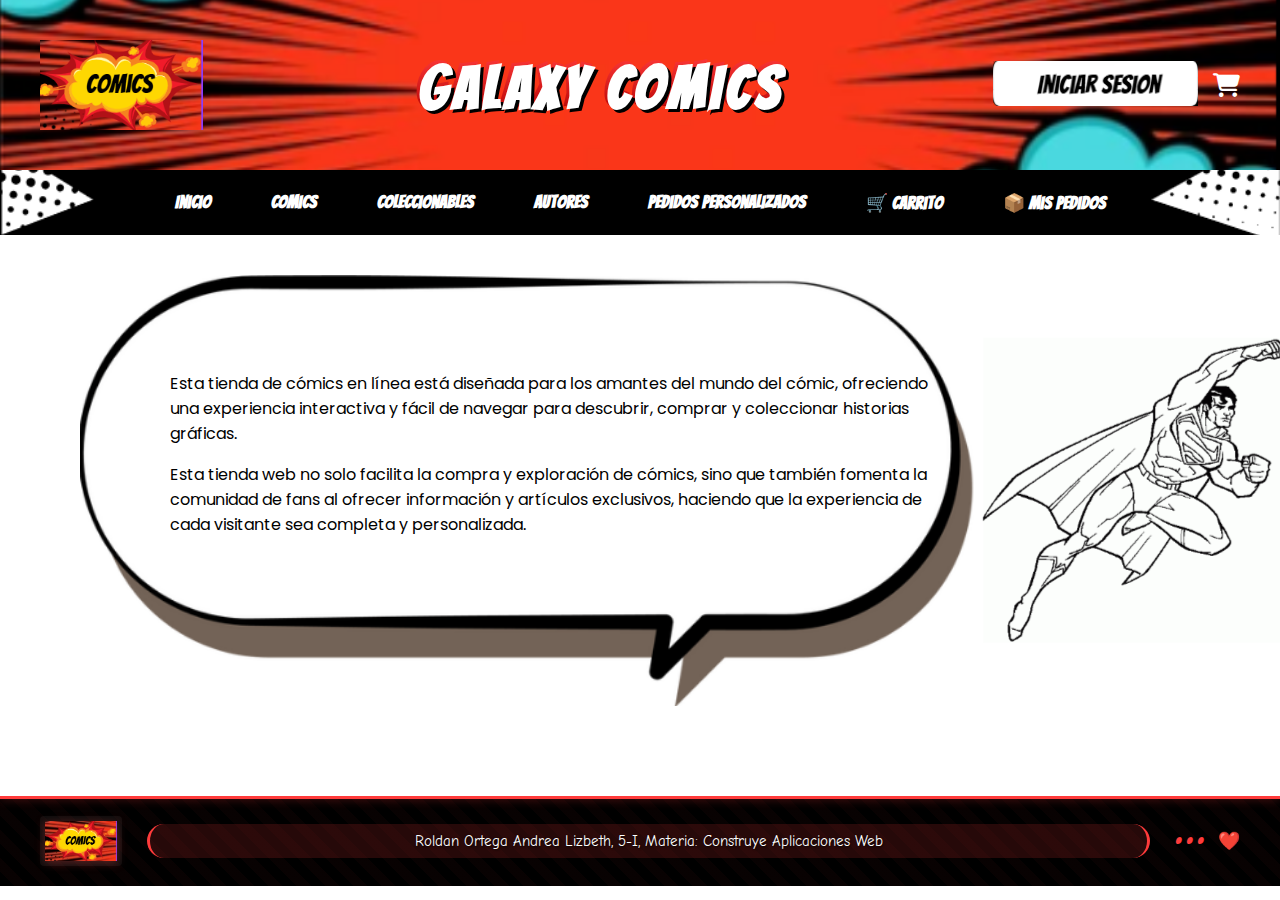
<file: index.html>
<!DOCTYPE html>
<html lang="es">
<head>
  <meta charset="UTF-8">
  <meta name="viewport" content="width=device-width, initial-scale=1.0">
  <title>Galaxy Comics</title>
  <link rel="stylesheet" href="style.css">
  <link rel="stylesheet" href="https://cdnjs.cloudflare.com/ajax/libs/font-awesome/6.4.0/css/all.min.css">
  <link href="https://fonts.googleapis.com/css2?family=Bangers&family=Comic+Neue:wght@400;700&family=Poppins:wght@300;400;500;600&display=swap" rel="stylesheet">
</head>
<body>

<!-- ===== ENCABEZADO ===== -->
<header style="background: none; position: relative; overflow: hidden;">
  <img src="img/banner-fondo.png" alt="Fondo tipo cómic"
       style="position:absolute; top:0; left:0; width:100%; height:100%; object-fit:cover; z-index:-1;">
  <img src="img/logo.png" alt="Logo Galaxy Comics" class="logo">
  <h1>GALAXY COMICS</h1>
  
  <!-- CONTENEDOR PARA USUARIO LOGUEADO -->
  <div style="display: flex; align-items: center; gap: 15px;">
    <span id="nombreUsuarioHeader" style="display: none; font-family: 'Poppins', sans-serif; font-weight: bold; color: white; font-size: 16px; background: rgba(255, 59, 59, 0.8); padding: 8px 15px; border-radius: 20px; box-shadow: 0 3px 10px rgba(0,0,0,0.2);">
      <!-- Aquí aparecerá el nombre del usuario -->
    </span>
    
    <a id="usuarioLink" href="#">
      <img id="iconoUsuario" src="img/btn-login.png" alt="Iniciar sesión" class="btn-login">
    </a>
    
    <!-- CONTADOR DE CARRITO -->
    <a href="carrito.html" style="position: relative; text-decoration: none;">
      <i class="fas fa-shopping-cart" style="font-size: 24px; color: white;"></i>
      <span id="carritoContador" class="carrito-contador" style="display: none; position: absolute; top: -8px; right: -8px; background: #ff3b3b; color: white; border-radius: 50%; width: 20px; height: 20px; font-size: 12px; display: flex; align-items: center; justify-content: center; font-weight: bold;">
        0
      </span>
    </a>
  </div>
</header>

  <!-- ===== BARRA DE NAVEGACIÓN ===== -->
  <nav style="position: relative; overflow: hidden;">
    <img src="img/nav-bar.png" alt="Barra de navegación"
         style="position:absolute; top:0; left:0; width:100%; height:100%; object-fit:cover; z-index:-1;">

    <ul>
      <li><a href="index.html">Inicio</a></li>
      <li><a href="Comics.html">Comics</a></li>
      <li><a href="Coleccion.html">Coleccionables</a></li>
      <li><a href="Autores.html">Autores</a></li>
      <li><a href="Pedidos.html">Pedidos Personalizados</a></li>
      <li><a href="carrito.html">🛒 Carrito <span id="navCarritoContador" class="carrito-contador" style="display: none; background: #ff3b3b; color: white; padding: 2px 8px; border-radius: 10px; font-size: 12px; margin-left: 5px;">0</span></a></li>
      <li><a href="historialPedidos.html">📦 Mis Pedidos</a></li>
    </ul>
  </nav>

  <!-- ===== SECCIÓN PRINCIPAL ===== -->
  <main>
    <div style="position: relative; display:inline-block;">
      <img src="img/globo-texto.png" alt="Globo de texto"
           style="width:900px; display:block;">

      <div style="position:absolute; top:80px; left:90px; width:770px; color:#000; font-family:'Poppins', sans-serif;">
        <p>Esta tienda de cómics en línea está diseñada para los amantes del mundo del cómic, ofreciendo una experiencia interactiva y fácil de navegar para descubrir, comprar y coleccionar historias gráficas.</p>
        <p>Esta tienda web no solo facilita la compra y exploración de cómics, sino que también fomenta la comunidad de fans al ofrecer información y artículos exclusivos, haciendo que la experiencia de cada visitante sea completa y personalizada.</p>
      </div>
    </div>

    <img src="img/superman.png" alt="Superman volando" class="superman">
  </main>

<!-- ===== PERFIL FLOTANTE ===== -->
<div id="perfilBox" class="perfil-box">
  <div class="perfil-contenido">
    <h2>👤 Perfil</h2>
    <p><strong>Usuario:</strong> <span id="perfilUsuario"></span></p>
    <p><strong>Nombre:</strong> <span id="perfilNombre"></span></p>
    <p><strong>Fecha de nacimiento:</strong> <span id="perfilFecha"></span></p>
    <p><strong>Correo:</strong> <span id="perfilCorreo"></span></p>
    <p><strong>Pedidos realizados:</strong> <span id="perfilPedidos">0</span></p>
    <p><strong>Productos en carrito:</strong> <span id="perfilCarrito">0</span></p>
    <button id="cerrarSesion">Cerrar Sesión</button>
  </div>
</div>

<!-- ===== SCRIPT COMPARTIDO ===== -->
<script src="script.js"></script>
<script src="funcionesUsuario.js"></script>

<script>
  // Código específico del index
  document.addEventListener('DOMContentLoaded', function() {
    // El sistema se inicializa desde funcionesUsuario.js
  });
</script>

<!-- ===== FOOTER CÓMIC ===== -->
<footer>
  <div class="footer-comic">
    <div class="footer-borde-rojo"></div>
    <div class="footer-contenido">
      <img src="img/logo.png" alt="Footer Image" class="footer-img-comic">
      <p class="footer-texto-comic">
        Roldan Ortega Andrea Lizbeth, 5-I, Materia: Construye Aplicaciones Web
      </p>
      <div class="footer-detalles">
        <span class="puntos-rojos">•••</span>
        <span class="icono-corazon">❤️</span>
      </div>
    </div>
  </div>
</footer>

</body>
</html>
</file>
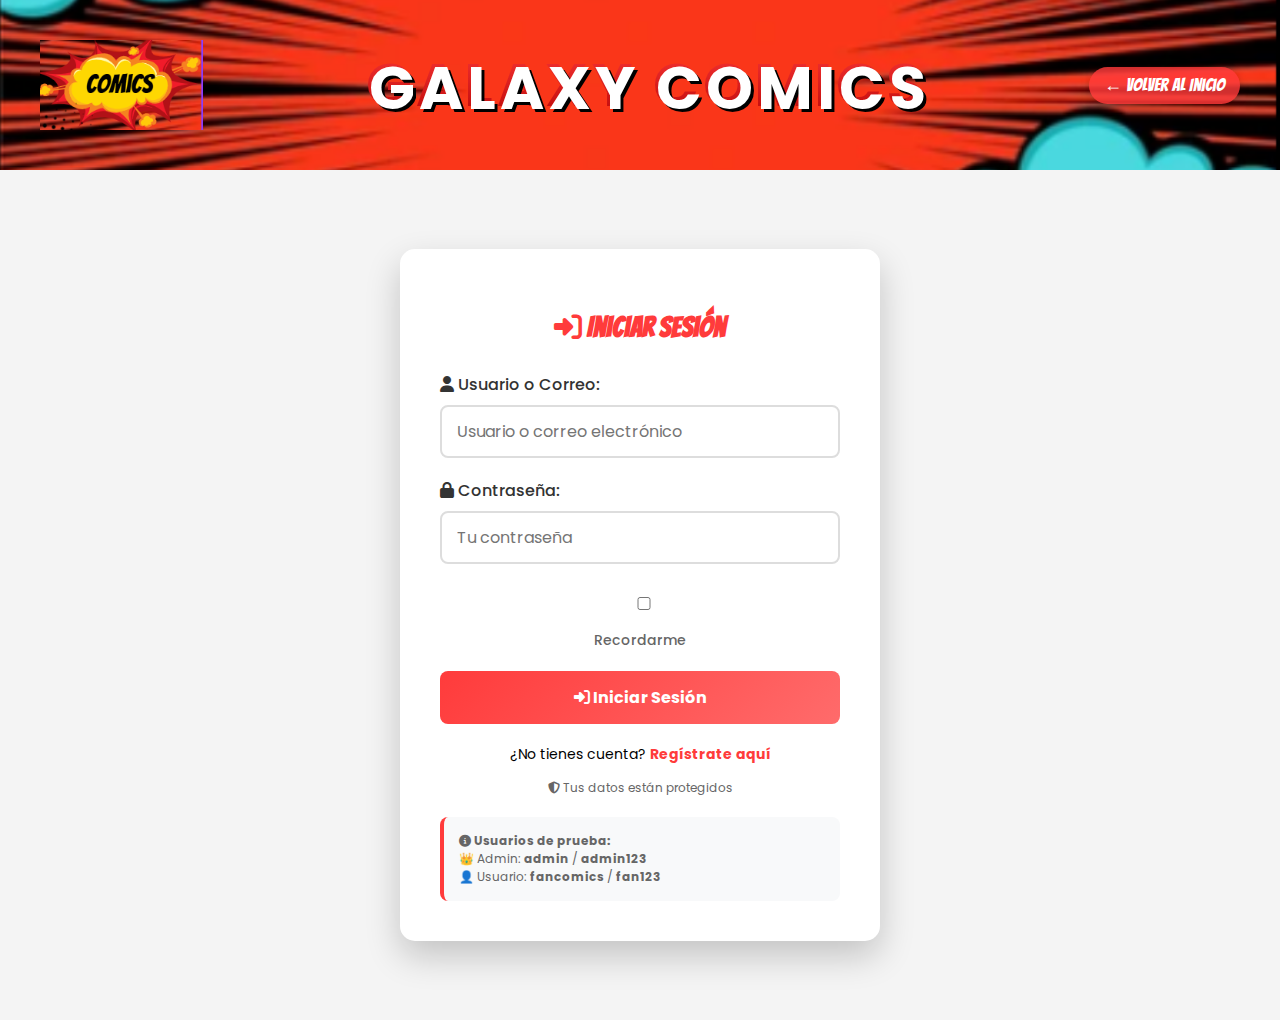
<file: carrito.html>
<!DOCTYPE html>
<html lang="es">
<head>
  <meta charset="UTF-8">
  <meta name="viewport" content="width=device-width, initial-scale=1.0">
  <title>Carrito - Galaxy Comics</title>
  <link rel="stylesheet" href="style.css">
  <link href="https://fonts.googleapis.com/css2?family=Bangers&family=Comic+Neue:wght@400;700&family=Poppins:wght@300;400;500;600&display=swap" rel="stylesheet">
  <link rel="stylesheet" href="https://cdnjs.cloudflare.com/ajax/libs/font-awesome/6.4.0/css/all.min.css">
</head>
<body>

  <!-- ===== ENCABEZADO ===== -->
  <header style="background: none; position: relative; overflow: hidden;">
    <img src="img/banner-fondo.png" alt="Fondo tipo cómic"
         style="position:absolute; top:0; left:0; width:100%; height:100%; object-fit:cover; z-index:-1;">
    <img src="img/logo.png" alt="Logo Galaxy Comics" class="logo">
    <h1>GALAXY COMICS</h1>
    
    <!-- CONTENEDOR PARA USUARIO LOGUEADO -->
    <div style="display: flex; align-items: center; gap: 15px;">
      <span id="nombreUsuarioHeader" style="display: none; font-family: 'Poppins', sans-serif; font-weight: bold; color: white; font-size: 16px; background: rgba(255, 59, 59, 0.8); padding: 8px 15px; border-radius: 20px; box-shadow: 0 3px 10px rgba(0,0,0,0.2);">
        <!-- Aquí aparecerá el nombre del usuario -->
      </span>
      
      <a id="usuarioLink" href="#">
        <img id="iconoUsuario" src="img/btn-login.png" alt="Iniciar sesión" class="btn-login">
      </a>
      
      <!-- CONTADOR DE CARRITO -->
      <a href="carrito.html" style="position: relative; text-decoration: none;">
        <i class="fas fa-shopping-cart" style="font-size: 24px; color: white;"></i>
        <span id="carritoContador" class="carrito-contador" style="display: none; position: absolute; top: -8px; right: -8px; background: #ff3b3b; color: white; border-radius: 50%; width: 20px; height: 20px; font-size: 12px; display: flex; align-items: center; justify-content: center; font-weight: bold;">
          0
        </span>
      </a>
    </div>
  </header>

  <!-- ===== BARRA DE NAVEGACIÓN ===== -->
  <nav style="position: relative; overflow: hidden;">
    <img src="img/nav-bar.png" alt="Barra de navegación"
         style="position:absolute; top:0; left:0; width:100%; height:100%; object-fit:cover; z-index:-1;">
    <ul>
      <li><a href="index.html">Inicio</a></li>
      <li><a href="Comics.html">Cómics</a></li>
      <li><a href="Coleccion.html">Coleccionables</a></li>
      <li><a href="Autores.html">Autores</a></li>
      <li><a href="Pedidos.html">Pedidos Personalizados</a></li>
      <li><a href="carrito.html" style="color:#ff3b3b;">🛒 Carrito <span id="navCarritoContador" class="carrito-contador" style="display: none; background: #ff3b3b; color: white; padding: 2px 8px; border-radius: 10px; font-size: 12px; margin-left: 5px;">0</span></a></li>
      <li><a href="historialPedidos.html">📦 Mis Pedidos</a></li>
    </ul>
  </nav>

  <!-- ===== CONTENIDO DEL CARRITO ===== -->
  <main style="padding: 40px; min-height: 60vh;">
    <div class="login-box" style="width: 90%; max-width: 1000px; margin: 0 auto;">
      <h2 style="text-align: center; color: #b30000; margin-bottom: 30px;">
        <i class="fas fa-shopping-cart"></i> Tu Carrito de Compras
      </h2>
      
      <div id="carritoVacio" style="text-align: center; padding: 60px 20px; display: none;">
        <i class="fas fa-shopping-cart" style="font-size: 80px; color: #ddd; margin-bottom: 20px;"></i>
        <p style="font-size: 20px; color: #666; margin-bottom: 10px;">Tu carrito está vacío</p>
        <p style="color: #999; margin-bottom: 30px;">Agrega algunos productos increíbles de nuestra tienda</p>
        <a href="Comics.html" style="display: inline-block; padding: 12px 30px; background-color: #b30000; color: white; text-decoration: none; border-radius: 8px; font-family: 'Bangers'; font-size: 18px; transition: all 0.3s ease;">
          <i class="fas fa-rocket"></i> ¡Explorar Cómics!
        </a>
      </div>
      
      <div id="carritoContenido">
        <!-- Los productos se cargarán con JavaScript -->
      </div>
      
      <div id="resumenCompra" style="margin-top: 40px; padding: 30px; background: #f8f8f8; border-radius: 12px; display: none; border: 2px solid #ff3b3b;">
        <h3 style="color: #b30000; margin-bottom: 25px; font-family: 'Bangers'; font-size: 24px;">
          <i class="fas fa-receipt"></i> Resumen de Compra
        </h3>
        
        <div style="display: grid; grid-template-columns: repeat(auto-fit, minmax(250px, 1fr)); gap: 20px; margin-bottom: 25px;">
          <div style="background: white; padding: 15px; border-radius: 8px;">
            <p style="margin: 0 0 8px 0; color: #666;">Productos en carrito:</p>
            <p style="margin: 0; font-size: 24px; font-weight: bold; color: #333;" id="totalProductos">0</p>
          </div>
          
          <div style="background: white; padding: 15px; border-radius: 8px;">
            <p style="margin: 0 0 8px 0; color: #666;">Subtotal:</p>
            <p style="margin: 0; font-size: 24px; font-weight: bold; color: #333;" id="subtotal">$0</p>
          </div>
          
          <div style="background: white; padding: 15px; border-radius: 8px;">
            <p style="margin: 0 0 8px 0; color: #666;">Envío:</p>
            <p style="margin: 0; font-size: 24px; font-weight: bold; color: #333;" id="envio">Gratis</p>
          </div>
          
          <div style="background: #ff3b3b; padding: 15px; border-radius: 8px; color: white;">
            <p style="margin: 0 0 8px 0;">Total a pagar:</p>
            <p style="margin: 0; font-size: 28px; font-weight: bold;" id="totalPagar">$0</p>
          </div>
        </div>
        
        <div style="background: #fff3cd; border: 2px solid #ffc107; padding: 15px; border-radius: 8px; margin-bottom: 20px;">
          <p style="margin: 0; color: #856404; font-size: 14px;">
            <i class="fas fa-shipping-fast"></i> Envío gratis en compras superiores a $50. Tu pedido llegará en 3-5 días hábiles.
          </p>
        </div>
        
        <button id="btnPagar" style="width: 100%; padding: 18px; background: linear-gradient(135deg, #b30000, #ff3b3b); color: white; border: none; border-radius: 10px; font-size: 20px; cursor: pointer; margin-top: 10px; font-family: 'Bangers'; letter-spacing: 1px; transition: all 0.3s ease; display: flex; align-items: center; justify-content: center; gap: 10px;">
          <i class="fas fa-credit-card"></i> 💳 Proceder al Pago
        </button>
        
        <div style="text-align: center; margin-top: 20px;">
          <a href="Comics.html" style="color: #666; text-decoration: none; font-size: 14px;">
            <i class="fas fa-arrow-left"></i> Continuar comprando
          </a>
        </div>
      </div>
    </div>
  </main>

  <!-- ===== PERFIL FLOTANTE ===== -->
  <div id="perfilBox" class="perfil-box">
    <div class="perfil-contenido">
      <h2>👤 Perfil</h2>
      <p><strong>Usuario:</strong> <span id="perfilUsuario"></span></p>
      <p><strong>Nombre:</strong> <span id="perfilNombre"></span></p>
      <p><strong>Fecha de nacimiento:</strong> <span id="perfilFecha"></span></p>
      <p><strong>Correo:</strong> <span id="perfilCorreo"></span></p>
      <p><strong>Pedidos realizados:</strong> <span id="perfilPedidos">0</span></p>
      <p><strong>Productos en carrito:</strong> <span id="perfilCarrito">0</span></p>
      <button id="cerrarSesion">Cerrar Sesión</button>
    </div>
  </div>

  <!-- ===== SCRIPTS ===== -->
  <script src="script.js"></script>
  <script src="funcionesUsuario.js"></script>
  <script src="procesarPago.js"></script>
  
  <script>
      document.addEventListener('DOMContentLoaded', function() {
        cargarCarrito();
        // La funcionalidad del botón de pago ahora está en procesarPago.js
    });
    
    function cargarCarrito() {
        const usuarioActual = JSON.parse(localStorage.getItem("usuarioActual"));
        const carritoContenido = document.getElementById('carritoContenido');
        const carritoVacio = document.getElementById('carritoVacio');
        const resumenCompra = document.getElementById('resumenCompra');
        
        if (!usuarioActual || !usuarioActual.carrito || usuarioActual.carrito.length === 0) {
            carritoVacio.style.display = 'block';
            carritoContenido.innerHTML = '';
            resumenCompra.style.display = 'none';
            actualizarContadores(0, 0);
            return;
        }
      
      // Mostrar productos
      carritoContenido.innerHTML = '';
      carritoVacio.style.display = 'none';
      resumenCompra.style.display = 'block';
      
      let subtotal = 0;
      
      usuarioActual.carrito.forEach((item, index) => {
        const itemTotal = item.precio * item.cantidad;
        subtotal += itemTotal;
        
        let productoHTML = '';
        
        // Verificar si es un pedido personalizado
        if (item.tipo === 'pedido_personalizado' || item.productoId > 1000000) {
          // HTML para pedidos personalizados
          productoHTML = `
            <div style="border-bottom: 2px solid #eee; padding: 20px 0; display: grid; grid-template-columns: 100px 1fr auto; gap: 20px; align-items: center; background: #fff8e1; border-left: 5px solid #ff9800;">
              <div style="width: 100px; height: 100px; background: linear-gradient(135deg, #ff9800, #ff5722); border-radius: 8px; overflow: hidden; display: flex; align-items: center; justify-content: center; color: white; font-size: 40px;">
                <i class="fas fa-paint-brush"></i>
              </div>
              <div>
                <h4 style="margin: 0 0 10px 0; color: #333; font-family: 'Bangers';">${item.titulo || 'Pedido Personalizado'}</h4>
                <p style="margin: 0 0 5px 0; color: #666; font-size: 14px;">
                  <strong>Tipo:</strong> Pedido Personalizado
                </p>
                ${item.detalles ? `
                  <p style="margin: 0 0 5px 0; color: #666; font-size: 12px;">
                    <strong>Personaje:</strong> ${item.detalles.personaje || 'Personalizado'}
                  </p>
                  <p style="margin: 0 0 5px 0; color: #666; font-size: 12px;">
                    <strong>Estilo:</strong> ${item.detalles.estilo || 'Estándar'}
                  </p>
                  <p style="margin: 0 0 5px 0; color: #666; font-size: 12px;">
                    <strong>Formato:</strong> ${item.detalles.formato || 'Digital'}
                  </p>
                ` : ''}
                <div style="display: flex; align-items: center; gap: 15px; margin-top: 10px;">
                  <div style="display: flex; align-items: center; gap: 10px;">
                    <span style="font-weight: bold; min-width: 40px; text-align: center;">${item.cantidad}</span>
                  </div>
                  <button onclick="eliminarDelCarrito(${index})" style="padding: 8px 15px; background-color: #ff3b3b; color: white; border: none; border-radius: 5px; cursor: pointer; font-size: 14px; display: flex; align-items: center; gap: 5px;">
                    <i class="fas fa-trash"></i> Eliminar
                  </button>
                </div>
              </div>
              <div style="text-align: right;">
                <p style="margin: 0 0 5px 0; font-size: 20px; font-weight: bold; color: #ff9800; font-family: 'Bangers';">$${item.precio.toFixed(2)}</p>
                <p style="margin: 0; color: #666; font-size: 14px;">Total: <strong>$${itemTotal.toFixed(2)}</strong></p>
              </div>
            </div>
          `;
        } else {
          // HTML para productos normales (cómics y coleccionables)
          productoHTML = `
            <div style="border-bottom: 2px solid #eee; padding: 20px 0; display: grid; grid-template-columns: 100px 1fr auto; gap: 20px; align-items: center;">
              <div style="width: 100px; height: 100px; background: #f0f0f0; border-radius: 8px; overflow: hidden; display: flex; align-items: center; justify-content: center;">
                <img src="${item.imagen || 'img/comic1.png'}" alt="${item.titulo}" style="width: 100%; height: 100%; object-fit: cover;">
              </div>
              <div>
                <h4 style="margin: 0 0 10px 0; color: #333; font-family: 'Bangers';">${item.titulo}</h4>
                <p style="margin: 0 0 5px 0; color: #666; font-size: 14px;">
                  <strong>Tipo:</strong> ${item.tipo === 'comic' ? 'Cómic' : 'Coleccionable'}
                </p>
                <div style="display: flex; align-items: center; gap: 15px; margin-top: 10px;">
                  <div style="display: flex; align-items: center; gap: 10px;">
                    <button onclick="actualizarCantidad(${index}, -1)" style="width: 30px; height: 30px; border: 1px solid #ddd; background: white; border-radius: 50%; cursor: pointer; font-size: 18px;">-</button>
                    <span style="font-weight: bold; min-width: 40px; text-align: center;">${item.cantidad}</span>
                    <button onclick="actualizarCantidad(${index}, 1)" style="width: 30px; height: 30px; border: 1px solid #ddd; background: white; border-radius: 50%; cursor: pointer; font-size: 18px;">+</button>
                  </div>
                  <button onclick="eliminarDelCarrito(${index})" style="padding: 8px 15px; background-color: #ff3b3b; color: white; border: none; border-radius: 5px; cursor: pointer; font-size: 14px; display: flex; align-items: center; gap: 5px;">
                    <i class="fas fa-trash"></i> Eliminar
                  </button>
                </div>
              </div>
              <div style="text-align: right;">
                <p style="margin: 0 0 5px 0; font-size: 20px; font-weight: bold; color: #b30000; font-family: 'Bangers';">$${item.precio.toFixed(2)}</p>
                <p style="margin: 0; color: #666; font-size: 14px;">Total: <strong>$${itemTotal.toFixed(2)}</strong></p>
              </div>
            </div>
          `;
        }
        
        carritoContenido.innerHTML += productoHTML;
      });
      
      // Calcular total
      const envio = subtotal > 50 ? 0 : 4.99;
      const total = subtotal + envio;
      
      // Actualizar resumen
      document.getElementById('totalProductos').textContent = usuarioActual.carrito.reduce((total, item) => total + item.cantidad, 0);
      document.getElementById('subtotal').textContent = `$${subtotal.toFixed(2)}`;
      document.getElementById('envio').textContent = envio === 0 ? 'Gratis' : `$${envio.toFixed(2)}`;
      document.getElementById('totalPagar').textContent = `$${total.toFixed(2)}`;
      
      // Actualizar contadores
      actualizarContadores(usuarioActual.carrito.length, total);
    }
    
    function actualizarCantidad(index, cambio) {
      const usuarioActual = JSON.parse(localStorage.getItem("usuarioActual"));
      if (!usuarioActual || !usuarioActual.carrito) return;
      
      // Verificar si es un pedido personalizado (no se puede cambiar cantidad)
      const item = usuarioActual.carrito[index];
      if (item.tipo === 'pedido_personalizado' || item.productoId > 1000000) {
        mostrarNotificacion("No puedes cambiar la cantidad de un pedido personalizado", "warning");
        return;
      }
      
      const nuevaCantidad = item.cantidad + cambio;
      
      if (nuevaCantidad < 1) {
        eliminarDelCarrito(index);
        return;
      }
      
      if (nuevaCantidad > 10) {
        mostrarNotificacion("Máximo 10 unidades por producto", "warning");
        return;
      }
      
      usuarioActual.carrito[index].cantidad = nuevaCantidad;
      
      // Actualizar en localStorage
      localStorage.setItem("usuarioActual", JSON.stringify(usuarioActual));
      
      // Actualizar en base de datos de usuarios
      const usuarios = JSON.parse(localStorage.getItem("usuarios")) || [];
      const usuarioIndex = usuarios.findIndex(u => u.usuario === usuarioActual.usuario);
      if (usuarioIndex > -1) {
        usuarios[usuarioIndex].carrito = usuarioActual.carrito;
        localStorage.setItem("usuarios", JSON.stringify(usuarios));
      }
      
      cargarCarrito();
      mostrarNotificacion("Cantidad actualizada", "success");
    }
    
    function eliminarDelCarrito(index) {
      const usuarioActual = JSON.parse(localStorage.getItem("usuarioActual"));
      if (!usuarioActual || !usuarioActual.carrito) return;
      
      const productoEliminado = usuarioActual.carrito[index];
      
      // Si es un pedido personalizado, también eliminarlo de la base de datos global
      if (productoEliminado.tipo === 'pedido_personalizado' || productoEliminado.productoId > 1000000) {
        const pedidosGlobales = JSON.parse(localStorage.getItem("pedidosGlobales")) || [];
        const pedidoIndex = pedidosGlobales.findIndex(p => p.id === productoEliminado.productoId);
        if (pedidoIndex > -1) {
          pedidosGlobales.splice(pedidoIndex, 1);
          localStorage.setItem("pedidosGlobales", JSON.stringify(pedidosGlobales));
        }
      }
      
      usuarioActual.carrito.splice(index, 1);
      
      // Actualizar en localStorage
      localStorage.setItem("usuarioActual", JSON.stringify(usuarioActual));
      
      // Actualizar en base de datos de usuarios
      const usuarios = JSON.parse(localStorage.getItem("usuarios")) || [];
      const usuarioIndex = usuarios.findIndex(u => u.usuario === usuarioActual.usuario);
      if (usuarioIndex > -1) {
        usuarios[usuarioIndex].carrito = usuarioActual.carrito;
        localStorage.setItem("usuarios", JSON.stringify(usuarios));
      }
      
      cargarCarrito();
      mostrarNotificacion(`${productoEliminado.titulo || 'Producto'} eliminado del carrito`, "info");
    }
    
    function actualizarContadores(cantidad, total) {
      // Actualizar contador en el botón de carrito
      const carritoContador = document.getElementById('carritoContador');
      const navCarritoContador = document.getElementById('navCarritoContador');
      
      if (carritoContador) {
        carritoContador.textContent = cantidad;
        carritoContador.style.display = cantidad > 0 ? 'flex' : 'none';
      }
      
      if (navCarritoContador) {
        navCarritoContador.textContent = cantidad;
        navCarritoContador.style.display = cantidad > 0 ? 'inline-block' : 'none';
      }
    }
    
    function procesarPago() {
      const usuarioActual = JSON.parse(localStorage.getItem("usuarioActual"));
      if (!usuarioActual || !usuarioActual.carrito || usuarioActual.carrito.length === 0) {
        mostrarNotificacion("El carrito está vacío", "error");
        return;
      }
      
      // Simular procesamiento de pago
      const total = parseFloat(document.getElementById('totalPagar').textContent.replace('$', ''));
      
      // Separar pedidos personalizados de productos normales
      const pedidosPersonalizados = usuarioActual.carrito.filter(item => 
        item.tipo === 'pedido_personalizado' || item.productoId > 1000000
      );
      const productosNormales = usuarioActual.carrito.filter(item => 
        item.tipo !== 'pedido_personalizado' && item.productoId <= 1000000
      );
      
      // Crear pedido principal
      const pedidoId = Date.now();
      const pedido = {
        id: pedidoId,
        usuario: usuarioActual.usuario,
        items: productosNormales,
        pedidosPersonalizados: pedidosPersonalizados,
        total: total,
        fechaPedido: new Date().toISOString(),
        estado: "completado",
        numeroSeguimiento: `GC-${Math.random().toString(36).substr(2, 9).toUpperCase()}`
      };
      
      // Actualizar estado de pedidos personalizados en la base de datos global
      if (pedidosPersonalizados.length > 0) {
        const pedidosGlobales = JSON.parse(localStorage.getItem("pedidosGlobales")) || [];
        pedidosPersonalizados.forEach(pedidoPersonalizado => {
          const pedidoIndex = pedidosGlobales.findIndex(p => p.id === pedidoPersonalizado.productoId);
          if (pedidoIndex > -1) {
            pedidosGlobales[pedidoIndex].estado = "pagado";
            pedidosGlobales[pedidoIndex].pedidoPrincipalId = pedidoId;
            pedidosGlobales[pedidoIndex].fechaPago = new Date().toISOString();
          }
        });
        localStorage.setItem("pedidosGlobales", JSON.stringify(pedidosGlobales));
      }
      
      // Agregar pedido al usuario
      const usuarios = JSON.parse(localStorage.getItem("usuarios")) || [];
      const usuarioIndex = usuarios.findIndex(u => u.usuario === usuarioActual.usuario);
      
      if (usuarioIndex > -1) {
        if (!usuarios[usuarioIndex].pedidos) {
          usuarios[usuarioIndex].pedidos = [];
        }
        usuarios[usuarioIndex].pedidos.push(pedido);
        
        // Limpiar carrito
        usuarios[usuarioIndex].carrito = [];
        
        localStorage.setItem("usuarios", JSON.stringify(usuarios));
        localStorage.setItem("usuarioActual", JSON.stringify(usuarios[usuarioIndex]));
      }
      
      // Mostrar confirmación
      let confirmacionHTML = `
        <div style="text-align: center; padding: 40px;">
          <div style="background: #4CAF50; color: white; width: 80px; height: 80px; border-radius: 50%; display: flex; align-items: center; justify-content: center; margin: 0 auto 20px; font-size: 40px;">
            <i class="fas fa-check"></i>
          </div>
          <h3 style="color: #4CAF50; margin-bottom: 20px;">¡Pago Completado!</h3>
          <p style="color: #666; margin-bottom: 10px;">Tu pedido #${pedido.id} ha sido procesado exitosamente.</p>
          <p style="color: #666; margin-bottom: 10px;">Total pagado: <strong>$${total.toFixed(2)}</strong></p>
          <p style="color: #666; margin-bottom: 30px;">Número de seguimiento: <strong>${pedido.numeroSeguimiento}</strong></p>
      `;
      
      // Si hay pedidos personalizados, mostrar información adicional
      if (pedidosPersonalizados.length > 0) {
        confirmacionHTML += `
          <div style="background: #fff8e1; border: 2px solid #ff9800; border-radius: 10px; padding: 15px; margin: 20px 0; text-align: left;">
            <h4 style="color: #ff9800; margin-top: 0; margin-bottom: 10px;">
              <i class="fas fa-paint-brush"></i> Tus Pedidos Personalizados
            </h4>
            <p style="color: #666; font-size: 14px; margin-bottom: 10px;">
              Hemos recibido ${pedidosPersonalizados.length} pedido(s) personalizado(s). 
              Te contactaremos pronto para discutir los detalles y fechas de entrega.
            </p>
            <ul style="color: #666; font-size: 13px; margin: 0; padding-left: 20px;">
              ${pedidosPersonalizados.map(p => `<li>${p.titulo || 'Pedido Personalizado'} - $${p.precio.toFixed(2)}</li>`).join('')}
            </ul>
          </div>
        `;
      }
      
      confirmacionHTML += `
          <div style="display: flex; gap: 15px; justify-content: center; flex-wrap: wrap;">
            <button onclick="window.location.href='index.html'" style="padding: 10px 20px; background: #2196F3; color: white; border: none; border-radius: 5px; cursor: pointer; display: flex; align-items: center; gap: 8px;">
              <i class="fas fa-home"></i> Ir al Inicio
            </button>
            <button onclick="window.location.href='Comics.html'" style="padding: 10px 20px; background: #ff3b3b; color: white; border: none; border-radius: 5px; cursor: pointer; display: flex; align-items: center; gap: 8px;">
              <i class="fas fa-shopping-cart"></i> Seguir Comprando
            </button>
            <button onclick="window.location.href='Pedidos.html'" style="padding: 10px 20px; background: #ff9800; color: white; border: none; border-radius: 5px; cursor: pointer; display: flex; align-items: center; gap: 8px;">
              <i class="fas fa-paint-brush"></i> Otro Pedido Personalizado
            </button>
          </div>
        </div>
      `;
      
      document.getElementById('carritoContenido').innerHTML = confirmacionHTML;
      document.getElementById('resumenCompra').style.display = 'none';
      
      // Actualizar contadores
      actualizarContadores(0, 0);
      
      // Enviar notificación de éxito
      mostrarNotificacion(`¡Pago completado! Pedido #${pedido.id} procesado.`, "success");
      
      // Agregar notificación al sistema
      const notificacion = {
        usuario: usuarioActual.usuario,
        tipo: "compra_exitosa",
        mensaje: `Tu compra #${pedido.id} ha sido completada. Total: $${total.toFixed(2)}`,
        fecha: new Date().toISOString(),
        leida: false,
        pedidoId: pedido.id
      };
      
      // Guardar notificación
      const notificaciones = JSON.parse(localStorage.getItem("notificaciones")) || [];
      notificaciones.push(notificacion);
      localStorage.setItem("notificaciones", JSON.stringify(notificaciones));
    }
    
    function mostrarNotificacion(mensaje, tipo = "info") {
      const notificacion = document.createElement('div');
      const iconos = {
        success: "fa-check-circle",
        error: "fa-exclamation-circle",
        warning: "fa-exclamation-triangle",
        info: "fa-info-circle"
      };
      
      notificacion.style.cssText = `
        position: fixed;
        top: 20px;
        right: 20px;
        background: ${tipo === "success" ? "#4CAF50" : 
                     tipo === "error" ? "#ff3b3b" : 
                     tipo === "warning" ? "#ff9800" : "#2196F3"};
        color: white;
        padding: 15px 25px;
        border-radius: 10px;
        box-shadow: 0 5px 15px rgba(0,0,0,0.2);
        z-index: 10000;
        font-family: 'Poppins', sans-serif;
        display: flex;
        align-items: center;
        gap: 15px;
        animation: slideIn 0.5s ease;
        max-width: 400px;
      `;
      
      notificacion.innerHTML = `
        <i class="fas ${iconos[tipo] || iconos.info}" style="font-size: 24px;"></i>
        <span>${mensaje}</span>
      `;
      
      document.body.appendChild(notificacion);
      
      setTimeout(() => {
        notificacion.style.animation = 'slideOut 0.5s ease';
        setTimeout(() => notificacion.remove(), 500);
      }, 3000);
    }
    
    // Agregar estilos de animación
    const estiloAnimaciones = document.createElement('style');
    estiloAnimaciones.textContent = `
      @keyframes slideIn {
        from { transform: translateX(100%); opacity: 0; }
        to { transform: translateX(0); opacity: 1; }
      }
      
      @keyframes slideOut {
        from { transform: translateX(0); opacity: 1; }
        to { transform: translateX(100%); opacity: 0; }
      }
    `;
    document.head.appendChild(estiloAnimaciones);
  </script>

<!-- ===== FOOTER CÓMIC ===== -->
<footer>
  <div class="footer-comic">
    <div class="footer-borde-rojo"></div>
    <div class="footer-contenido">
      <img src="img/logo.png" alt="Footer Image" class="footer-img-comic">
      <p class="footer-texto-comic">
        Roldan Ortega Andrea Lizbeth, 5-I, Materia: Construye Aplicaciones Web
      </p>
      <div class="footer-detalles">
        <span class="puntos-rojos">•••</span>
        <span class="icono-corazon">❤️</span>
      </div>
    </div>
  </div>
</footer>

</body>
</html>
</file>
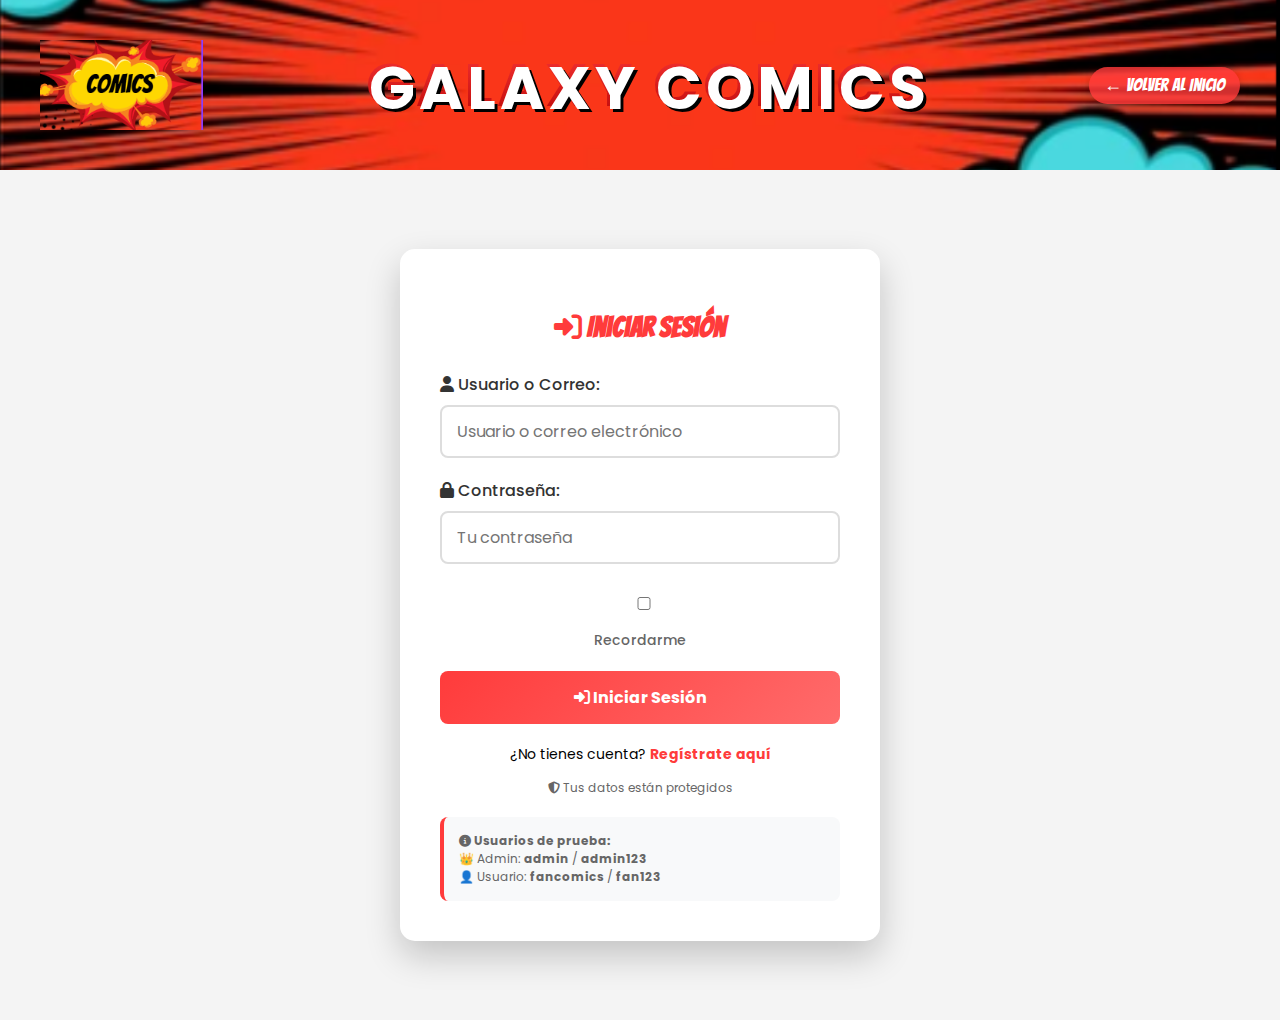
<file: historialPedidos.html>
<!DOCTYPE html>
<html lang="es">
<head>
  <meta charset="UTF-8">
  <meta name="viewport" content="width=device-width, initial-scale=1.0">
  <title>Mis Pedidos - Galaxy Comics</title>
  <link rel="stylesheet" href="style.css">
  <link href="https://fonts.googleapis.com/css2?family=Bangers&family=Comic+Neue:wght@400;700&family=Poppins:wght@300;400;500;600&display=swap" rel="stylesheet">
  <link rel="stylesheet" href="https://cdnjs.cloudflare.com/ajax/libs/font-awesome/6.4.0/css/all.min.css">
</head>
<body>

  <!-- ===== ENCABEZADO ===== -->
  <header style="background: none; position: relative; overflow: hidden;">
    <img src="img/banner-fondo.png" alt="Fondo tipo cómic"
         style="position:absolute; top:0; left:0; width:100%; height:100%; object-fit:cover; z-index:-1;">
    <img src="img/logo.png" alt="Logo Galaxy Comics" class="logo">
    <h1>GALAXY COMICS</h1>
    
    <!-- CONTENEDOR PARA USUARIO LOGUEADO -->
    <div style="display: flex; align-items: center; gap: 15px;">
      <span id="nombreUsuarioHeader" style="display: none; font-family: 'Poppins', sans-serif; font-weight: bold; color: white; font-size: 16px; background: rgba(255, 59, 59, 0.8); padding: 8px 15px; border-radius: 20px; box-shadow: 0 3px 10px rgba(0,0,0,0.2);">
        <!-- Aquí aparecerá el nombre del usuario -->
      </span>
      
      <a id="usuarioLink" href="#">
        <img id="iconoUsuario" src="img/btn-login.png" alt="Iniciar sesión" class="btn-login">
      </a>
      
      <!-- CONTADOR DE CARRITO -->
      <a href="carrito.html" style="position: relative; text-decoration: none;">
        <i class="fas fa-shopping-cart" style="font-size: 24px; color: white;"></i>
        <span id="carritoContador" class="carrito-contador" style="display: none; position: absolute; top: -8px; right: -8px; background: #ff3b3b; color: white; border-radius: 50%; width: 20px; height: 20px; font-size: 12px; display: flex; align-items: center; justify-content: center; font-weight: bold;">
          0
        </span>
      </a>
    </div>
  </header>

  <!-- ===== BARRA DE NAVEGACIÓN ===== -->
  <nav style="position: relative; overflow: hidden;">
    <img src="img/nav-bar.png" alt="Barra de navegación"
         style="position:absolute; top:0; left:0; width:100%; height:100%; object-fit:cover; z-index:-1;">
    <ul>
      <li><a href="index.html">Inicio</a></li>
      <li><a href="Comics.html">Cómics</a></li>
      <li><a href="Coleccion.html">Coleccionables</a></li>
      <li><a href="Autores.html">Autores</a></li>
      <li><a href="Pedidos.html">Pedidos Personalizados</a></li>
      <li><a href="carrito.html">🛒 Carrito <span id="navCarritoContador" class="carrito-contador" style="display: none; background: #ff3b3b; color: white; padding: 2px 8px; border-radius: 10px; font-size: 12px; margin-left: 5px;">0</span></a></li>
      <li><a href="historialPedidos.html" style="color:#ff3b3b;">📦 Mis Pedidos</a></li>
    </ul>
  </nav>

  <!-- ===== PANEL DE ADMINISTRADOR (SOLO VISIBLE PARA ADMIN) ===== -->
  <div id="adminPanelHistorial" class="contenedor-principal" style="display: none; margin-top: 20px; margin-bottom: 30px;">
    <div style="background: linear-gradient(135deg, #1a1a2e 0%, #16213e 100%); padding: 20px 30px; border-radius: 15px; border: 3px solid #ff3b3b; box-shadow: 0 10px 30px rgba(0,0,0,0.3);">
      <h3 style="color: white; margin: 0 0 20px 0; font-family: 'Bangers', cursive; font-size: 26px; display: flex; align-items: center; gap: 15px;">
        <i class="fas fa-user-shield"></i> PANEL DE ADMINISTRACIÓN - TODOS LOS PEDIDOS
      </h3>
      <div style="display: grid; grid-template-columns: repeat(auto-fit, minmax(200px, 1fr)); gap: 15px; margin-bottom: 20px;">
        <button id="btnActualizarTablaHistorial" style="padding: 12px 20px; background: #4CAF50; color: white; border: none; border-radius: 10px; font-family: 'Poppins', sans-serif; font-weight: 600; cursor: pointer; display: flex; align-items: center; justify-content: center; gap: 10px; transition: all 0.3s ease;">
          <i class="fas fa-sync-alt"></i> Actualizar Tabla
        </button>
        <button id="btnExportarTodosPedidos" style="padding: 12px 20px; background: #9C27B0; color: white; border: none; border-radius: 10px; font-family: 'Poppins', sans-serif; font-weight: 600; cursor: pointer; display: flex; align-items: center; justify-content: center; gap: 10px; transition: all 0.3s ease;">
          <i class="fas fa-download"></i> Exportar Pedidos
        </button>
        <button id="btnCambiarVistaHistorial" style="padding: 12px 20px; background: #2196F3; color: white; border: none; border-radius: 10px; font-family: 'Poppins', sans-serif; font-weight: 600; cursor: pointer; display: flex; align-items: center; justify-content: center; gap: 10px; transition: all 0.3s ease;">
          <i class="fas fa-eye"></i> Ver Mis Pedidos
        </button>
      </div>
      <p style="color: #ddd; font-family: 'Poppins', sans-serif; font-size: 14px; margin: 0; text-align: center;">
        <i class="fas fa-info-circle"></i> Vista administrativa de todos los pedidos realizados por todos los clientes
      </p>
    </div>
  </div>

  <!-- ===== TABLA DE TODOS LOS PEDIDOS PARA ADMINISTRADOR ===== -->
  <div id="tablaTodosPedidos" class="contenedor-principal" style="display: none; margin-top: 20px;">
    <div style="background: white; border-radius: 15px; padding: 30px; box-shadow: 0 10px 30px rgba(0,0,0,0.1); border: 3px solid #ff3b3b;">
      <div style="display: flex; justify-content: space-between; align-items: center; margin-bottom: 30px; flex-wrap: wrap; gap: 20px;">
        <h2 style="color: #1a1a2e; font-family: 'Bangers', cursive; font-size: 32px; margin: 0; display: flex; align-items: center; gap: 15px;">
          <i class="fas fa-clipboard-list"></i> TODOS LOS PEDIDOS DEL SISTEMA
        </h2>
        <div style="display: flex; gap: 10px;">
          <div style="position: relative;">
            <input type="text" id="buscarTodosPedidos" placeholder="Buscar pedidos..." style="padding: 12px 15px 12px 40px; border: 2px solid #ddd; border-radius: 8px; width: 250px; font-family: 'Poppins', sans-serif; font-size: 14px;">
            <i class="fas fa-search" style="position: absolute; left: 15px; top: 50%; transform: translateY(-50%); color: #666;"></i>
          </div>
          <select id="filtroClientePedidos" style="padding: 12px 15px; border: 2px solid #ddd; border-radius: 8px; font-family: 'Poppins', sans-serif; font-size: 14px; cursor: pointer;">
            <option value="todos">Todos los clientes</option>
            <!-- Los clientes se cargarán dinámicamente -->
          </select>
          <select id="filtroTipoPedidos" style="padding: 12px 15px; border: 2px solid #ddd; border-radius: 8px; font-family: 'Poppins', sans-serif; font-size: 14px; cursor: pointer;">
            <option value="todos">Todos los tipos</option>
            <option value="normal">Pedidos normales</option>
            <option value="personalizado">Personalizados</option>
          </select>
        </div>
      </div>
      
      <div id="estadisticasTodosPedidos" style="display: grid; grid-template-columns: repeat(auto-fit, minmax(200px, 1fr)); gap: 15px; margin-bottom: 30px;">
        <!-- Las estadísticas se cargarán con JavaScript -->
      </div>
      
      <div style="overflow-x: auto;">
        <table id="tablaTodosPedidosAdmin" style="width: 100%; border-collapse: collapse;">
          <thead>
            <tr style="background: #1a1a2e; color: white;">
              <th style="padding: 15px; text-align: left; font-family: 'Poppins', sans-serif; font-weight: 600;">ID</th>
              <th style="padding: 15px; text-align: left; font-family: 'Poppins', sans-serif; font-weight: 600;">Cliente</th>
              <th style="padding: 15px; text-align: left; font-family: 'Poppins', sans-serif; font-weight: 600;">Tipo</th>
              <th style="padding: 15px; text-align: left; font-family: 'Poppins', sans-serif; font-weight: 600;">Productos</th>
              <th style="padding: 15px; text-align: left; font-family: 'Poppins', sans-serif; font-weight: 600;">Precio</th>
              <th style="padding: 15px; text-align: left; font-family: 'Poppins', sans-serif; font-weight: 600;">Fecha</th>
              <th style="padding: 15px; text-align: left; font-family: 'Poppins', sans-serif; font-weight: 600;">Estado</th>
              <th style="padding: 15px; text-align: left; font-family: 'Poppins', sans-serif; font-weight: 600;">Acciones</th>
            </tr>
          </thead>
          <tbody id="tablaTodosPedidosBody">
            <!-- Los pedidos se cargarán aquí con JavaScript -->
          </tbody>
        </table>
      </div>
      
      <div id="sinTodosPedidosAdmin" style="text-align: center; padding: 60px 20px; color: #666; display: none;">
        <i class="fas fa-clipboard" style="font-size: 60px; margin-bottom: 20px; color: #ddd;"></i>
        <h3 style="font-family: 'Poppins', sans-serif; margin-bottom: 10px;">No hay pedidos en el sistema</h3>
        <p>No se han realizado pedidos aún.</p>
      </div>
      
      <div style="display: flex; justify-content: space-between; align-items: center; margin-top: 30px; padding-top: 20px; border-top: 2px solid #eee; flex-wrap: wrap; gap: 15px;">
        <div style="color: #666; font-family: 'Poppins', sans-serif; font-size: 14px;">
          Total: <span id="totalTodosPedidos">0</span> pedidos
        </div>
        <div style="display: flex; gap: 10px;">
          <button id="btnAnteriorTodos" style="padding: 10px 20px; border: 2px solid #ddd; background: white; border-radius: 5px; font-family: 'Poppins', sans-serif; font-weight: 600; cursor: pointer; display: flex; align-items: center; gap: 8px;">
            <i class="fas fa-chevron-left"></i> Anterior
          </button>
          <span id="paginaInfoTodos" style="padding: 10px 20px; font-family: 'Poppins', sans-serif;">Página 1 de 1</span>
          <button id="btnSiguienteTodos" style="padding: 10px 20px; border: 2px solid #ddd; background: white; border-radius: 5px; font-family: 'Poppins', sans-serif; font-weight: 600; cursor: pointer; display: flex; align-items: center; gap: 8px;">
            Siguiente <i class="fas fa-chevron-right"></i>
          </button>
        </div>
      </div>
    </div>
  </div>

  <!-- ===== VISTA PARA CLIENTES (SOLO SUS PEDIDOS) ===== -->
  <div id="vistaClienteHistorial">
    <!-- ===== CONTENIDO PRINCIPAL ===== -->
    <main style="padding: 40px 20px; min-height: 70vh;">
      <div class="contenedor-principal">
        <h1 class="titulo-principal">
          <i class="fas fa-history"></i> Mis Pedidos
        </h1>
        <p class="subtitulo-principal">
          Revisa el historial de todos tus pedidos y su estado actual
        </p>
        
        <!-- Estadísticas -->
        <div class="estadisticas-pedidos">
          <div class="estadistica-item">
            <div class="estadistica-icon">
              <i class="fas fa-shopping-bag"></i>
            </div>
            <div class="estadistica-info">
              <h3 id="totalPedidos">0</h3>
              <p>Total de pedidos</p>
            </div>
          </div>
          <div class="estadistica-item">
            <div class="estadistica-icon">
              <i class="fas fa-check-circle"></i>
            </div>
            <div class="estadistica-info">
              <h3 id="pedidosCompletados">0</h3>
              <p>Completados</p>
            </div>
          </div>
          <div class="estadistica-item">
            <div class="estadistica-icon">
              <i class="fas fa-clock"></i>
            </div>
            <div class="estadistica-info">
              <h3 id="pedidosPendientes">0</h3>
              <p>Pendientes</p>
            </div>
          </div>
          <div class="estadistica-item">
            <div class="estadistica-icon">
              <i class="fas fa-money-bill-wave"></i>
            </div>
            <div class="estadistica-info">
              <h3 id="totalGastado">$0</h3>
              <p>Total gastado</p>
            </div>
          </div>
        </div>
        
        <!-- Filtros -->
        <div class="filtros-pedidos">
          <button class="filtro-btn active" data-filtro="todos">
            <i class="fas fa-list"></i> Todos los pedidos
          </button>
          <button class="filtro-btn" data-filtro="completado">
            <i class="fas fa-check-circle"></i> Completados
          </button>
          <button class="filtro-btn" data-filtro="pendiente_pago">
            <i class="fas fa-clock"></i> Pendientes de pago
          </button>
          <button class="filtro-btn" data-filtro="enviado">
            <i class="fas fa-shipping-fast"></i> Enviados
          </button>
          <button class="filtro-btn" data-filtro="personalizados">
            <i class="fas fa-paint-brush"></i> Personalizados
          </button>
        </div>
        
        <!-- Lista de pedidos -->
        <div id="listaPedidos" class="lista-pedidos">
          <!-- Los pedidos se cargarán con JavaScript -->
          <div class="pedido-vacio" id="pedidoVacio">
            <i class="fas fa-box-open fa-3x"></i>
            <h3>No tienes pedidos aún</h3>
            <p>Realiza tu primera compra para ver tu historial aquí</p>
            <a href="Comics.html" class="btn-explorar">
              <i class="fas fa-rocket"></i> Explorar Cómics
            </a>
          </div>
        </div>
        
        <!-- Paginación -->
        <div class="paginacion-pedidos" id="paginacion" style="display: none;">
          <button id="pagAnterior" class="pag-btn" disabled>
            <i class="fas fa-chevron-left"></i> Anterior
          </button>
          <span id="pagInfo">Página 1 de 1</span>
          <button id="pagSiguiente" class="pag-btn" disabled>
            Siguiente <i class="fas fa-chevron-right"></i>
          </button>
        </div>
        
        <!-- Información adicional -->
        <div class="info-adicional">
          <div class="info-box">
            <h4><i class="fas fa-question-circle"></i> ¿Necesitas ayuda con un pedido?</h4>
            <p>Si tienes problemas con algún pedido, contacta con nuestro servicio de atención al cliente:</p>
            <div class="contacto-info">
              <p><i class="fas fa-phone"></i> +34 900 123 456</p>
              <p><i class="fas fa-envelope"></i> soporte@galaxycomics.com</p>
              <p><i class="fas fa-clock"></i> Lunes a Viernes: 9:00 - 18:00</p>
            </div>
          </div>
          <div class="info-box">
            <h4><i class="fas fa-info-circle"></i> Estados de los pedidos</h4>
            <ul class="estados-lista">
              <li><span class="estado-badge pendiente_pago">⏳</span> Pendiente de pago</li>
              <li><span class="estado-badge procesando">🔄</span> En procesamiento</li>
              <li><span class="estado-badge completado">✅</span> Completado</li>
              <li><span class="estado-badge enviado">🚚</span> Enviado</li>
              <li><span class="estado-badge entregado">📦</span> Entregado</li>
            </ul>
          </div>
        </div>
      </div>
    </main>
  </div>

  <!-- ===== MODAL DETALLE PEDIDO ===== -->
  <div id="modalDetallePedido" class="modal-detalle-pedido">
    <div class="modal-contenido">
      <div class="modal-header">
        <h3><i class="fas fa-file-invoice"></i> Detalles del Pedido</h3>
        <button id="cerrarModalDetalle">&times;</button>
      </div>
      <div class="modal-body" id="modalDetalleBody">
        <!-- Los detalles se cargarán dinámicamente -->
      </div>
    </div>
  </div>

  <!-- ===== MODAL DETALLE PEDIDO ADMIN (PARA TODOS LOS PEDIDOS) ===== -->
  <div id="modalDetalleTodosPedidos" class="modal-detalle-pedido">
    <div class="modal-contenido">
      <div class="modal-header">
        <h3><i class="fas fa-file-invoice"></i> Detalles del Pedido - Administrador</h3>
        <button id="cerrarModalDetalleTodos">&times;</button>
      </div>
      <div class="modal-body" id="modalDetalleTodosBody">
        <!-- Los detalles se cargarán dinámicamente -->
      </div>
    </div>
  </div>

  <!-- ===== PERFIL FLOTANTE ===== -->
  <div id="perfilBox" class="perfil-box">
    <div class="perfil-contenido">
      <h2>👤 Perfil</h2>
      <p><strong>Usuario:</strong> <span id="perfilUsuario"></span></p>
      <p><strong>Nombre:</strong> <span id="perfilNombre"></span></p>
      <p><strong>Fecha de nacimiento:</strong> <span id="perfilFecha"></span></p>
      <p><strong>Correo:</strong> <span id="perfilCorreo"></span></p>
      <p><strong>Pedidos realizados:</strong> <span id="perfilPedidos">0</span></p>
      <p><strong>Productos en carrito:</strong> <span id="perfilCarrito">0</span></p>
      <button id="cerrarSesion">Cerrar Sesión</button>
    </div>
  </div>

  <!-- ===== SCRIPTS ===== -->
  <script src="script.js"></script>
  <script src="funcionesUsuario.js"></script>
  <script src="historialPedidos.js"></script>
  
  <script>
    // Variables globales
    let esAdmin = false;
    let pedidosGlobales = JSON.parse(localStorage.getItem("pedidosGlobales")) || [];
    let paginaActual = 1;
    let paginaActualTodos = 1;
    const pedidosPorPagina = 10;
    let modalActual = null;

    // Verificar si el usuario es administrador
    function verificarAdmin() {
      const usuarioActual = JSON.parse(localStorage.getItem("usuarioActual"));
      esAdmin = usuarioActual && usuarioActual.usuario === "admin" && usuarioActual.password === "admin123";
      
      if (esAdmin) {
        // Mostrar panel de administración
        document.getElementById("adminPanelHistorial").style.display = "block";
        document.getElementById("tablaTodosPedidos").style.display = "block";
        document.getElementById("vistaClienteHistorial").style.display = "none";
        
        // Agregar badge de ADMIN al nombre de usuario
        const nombreUsuarioHeader = document.getElementById("nombreUsuarioHeader");
        if (nombreUsuarioHeader) {
          const textoOriginal = nombreUsuarioHeader.textContent;
          nombreUsuarioHeader.innerHTML = textoOriginal + ' <span style="background: #ff3b3b; color: white; padding: 2px 8px; border-radius: 10px; font-size: 12px; margin-left: 5px;">ADMIN</span>';
        }
        
        // Cargar tabla de todos los pedidos
        cargarTablaTodosPedidos();
      } else {
        // Mostrar vista normal para cliente
        document.getElementById("adminPanelHistorial").style.display = "none";
        document.getElementById("tablaTodosPedidos").style.display = "none";
        document.getElementById("vistaClienteHistorial").style.display = "block";
        
        // Cargar pedidos del cliente
        cargarPedidosCliente();
      }
    }

    // Cargar tabla con todos los pedidos del sistema
    function cargarTablaTodosPedidos() {
      // Obtener pedidos de la base de datos global
      pedidosGlobales = JSON.parse(localStorage.getItem("pedidosGlobales")) || [];
      
      // Obtener usuarios para nombres
      const usuarios = JSON.parse(localStorage.getItem("usuarios")) || [];
      
      // Obtener valores de filtros
      const busqueda = document.getElementById('buscarTodosPedidos')?.value.toLowerCase() || '';
      const clienteFiltro = document.getElementById('filtroClientePedidos')?.value || 'todos';
      const tipoFiltro = document.getElementById('filtroTipoPedidos')?.value || 'todos';
      
      // Filtrar pedidos
      let pedidosFiltrados = pedidosGlobales.filter(pedido => {
        // Filtrar por búsqueda
        const coincideBusqueda = 
          pedido.id.toString().includes(busqueda) ||
          pedido.usuario.toLowerCase().includes(busqueda) ||
          (pedido.nombreUsuario && pedido.nombreUsuario.toLowerCase().includes(busqueda)) ||
          (pedido.personaje && pedido.personaje.toLowerCase().includes(busqueda));
        
        // Filtrar por cliente
        const coincideCliente = clienteFiltro === 'todos' || pedido.usuario === clienteFiltro;
        
        // Filtrar por tipo
        let coincideTipo = true;
        if (tipoFiltro === 'personalizado') {
          coincideTipo = pedido.personaje !== undefined;
        } else if (tipoFiltro === 'normal') {
          coincideTipo = pedido.personaje === undefined && pedido.items !== undefined;
        }
        
        return coincideBusqueda && coincideCliente && coincideTipo;
      });
      
      // Ordenar por fecha más reciente
      pedidosFiltrados.sort((a, b) => new Date(b.fechaPedido) - new Date(a.fechaPedido));
      
      // Actualizar lista de clientes en filtro
      actualizarFiltroClientes(usuarios);
      
      // Calcular estadísticas
      actualizarEstadisticasTodos(pedidosFiltrados);
      
      // Calcular paginación
      const totalPaginas = Math.ceil(pedidosFiltrados.length / pedidosPorPagina);
      const inicio = (paginaActualTodos - 1) * pedidosPorPagina;
      const fin = inicio + pedidosPorPagina;
      const pedidosPagina = pedidosFiltrados.slice(inicio, fin);
      
      // Actualizar información de paginación
      document.getElementById('totalTodosPedidos').textContent = pedidosFiltrados.length;
      document.getElementById('paginaInfoTodos').textContent = `Página ${paginaActualTodos} de ${totalPaginas}`;
      
      // Habilitar/deshabilitar botones de paginación
      document.getElementById('btnAnteriorTodos').disabled = paginaActualTodos <= 1;
      document.getElementById('btnSiguienteTodos').disabled = paginaActualTodos >= totalPaginas;
      
      // Actualizar tabla
      const tablaBody = document.getElementById('tablaTodosPedidosBody');
      if (!tablaBody) return;
      
      tablaBody.innerHTML = '';
      
      if (pedidosPagina.length === 0) {
        document.getElementById('sinTodosPedidosAdmin').style.display = 'block';
        return;
      }
      
      document.getElementById('sinTodosPedidosAdmin').style.display = 'none';
      
      pedidosPagina.forEach(pedido => {
        const fila = document.createElement('tr');
        fila.style.borderBottom = '1px solid #eee';
        fila.style.cursor = 'pointer';
        fila.addEventListener('click', () => mostrarDetallesTodosPedidos(pedido.id));
        
        // Determinar tipo de pedido
        const esPersonalizado = pedido.personaje !== undefined;
        const tipoTexto = esPersonalizado ? 'Personalizado' : 'Normal';
        
        // Determinar productos
        let productosTexto = '';
        if (esPersonalizado) {
          productosTexto = pedido.personaje || 'Personalizado';
        } else if (pedido.items && pedido.items.length > 0) {
          productosTexto = pedido.items.length > 1 ? 
            `${pedido.items[0].titulo} + ${pedido.items.length - 1} más` : 
            pedido.items[0].titulo;
        } else {
          productosTexto = 'Sin productos';
        }
        
        // Obtener color según estado
        const estadoColor = {
          'en_carrito': '#ff9800',
          'pendiente': '#2196F3',
          'pendiente_pago': '#2196F3',
          'procesando': '#9C27B0',
          'enviado': '#00bcd4',
          'completado': '#4CAF50',
          'entregado': '#4CAF50',
          'cancelado': '#ff3b3b'
        };
        
        const estadoTexto = {
          'en_carrito': 'En Carrito',
          'pendiente': 'Pendiente',
          'pendiente_pago': 'Pendiente Pago',
          'procesando': 'Procesando',
          'enviado': 'Enviado',
          'completado': 'Completado',
          'entregado': 'Entregado',
          'cancelado': 'Cancelado'
        };
        
        // Buscar nombre del cliente
        const usuarioInfo = usuarios.find(u => u.usuario === pedido.usuario);
        const nombreCliente = usuarioInfo ? (usuarioInfo.nombre || pedido.usuario) : pedido.usuario;
        
        fila.innerHTML = `
          <td style="padding: 15px; font-family: 'Poppins', sans-serif; color: #333; font-weight: 600;">#${pedido.id}</td>
          <td style="padding: 15px; font-family: 'Poppins', sans-serif; color: #333;">
            <div style="font-weight: 600;">${nombreCliente}</div>
            <div style="font-size: 12px; color: #666;">${pedido.usuario}</div>
          </td>
          <td style="padding: 15px; font-family: 'Poppins', sans-serif; color: #333;">
            <span style="background: ${esPersonalizado ? '#9C27B0' : '#2196F3'}; color: white; padding: 4px 10px; border-radius: 12px; font-size: 11px; font-weight: 600;">
              ${tipoTexto}
            </span>
          </td>
          <td style="padding: 15px; font-family: 'Poppins', sans-serif; color: #333;">${productosTexto}</td>
          <td style="padding: 15px; font-family: 'Poppins', sans-serif; color: #333; font-weight: 600;">$${pedido.precio || pedido.total || 0}</td>
          <td style="padding: 15px; font-family: 'Poppins', sans-serif; color: #333;">${new Date(pedido.fechaPedido).toLocaleDateString()}</td>
          <td style="padding: 15px; font-family: 'Poppins', sans-serif;">
            <span style="background: ${estadoColor[pedido.estado] || '#666'}; color: white; padding: 5px 12px; border-radius: 15px; font-size: 12px; font-weight: 600;">
              ${estadoTexto[pedido.estado] || pedido.estado}
            </span>
          </td>
          <td style="padding: 15px; font-family: 'Poppins', sans-serif;">
            <button onclick="event.stopPropagation(); cambiarEstadoTodosPedidos(${pedido.id})" style="padding: 8px 15px; background: #2196F3; color: white; border: none; border-radius: 5px; font-size: 12px; cursor: pointer; margin-right: 5px;">
              <i class="fas fa-edit"></i>
            </button>
          </td>
        `;
        
        tablaBody.appendChild(fila);
      });
    }

    // Actualizar filtro de clientes
    function actualizarFiltroClientes(usuarios) {
      const filtroCliente = document.getElementById('filtroClientePedidos');
      if (!filtroCliente) return;
      
      // Guardar valor actual
      const valorActual = filtroCliente.value;
      
      // Limpiar opciones excepto la primera
      filtroCliente.innerHTML = '<option value="todos">Todos los clientes</option>';
      
      // Agregar clientes únicos
      const clientesUnicos = [...new Set(pedidosGlobales.map(p => p.usuario))];
      
      clientesUnicos.forEach(clienteUsuario => {
        const usuarioInfo = usuarios.find(u => u.usuario === clienteUsuario);
        const nombreCliente = usuarioInfo ? (usuarioInfo.nombre || clienteUsuario) : clienteUsuario;
        
        const option = document.createElement('option');
        option.value = clienteUsuario;
        option.textContent = `${nombreCliente} (${clienteUsuario})`;
        filtroCliente.appendChild(option);
      });
      
      // Restaurar valor anterior si existe
      if (valorActual && clientesUnicos.includes(valorActual)) {
        filtroCliente.value = valorActual;
      }
    }

    // Actualizar estadísticas de todos los pedidos
    function actualizarEstadisticasTodos(pedidos) {
      const estadisticasContainer = document.getElementById('estadisticasTodosPedidos');
      if (!estadisticasContainer) return;
      
      const total = pedidos.length;
      const personalizados = pedidos.filter(p => p.personaje !== undefined).length;
      const normales = total - personalizados;
      const completados = pedidos.filter(p => p.estado === 'completado' || p.estado === 'entregado').length;
      const ingresos = pedidos
        .filter(p => p.estado === 'completado' || p.estado === 'entregado')
        .reduce((sum, p) => sum + (p.precio || p.total || 0), 0);
      const clientesUnicos = [...new Set(pedidos.map(p => p.usuario))].length;
      
      estadisticasContainer.innerHTML = `
        <div style="background: #f8f9fa; border-radius: 10px; padding: 20px; border: 2px solid #e9ecef;">
          <h4 style="margin: 0 0 10px 0; color: #666; font-family: 'Poppins', sans-serif; font-size: 14px; display: flex; align-items: center; gap: 8px;">
            <i class="fas fa-clipboard-list"></i> TOTAL DE PEDIDOS
          </h4>
          <p style="margin: 0; color: #1a1a2e; font-family: 'Bangers', cursive; font-size: 32px;">${total}</p>
        </div>
        
        <div style="background: #f8f9fa; border-radius: 10px; padding: 20px; border: 2px solid #e9ecef;">
          <h4 style="margin: 0 0 10px 0; color: #666; font-family: 'Poppins', sans-serif; font-size: 14px; display: flex; align-items: center; gap: 8px;">
            <i class="fas fa-users"></i> CLIENTES ÚNICOS
          </h4>
          <p style="margin: 0; color: #2196F3; font-family: 'Bangers', cursive; font-size: 32px;">${clientesUnicos}</p>
        </div>
        
        <div style="background: #f8f9fa; border-radius: 10px; padding: 20px; border: 2px solid #e9ecef;">
          <h4 style="margin: 0 0 10px 0; color: #666; font-family: 'Poppins', sans-serif; font-size: 14px; display: flex; align-items: center; gap: 8px;">
            <i class="fas fa-paint-brush"></i> PERSONALIZADOS
          </h4>
          <p style="margin: 0; color: #9C27B0; font-family: 'Bangers', cursive; font-size: 32px;">${personalizados}</p>
        </div>
        
        <div style="background: #f8f9fa; border-radius: 10px; padding: 20px; border: 2px solid #e9ecef;">
          <h4 style="margin: 0 0 10px 0; color: #666; font-family: 'Poppins', sans-serif; font-size: 14px; display: flex; align-items: center; gap: 8px;">
            <i class="fas fa-check-circle"></i> COMPLETADOS
          </h4>
          <p style="margin: 0; color: #4CAF50; font-family: 'Bangers', cursive; font-size: 32px;">${completados}</p>
        </div>
        
        <div style="background: #f8f9fa; border-radius: 10px; padding: 20px; border: 2px solid #e9ecef;">
          <h4 style="margin: 0 0 10px 0; color: #666; font-family: 'Poppins', sans-serif; font-size: 14px; display: flex; align-items: center; gap: 8px;">
            <i class="fas fa-money-bill-wave"></i> INGRESOS TOTALES
          </h4>
          <p style="margin: 0; color: #00a86b; font-family: 'Bangers', cursive; font-size: 32px;">$${ingresos}</p>
        </div>
      `;
    }

    // Mostrar detalles de cualquier pedido (admin)
    function mostrarDetallesTodosPedidos(pedidoId) {
      const pedido = pedidosGlobales.find(p => p.id === pedidoId);
      if (!pedido) {
        mostrarNotificacion("Pedido no encontrado", "error");
        return;
      }
      
      // Obtener información del cliente
      const usuarios = JSON.parse(localStorage.getItem("usuarios")) || [];
      const usuarioInfo = usuarios.find(u => u.usuario === pedido.usuario);
      
      // Determinar si es personalizado
      const esPersonalizado = pedido.personaje !== undefined;
      
      // Obtener nombres de tipos
      const tipoNombre = {
        'portada': 'Portada Personalizada',
        'historieta': 'Historieta Corta',
        'novela': 'Novela Gráfica'
      };
      
      const formatoNombre = {
        'digital': 'Digital (PDF)',
        'fisico': 'Físico Estándar',
        'premium': 'Físico Premium'
      };
      
      const estiloNombre = {
        'clasico': 'Clásico',
        'moderno': 'Moderno',
        'manga': 'Manga/Anime',
        'realista': 'Realista',
        'cartoon': 'Cartoon/Animado'
      };
      
      const estadoColor = {
        'en_carrito': '#ff9800',
        'pendiente': '#2196F3',
        'pendiente_pago': '#2196F3',
        'procesando': '#9C27B0',
        'enviado': '#00bcd4',
        'completado': '#4CAF50',
        'entregado': '#4CAF50',
        'cancelado': '#ff3b3b'
      };
      
      const estadoTexto = {
        'en_carrito': 'En Carrito',
        'pendiente': 'Pendiente',
        'pendiente_pago': 'Pendiente Pago',
        'procesando': 'Procesando',
        'enviado': 'Enviado',
        'completado': 'Completado',
        'entregado': 'Entregado',
        'cancelado': 'Cancelado'
      };
      
      let detallesHTML = '';
      
      if (esPersonalizado) {
        // Pedido personalizado
        detallesHTML = `
          <div class="detalle-pedido">
            <div class="detalle-header">
              <div class="detalle-titulo">
                <h4>Pedido Personalizado #${pedido.id}</h4>
                <div class="detalle-fecha">${new Date(pedido.fechaPedido).toLocaleDateString()}</div>
              </div>
              <div class="detalle-estado" style="background: ${estadoColor[pedido.estado] || '#666'}; color: white;">
                ${estadoTexto[pedido.estado] || pedido.estado}
              </div>
            </div>
            
            <div class="detalle-info-grid">
              <div class="info-item">
                <h5><i class="fas fa-user"></i> Cliente</h5>
                <p><strong>Usuario:</strong> ${pedido.usuario}</p>
                <p><strong>Nombre:</strong> ${usuarioInfo?.nombre || 'No especificado'}</p>
                <p><strong>Email:</strong> ${usuarioInfo?.correo || 'No especificado'}</p>
              </div>
              
              <div class="info-item">
                <h5><i class="fas fa-cube"></i> Detalles del Pedido</h5>
                <p><strong>Tipo:</strong> ${tipoNombre[pedido.tipoComic] || 'Personalizado'}</p>
                <p><strong>Personaje:</strong> ${pedido.personaje}</p>
                <p><strong>Estilo:</strong> ${estiloNombre[pedido.estilo] || pedido.estilo}</p>
                <p><strong>Formato:</strong> ${formatoNombre[pedido.formato] || pedido.formato}</p>
              </div>
              
              <div class="info-item">
                <h5><i class="fas fa-money-bill-wave"></i> Información de Pago</h5>
                <p><strong>Precio:</strong> $${pedido.precio || 0}</p>
                <p><strong>Cantidad:</strong> ${pedido.cantidad || 1}</p>
                <p><strong>Fecha entrega:</strong> ${new Date(pedido.fechaEntrega).toLocaleDateString()}</p>
                ${pedido.numeroSeguimiento ? `
                  <p><strong>Seguimiento:</strong> ${pedido.numeroSeguimiento}</p>
                ` : ''}
              </div>
            </div>
            
            <div class="detalle-personalizados">
              <h5><i class="fas fa-edit"></i> Descripción de la Idea</h5>
              <div class="personalizados-lista">
                <div class="personalizado-item">
                  <div class="personalizado-info">
                    <p style="line-height: 1.6; color: #333;">${pedido.descripcion || 'No hay descripción disponible.'}</p>
                  </div>
                </div>
              </div>
            </div>
          </div>
        `;
      } else {
        // Pedido normal
        const itemsHTML = pedido.items && pedido.items.length > 0 ? 
          pedido.items.map(item => `
            <div class="producto-item">
              <div class="producto-info">
                <h6>${item.titulo || 'Producto'}</h6>
                <div class="producto-detalle">
                  <span>Cantidad: ${item.cantidad || 1}</span>
                  <span>Precio unitario: $${item.precio || 0}</span>
                </div>
              </div>
              <div class="producto-precio">$${(item.precio || 0) * (item.cantidad || 1)}</div>
            </div>
          `).join('') : '<p>No hay productos en este pedido</p>';
        
        detallesHTML = `
          <div class="detalle-pedido">
            <div class="detalle-header">
              <div class="detalle-titulo">
                <h4>Pedido #${pedido.id}</h4>
                <div class="detalle-fecha">${new Date(pedido.fechaPedido).toLocaleDateString()}</div>
              </div>
              <div class="detalle-estado" style="background: ${estadoColor[pedido.estado] || '#666'}; color: white;">
                ${estadoTexto[pedido.estado] || pedido.estado}
              </div>
            </div>
            
            <div class="detalle-info-grid">
              <div class="info-item">
                <h5><i class="fas fa-user"></i> Cliente</h5>
                <p><strong>Usuario:</strong> ${pedido.usuario}</p>
                <p><strong>Nombre:</strong> ${usuarioInfo?.nombre || 'No especificado'}</p>
                <p><strong>Email:</strong> ${usuarioInfo?.correo || 'No especificado'}</p>
              </div>
              
              <div class="info-item">
                <h5><i class="fas fa-money-bill-wave"></i> Información de Pago</h5>
                <p><strong>Total:</strong> $${pedido.total || pedido.precio || 0}</p>
                <p><strong>Método de pago:</strong> ${pedido.metodoPago || 'No especificado'}</p>
                ${pedido.numeroSeguimiento ? `
                  <p><strong>Seguimiento:</strong> ${pedido.numeroSeguimiento}</p>
                ` : ''}
                ${pedido.numeroTransaccion ? `
                  <p><strong>Transacción:</strong> ${pedido.numeroTransaccion}</p>
                ` : ''}
              </div>
              
              <div class="info-item">
                <h5><i class="fas fa-info-circle"></i> Información Adicional</h5>
                <p><strong>Productos:</strong> ${pedido.items ? pedido.items.length : 0}</p>
                <p><strong>Tipo:</strong> Pedido normal</p>
              </div>
            </div>
            
            <div class="detalle-productos">
              <h5><i class="fas fa-box"></i> Productos del Pedido</h5>
              <div class="productos-lista">
                ${itemsHTML}
              </div>
            </div>
            
            <div class="detalle-resumen">
              <h5><i class="fas fa-calculator"></i> Resumen del Pedido</h5>
              <div class="resumen-grid">
                <div class="resumen-item">
                  <span>Subtotal:</span>
                  <span>$${pedido.total || pedido.precio || 0}</span>
                </div>
                <div class="resumen-item total">
                  <span>TOTAL:</span>
                  <span>$${pedido.total || pedido.precio || 0}</span>
                </div>
              </div>
            </div>
          </div>
        `;
      }
      
      // Mostrar modal
      document.getElementById('modalDetalleTodosBody').innerHTML = detallesHTML;
      document.getElementById('modalDetalleTodosPedidos').style.display = 'flex';
    }

    // Cambiar estado de cualquier pedido (admin)
    function cambiarEstadoTodosPedidos(pedidoId) {
      const pedido = pedidosGlobales.find(p => p.id === pedidoId);
      if (!pedido) {
        mostrarNotificacion("Pedido no encontrado", "error");
        return;
      }
      
      const estados = [
        { value: 'en_carrito', text: 'En Carrito', color: '#ff9800' },
        { value: 'pendiente_pago', text: 'Pendiente de Pago', color: '#2196F3' },
        { value: 'procesando', text: 'Procesando', color: '#9C27B0' },
        { value: 'enviado', text: 'Enviado', color: '#00bcd4' },
        { value: 'entregado', text: 'Entregado', color: '#4CAF50' },
        { value: 'cancelado', text: 'Cancelado', color: '#ff3b3b' }
      ];
      
      let opciones = '';
      estados.forEach(estado => {
        const seleccionado = pedido.estado === estado.value ? 'selected' : '';
        opciones += `<option value="${estado.value}" ${seleccionado}>${estado.text}</option>`;
      });
      
      const mensaje = `
        <div style="text-align: center; padding: 30px;">
          <div style="background: #2196F3; color: white; width: 80px; height: 80px; border-radius: 50%; display: flex; align-items: center; justify-content: center; margin: 0 auto 20px; font-size: 40px;">
            <i class="fas fa-edit"></i>
          </div>
          <h3 style="color: #1a1a2e; margin-bottom: 20px; font-family: 'Poppins', sans-serif;">Cambiar Estado del Pedido</h3>
          <p style="color: #666; margin-bottom: 20px;">Pedido #${pedido.id} - Cliente: ${pedido.usuario}</p>
          
          <div style="margin-bottom: 30px;">
            <label style="display: block; margin-bottom: 10px; color: #333; font-family: 'Poppins', sans-serif; text-align: left; font-weight: 600;">Nuevo estado:</label>
            <select id="nuevoEstadoTodosPedidos" style="padding: 12px 15px; border: 2px solid #ddd; border-radius: 8px; width: 100%; font-family: 'Poppins', sans-serif; font-size: 14px; cursor: pointer;">
              ${opciones}
            </select>
          </div>
          
          <div style="display: flex; gap: 15px; justify-content: center; flex-wrap: wrap;">
            <button onclick="confirmarCambioEstadoTodos(${pedidoId})" style="padding: 12px 30px; background: #4CAF50; color: white; border: none; border-radius: 5px; cursor: pointer; font-size: 16px; display: flex; align-items: center; gap: 8px;">
              <i class="fas fa-check"></i> Confirmar Cambio
            </button>
            <button onclick="cerrarModalEstadoTodos()" style="padding: 12px 30px; background: #666; color: white; border: none; border-radius: 5px; cursor: pointer; font-size: 16px;">
              Cancelar
            </button>
          </div>
        </div>
      `;
      
      // Crear modal de cambio de estado
      const modal = document.createElement('div');
      modal.id = 'modalCambioEstadoTodos';
      modal.style.cssText = `
        position: fixed;
        top: 0;
        left: 0;
        right: 0;
        bottom: 0;
        background: rgba(0, 0, 0, 0.8);
        z-index: 10000;
        display: flex;
        align-items: center;
        justify-content: center;
        animation: fadeIn 0.3s ease;
        padding: 20px;
      `;
      
      const contenido = document.createElement('div');
      contenido.id = 'contenidoModalEstadoTodos';
      contenido.style.cssText = `
        background: white;
        border-radius: 15px;
        padding: 20px;
        max-width: 500px;
        width: 100%;
        animation: slideUp 0.3s ease;
        border: 3px solid #2196F3;
      `;
      
      contenido.innerHTML = mensaje;
      modal.appendChild(contenido);
      document.body.appendChild(modal);
    }

    // Confirmar cambio de estado para todos los pedidos
    function confirmarCambioEstadoTodos(pedidoId) {
      const nuevoEstado = document.getElementById('nuevoEstadoTodosPedidos').value;
      
      // Actualizar en la base de datos global
      const pedidoIndex = pedidosGlobales.findIndex(p => p.id === pedidoId);
      if (pedidoIndex !== -1) {
        pedidosGlobales[pedidoIndex].estado = nuevoEstado;
        localStorage.setItem("pedidosGlobales", JSON.stringify(pedidosGlobales));
      }
      
      // También actualizar en los pedidos del usuario si existe
      const usuarios = JSON.parse(localStorage.getItem("usuarios")) || [];
      usuarios.forEach(usuario => {
        if (usuario.pedidos && Array.isArray(usuario.pedidos)) {
          const pedidoUsuarioIndex = usuario.pedidos.findIndex(p => p.id === pedidoId);
          if (pedidoUsuarioIndex !== -1) {
            usuario.pedidos[pedidoUsuarioIndex].estado = nuevoEstado;
          }
        }
      });
      localStorage.setItem("usuarios", JSON.stringify(usuarios));
      
      // Cerrar modal
      const modal = document.getElementById('modalCambioEstadoTodos');
      if (modal) {
        document.body.removeChild(modal);
      }
      
      // Cerrar modal de detalles si está abierto
      const modalDetalles = document.getElementById('modalDetalleTodosPedidos');
      if (modalDetalles) {
        modalDetalles.style.display = 'none';
      }
      
      // Recargar tabla
      cargarTablaTodosPedidos();
      
      mostrarNotificacion(`Estado del pedido #${pedidoId} actualizado a: ${nuevoEstado}`, "success");
    }

    // Cerrar modal de estado para todos los pedidos
    function cerrarModalEstadoTodos() {
      const modal = document.getElementById('modalCambioEstadoTodos');
      if (modal) {
        document.body.removeChild(modal);
      }
    }

    // Cargar pedidos del cliente (vista normal)
    function cargarPedidosCliente() {
      const usuarioActual = obtenerUsuarioActual();
      if (!usuarioActual) return;
      
      // Obtener pedidos del usuario
      const pedidosUsuario = usuarioActual.pedidos || [];
      
      // Actualizar estadísticas
      actualizarEstadisticasCliente(pedidosUsuario);
      
      // Mostrar mensaje si no hay pedidos
      const pedidoVacio = document.getElementById('pedidoVacio');
      if (pedidoVacio) {
        pedidoVacio.style.display = pedidosUsuario.length === 0 ? 'block' : 'none';
      }
      
      // Mostrar paginación si hay pedidos
      const paginacion = document.getElementById('paginacion');
      if (paginacion) {
        paginacion.style.display = pedidosUsuario.length > 0 ? 'flex' : 'none';
      }
      
      // Aquí iría el código para mostrar los pedidos del cliente
      // (similar al que ya tienes en tu archivo historialPedidos.js)
    }

    // Actualizar estadísticas del cliente
    function actualizarEstadisticasCliente(pedidos) {
      const total = pedidos.length;
      const completados = pedidos.filter(p => p.estado === 'completado' || p.estado === 'entregado').length;
      const pendientes = pedidos.filter(p => p.estado === 'pendiente' || p.estado === 'pendiente_pago' || p.estado === 'procesando').length;
      const totalGastado = pedidos
        .filter(p => p.estado === 'completado' || p.estado === 'entregado')
        .reduce((sum, p) => sum + (p.precio || p.total || 0), 0);
      
      document.getElementById('totalPedidos').textContent = total;
      document.getElementById('pedidosCompletados').textContent = completados;
      document.getElementById('pedidosPendientes').textContent = pendientes;
      document.getElementById('totalGastado').textContent = `$${totalGastado}`;
    }

    // Exportar todos los pedidos
    function exportarTodosPedidos() {
      const datos = JSON.stringify(pedidosGlobales, null, 2);
      const blob = new Blob([datos], { type: 'application/json' });
      const url = URL.createObjectURL(blob);
      
      const a = document.createElement('a');
      a.href = url;
      a.download = `todos-pedidos-backup-${new Date().toISOString().split('T')[0]}.json`;
      document.body.appendChild(a);
      a.click();
      document.body.removeChild(a);
      
      URL.revokeObjectURL(url);
      
      mostrarNotificacion("Todos los pedidos exportados correctamente", "success");
    }

    // Función para mostrar notificaciones
    function mostrarNotificacion(mensaje, tipo = "info") {
      const notificacion = document.createElement('div');
      const iconos = {
        success: "fa-check-circle",
        error: "fa-exclamation-circle",
        warning: "fa-exclamation-triangle",
        info: "fa-info-circle"
      };
      
      notificacion.style.cssText = `
        position: fixed;
        top: 20px;
        right: 20px;
        background: ${tipo === "success" ? "#4CAF50" : 
                     tipo === "error" ? "#ff3b3b" : 
                     tipo === "warning" ? "#ff9800" : "#2196F3"};
        color: white;
        padding: 15px 25px;
        border-radius: 10px;
        box-shadow: 0 5px 15px rgba(0,0,0,0.2);
        z-index: 10000;
        font-family: 'Poppins', sans-serif;
        display: flex;
        align-items: center;
        gap: 15px;
        animation: slideIn 0.5s ease;
        max-width: 400px;
      `;
      
      notificacion.innerHTML = `
        <i class="fas ${iconos[tipo] || iconos.info}" style="font-size: 24px;"></i>
        <span>${mensaje}</span>
      `;
      
      document.body.appendChild(notificacion);
      
      setTimeout(() => {
        notificacion.style.animation = 'slideOut 0.5s ease';
        setTimeout(() => notificacion.remove(), 500);
      }, 3000);
    }

    // Función para obtener usuario actual
    function obtenerUsuarioActual() {
      const usuarioStr = localStorage.getItem("usuarioActual");
      return usuarioStr ? JSON.parse(usuarioStr) : null;
    }

    // Inicializar la página
    document.addEventListener('DOMContentLoaded', function() {
      // Proteger la página - solo usuarios logueados
      if (!requerirLogin("Debes iniciar sesión para ver tu historial de pedidos.")) {
        window.location.href = "login.html";
        return;
      }
      
      // Verificar sesión
      if (typeof verificarSesion === 'function') {
        verificarSesion();
      }
      
      // Verificar si es administrador
      verificarAdmin();
      
      // Configurar eventos para administrador
      if (esAdmin) {
        // Botón actualizar tabla
        document.getElementById('btnActualizarTablaHistorial').addEventListener('click', function() {
          cargarTablaTodosPedidos();
          mostrarNotificacion("Tabla actualizada correctamente", "success");
        });
        
        // Botón exportar todos los pedidos
        document.getElementById('btnExportarTodosPedidos').addEventListener('click', function() {
          exportarTodosPedidos();
        });
        
        // Botón cambiar vista
        document.getElementById('btnCambiarVistaHistorial').addEventListener('click', function() {
          document.getElementById("tablaTodosPedidos").style.display = "none";
          document.getElementById("vistaClienteHistorial").style.display = "block";
          this.innerHTML = '<i class="fas fa-eye"></i> Ver Todos los Pedidos';
          this.onclick = function() {
            document.getElementById("tablaTodosPedidos").style.display = "block";
            document.getElementById("vistaClienteHistorial").style.display = "none";
            cargarTablaTodosPedidos();
            this.innerHTML = '<i class="fas fa-eye"></i> Ver Mis Pedidos';
            this.onclick = function() {
              document.getElementById("tablaTodosPedidos").style.display = "none";
              document.getElementById("vistaClienteHistorial").style.display = "block";
              cargarPedidosCliente();
              this.innerHTML = '<i class="fas fa-eye"></i> Ver Todos los Pedidos';
            };
          };
        });
        
        // Buscar pedidos
        const buscarInput = document.getElementById('buscarTodosPedidos');
        if (buscarInput) {
          buscarInput.addEventListener('input', function() {
            paginaActualTodos = 1;
            cargarTablaTodosPedidos();
          });
        }
        
        // Filtrar por cliente
        const filtroCliente = document.getElementById('filtroClientePedidos');
        if (filtroCliente) {
          filtroCliente.addEventListener('change', function() {
            paginaActualTodos = 1;
            cargarTablaTodosPedidos();
          });
        }
        
        // Filtrar por tipo
        const filtroTipo = document.getElementById('filtroTipoPedidos');
        if (filtroTipo) {
          filtroTipo.addEventListener('change', function() {
            paginaActualTodos = 1;
            cargarTablaTodosPedidos();
          });
        }
        
        // Paginación
        document.getElementById('btnAnteriorTodos').addEventListener('click', function() {
          if (paginaActualTodos > 1) {
            paginaActualTodos--;
            cargarTablaTodosPedidos();
          }
        });
        
        document.getElementById('btnSiguienteTodos').addEventListener('click', function() {
          paginaActualTodos++;
          cargarTablaTodosPedidos();
        });
        
        // Cerrar modal de detalles
        document.getElementById('cerrarModalDetalleTodos').addEventListener('click', function() {
          document.getElementById('modalDetalleTodosPedidos').style.display = 'none';
        });
        
        // Cerrar modal al hacer clic fuera
        document.getElementById('modalDetalleTodosPedidos').addEventListener('click', function(e) {
          if (e.target === this) {
            this.style.display = 'none';
          }
        });
      } else {
        // Cargar pedidos del cliente
        cargarPedidosCliente();
      }
      
      // Configurar eventos comunes
      document.getElementById('cerrarModalDetalle').addEventListener('click', function() {
        document.getElementById('modalDetallePedido').style.display = 'none';
      });
      
      document.getElementById('modalDetallePedido').addEventListener('click', function(e) {
        if (e.target === this) {
          this.style.display = 'none';
        }
      });
      
      console.log("HistorialPedidos.html inicializado correctamente");
    });
    
    function requerirLogin(mensaje = "") {
      const usuarioActual = JSON.parse(localStorage.getItem("usuarioActual"));
      if (!usuarioActual) {
        if (mensaje) alert(mensaje);
        localStorage.setItem("redirectAfterLogin", "historialPedidos.html");
        return false;
      }
      return true;
    }
  </script>

<!-- ===== FOOTER CÓMIC ===== -->
<footer>
  <div class="footer-comic">
    <div class="footer-borde-rojo"></div>
    <div class="footer-contenido">
      <img src="img/logo.png" alt="Footer Image" class="footer-img-comic">
      <p class="footer-texto-comic">
        Roldan Ortega Andrea Lizbeth, 5-I, Materia: Construye Aplicaciones Web
      </p>
      <div class="footer-detalles">
        <span class="puntos-rojos">•••</span>
        <span class="icono-corazon">❤️</span>
      </div>
    </div>
  </div>
</footer>

</body>
</html>
</file>
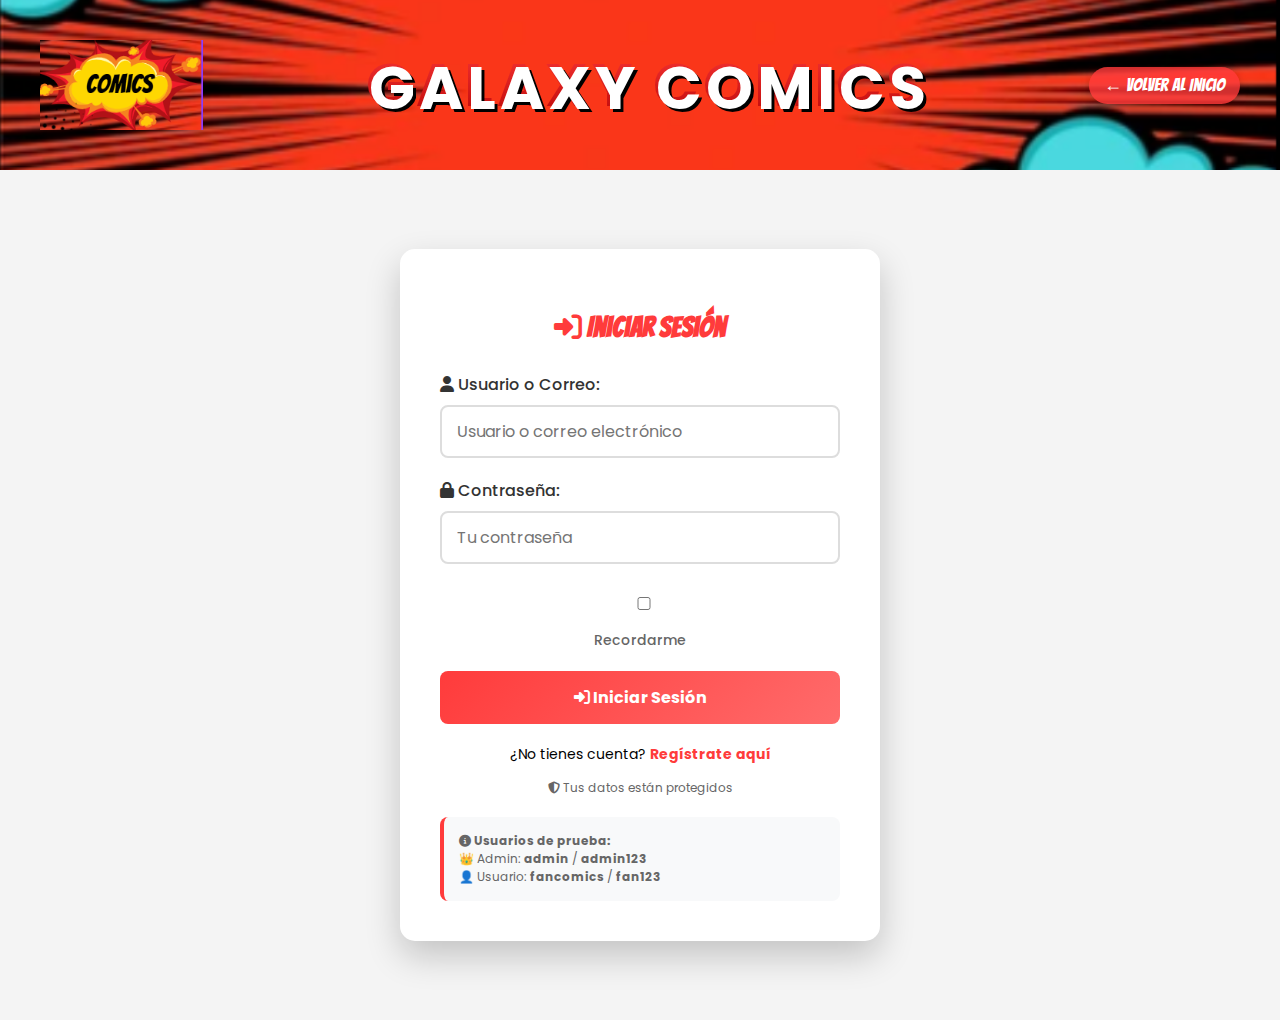
<file: login.html>
<!DOCTYPE html>
<html lang="es">
<head>
  <meta charset="UTF-8">
  <meta name="viewport" content="width=device-width, initial-scale=1.0">
  <title>Iniciar Sesión - Galaxy Comics</title>
  <link rel="stylesheet" href="style.css">
  <link href="https://fonts.googleapis.com/css2?family=Bangers&family=Comic+Neue:wght@400;700&family=Poppins:wght@300;400;500;600&display=swap" rel="stylesheet">
  <link rel="stylesheet" href="https://cdnjs.cloudflare.com/ajax/libs/font-awesome/6.4.0/css/all.min.css">
  <style>
    /* Estilos específicos para login */
    body {
      background: linear-gradient(135deg, #1a1a2e 0%, #16213e 100%);
      min-height: 100vh;
      margin: 0;
      font-family: 'Poppins', sans-serif;
    }
    
    /* Animaciones para notificaciones */
    @keyframes slideIn {
      from { transform: translateX(100%); opacity: 0; }
      to { transform: translateX(0); opacity: 1; }
    }
    
    @keyframes slideOut {
      from { transform: translateX(0); opacity: 1; }
      to { transform: translateX(100%); opacity: 0; }
    }
  </style>
</head>
<body>

  <!-- ===== ENCABEZADO ===== -->
  <header style="background: none; position: relative; overflow: hidden;">
    <img src="img/banner-fondo.png" alt="Fondo tipo cómic"
         style="position:absolute; top:0; left:0; width:100%; height:100%; object-fit:cover; z-index:-1;">

    <img src="img/logo.png" alt="Logo Galaxy Comics" class="logo">
    <h1>GALAXY COMICS</h1>
    <a href="index.html" style="color: white; text-decoration: none; font-family: 'Bangers'; font-size: 18px; background: rgba(255, 59, 59, 0.8); padding: 8px 15px; border-radius: 20px; box-shadow: 0 3px 10px rgba(0,0,0,0.2);">
      ← Volver al Inicio
    </a>
  </header>

  <!-- ===== CONTENEDOR DE LOGIN/REGISTRO ===== -->
  <main class="login-container">
    <div class="login-box" id="loginBox">
      <h2><i class="fas fa-sign-in-alt"></i> Iniciar Sesión</h2>
      <form id="loginForm">
        <label for="loginUsuario">
          <i class="fas fa-user"></i> Usuario o Correo:
        </label>
        <input type="text" id="loginUsuario" required placeholder="Usuario o correo electrónico">

        <label for="loginPassword">
          <i class="fas fa-lock"></i> Contraseña:
        </label>
        <input type="password" id="loginPassword" required placeholder="Tu contraseña">
        
        <div style="text-align: center; margin: 10px 0;">
          <label style="font-size: 14px; color: #666;">
            <input type="checkbox" id="rememberMe"> Recordarme
          </label>
        </div>

        <button type="submit">
          <i class="fas fa-sign-in-alt"></i> Iniciar Sesión
        </button>
        
        <p style="text-align: center; margin-top: 20px; font-family: 'Poppins', sans-serif; font-size: 14px;">
          ¿No tienes cuenta? <a href="#" id="mostrarRegistro" style="color: #ff3b3b; font-weight: bold;">Regístrate aquí</a>
        </p>
        <p style="text-align: center; margin-top: 10px; font-family: 'Poppins', sans-serif; font-size: 12px; color: #666;">
          <i class="fas fa-shield-alt"></i> Tus datos están protegidos
        </p>
        
        <!-- Información de prueba -->
        <div style="margin-top: 20px; padding: 15px; background: #f8f9fa; border-radius: 8px; border-left: 4px solid #ff3b3b;">
          <p style="margin: 0; font-size: 12px; color: #666; font-family: 'Poppins', sans-serif;">
            <strong><i class="fas fa-info-circle"></i> Usuarios de prueba:</strong><br>
            👑 Admin: <strong>admin</strong> / <strong>admin123</strong><br>
            👤 Usuario: <strong>fancomics</strong> / <strong>fan123</strong>
          </p>
        </div>
      </form>
    </div>

    <div class="login-box" id="registroBox" style="display: none;">
      <h2><i class="fas fa-user-plus"></i> Crear Cuenta</h2>
      <form id="registroForm">
        <label for="regUsuario">
          <i class="fas fa-user-circle"></i> Usuario:
        </label>
        <input type="text" id="regUsuario" required placeholder="Elige un nombre de usuario">

        <label for="regNombre">
          <i class="fas fa-id-card"></i> Nombre Completo:
        </label>
        <input type="text" id="regNombre" required placeholder="Tu nombre completo">

        <label for="regFechaNacimiento">
          <i class="fas fa-birthday-cake"></i> Fecha de nacimiento:
        </label>
        <input type="date" id="regFechaNacimiento" required>

        <label for="regCorreo">
          <i class="fas fa-envelope"></i> Correo electrónico:
        </label>
        <input type="email" id="regCorreo" required placeholder="ejemplo@email.com">

        <label for="regPassword">
          <i class="fas fa-key"></i> Contraseña:
        </label>
        <input type="password" id="regPassword" required placeholder="Mínimo 6 caracteres" minlength="6">

        <label for="regConfirmPassword">
          <i class="fas fa-key"></i> Confirmar Contraseña:
        </label>
        <input type="password" id="regConfirmPassword" required placeholder="Repite tu contraseña" minlength="6">

        <button type="submit">
          <i class="fas fa-user-plus"></i> Crear Cuenta
        </button>
        
        <p style="text-align: center; margin-top: 20px; font-family: 'Poppins', sans-serif; font-size: 14px;">
          ¿Ya tienes cuenta? <a href="#" id="mostrarLogin" style="color: #ff3b3b; font-weight: bold;">Inicia sesión aquí</a>
        </p>
      </form>
    </div>
  </main>

  <!-- ===== NOTIFICACIÓN DE BIENVENIDA ===== -->
  <div id="welcomeNotification" style="display: none;"></div>

  <script>
    // ===== INICIALIZACIÓN DE BASE DE DATOS =====
    function inicializarBaseDeDatos() {
      console.log("🔧 Inicializando base de datos...");
      
      // Verificar y crear base de datos de usuarios si no existe
      if (!localStorage.getItem("usuarios")) {
        const usuariosIniciales = [
          {
            usuario: "admin",
            nombre: "Administrador Galaxy Comics",
            fechaNacimiento: "1990-01-01",
            correo: "admin@galaxycomics.com",
            password: "admin123",
            fechaRegistro: new Date().toISOString(),
            pedidos: [],
            carrito: [],
            esAdmin: true,
            avatar: "img/avatar1.png",
            telefono: "+34 123 456 789",
            direccion: "Calle Cómic 123, Ciudad Geek",
            bio: "Administrador principal de Galaxy Comics. Amante de los cómics desde niño."
          },
          {
            usuario: "fancomics",
            nombre: "Fan de Cómics",
            fechaNacimiento: "1995-05-15",
            correo: "fan@email.com",
            password: "fan123",
            fechaRegistro: new Date().toISOString(),
            pedidos: [],
            carrito: [],
            esAdmin: false,
            avatar: "img/avatar2.png",
            telefono: "",
            direccion: "",
            bio: "Fanático de los cómics de superhéroes y ciencia ficción."
          }
        ];
        localStorage.setItem("usuarios", JSON.stringify(usuariosIniciales));
        console.log("✅ Base de datos de usuarios inicializada con 2 usuarios");
        console.log("👑 Administrador: usuario='admin', contraseña='admin123'");
      } else {
        console.log("📁 Base de datos de usuarios ya existe");
      }

      // Inicializar otras bases de datos si no existen
      if (!localStorage.getItem("productosDB")) {
        const productosDB = {
          comics: [
            { id: 1, titulo: "Superman: Hombre del mañana", precio: 15.99, stock: 10 },
            { id: 2, titulo: "Batman: Sombras de Gotham", precio: 14.99, stock: 8 },
            { id: 3, titulo: "Spider-Man: Multiverso", precio: 15.50, stock: 12 }
          ],
          coleccionables: [
            { id: 101, titulo: "Figura Spider-Man Clásico", precio: 89.99, stock: 15 },
            { id: 102, titulo: "Casco Iron Man Mark 42", precio: 249.99, stock: 3 }
          ]
        };
        localStorage.setItem("productosDB", JSON.stringify(productosDB));
        console.log("✅ Base de datos de productos inicializada");
      }

      if (!localStorage.getItem("pedidosGlobales")) {
        localStorage.setItem("pedidosGlobales", JSON.stringify([]));
        console.log("✅ Base de datos de pedidos inicializada");
      }

      if (!localStorage.getItem("notificaciones")) {
        localStorage.setItem("notificaciones", JSON.stringify([]));
        console.log("✅ Base de datos de notificaciones inicializada");
      }

      if (!localStorage.getItem("sistemaInicializado")) {
        localStorage.setItem("sistemaInicializado", "true");
        console.log("✅ Sistema marcado como inicializado");
      }
    }

    // ===== FUNCIONES DE INTERFAZ =====
    function mostrarNotificacion(mensaje, tipo = "info") {
      const notificacion = document.createElement('div');
      const iconos = {
        success: "fa-check-circle",
        error: "fa-exclamation-circle",
        warning: "fa-exclamation-triangle",
        info: "fa-info-circle"
      };
      
      notificacion.style.cssText = `
        position: fixed;
        top: 20px;
        right: 20px;
        background: ${tipo === "success" ? "#4CAF50" : 
                     tipo === "error" ? "#ff3b3b" : 
                     tipo === "warning" ? "#ff9800" : "#2196F3"};
        color: white;
        padding: 15px 25px;
        border-radius: 10px;
        box-shadow: 0 5px 15px rgba(0,0,0,0.2);
        z-index: 10000;
        font-family: 'Poppins', sans-serif;
        display: flex;
        align-items: center;
        gap: 15px;
        animation: slideIn 0.5s ease;
        max-width: 400px;
      `;
      
      notificacion.innerHTML = `
        <i class="fas ${iconos[tipo] || iconos.info}" style="font-size: 24px;"></i>
        <span>${mensaje}</span>
      `;
      
      document.body.appendChild(notificacion);
      
      setTimeout(() => {
        notificacion.style.animation = 'slideOut 0.5s ease';
        setTimeout(() => notificacion.remove(), 500);
      }, 4000);
    }

    // ===== FUNCIONES DE VALIDACIÓN =====
    function validarUsuario(usuario) {
      if (!usuario || usuario.length < 3) {
        return "El usuario debe tener al menos 3 caracteres.";
      }
      if (!/^[a-zA-Z0-9_]+$/.test(usuario)) {
        return "El usuario solo puede contener letras, números y guiones bajos.";
      }
      return null;
    }

    function validarCorreo(correo) {
      if (!correo) {
        return "El correo electrónico es obligatorio.";
      }
      if (!/^[^\s@]+@[^\s@]+\.[^\s@]+$/.test(correo)) {
        return "Por favor ingresa un correo electrónico válido.";
      }
      return null;
    }

    function validarContraseña(contraseña) {
      if (!contraseña || contraseña.length < 6) {
        return "La contraseña debe tener al menos 6 caracteres.";
      }
      return null;
    }

    function validarFechaNacimiento(fecha) {
      if (!fecha) {
        return "La fecha de nacimiento es obligatoria.";
      }
      
      const fechaNac = new Date(fecha);
      const hoy = new Date();
      let edad = hoy.getFullYear() - fechaNac.getFullYear();
      const mes = hoy.getMonth() - fechaNac.getMonth();
      
      if (mes < 0 || (mes === 0 && hoy.getDate() < fechaNac.getDate())) {
        edad--;
      }
      
      if (edad < 13) {
        return "Debes tener al menos 13 años para registrarte.";
      }
      
      return null;
    }

    // ===== MANEJADORES DE EVENTOS =====
    document.addEventListener('DOMContentLoaded', function() {
      console.log("🚀 Página de login cargada");
      
      // Inicializar base de datos
      inicializarBaseDeDatos();
      
      // Configurar eventos de los botones de alternancia
      document.getElementById('mostrarRegistro').addEventListener('click', function(e) {
        e.preventDefault();
        document.getElementById('loginBox').style.display = 'none';
        document.getElementById('registroBox').style.display = 'block';
      });

      document.getElementById('mostrarLogin').addEventListener('click', function(e) {
        e.preventDefault();
        document.getElementById('registroBox').style.display = 'none';
        document.getElementById('loginBox').style.display = 'block';
      });

      // Configurar formulario de login
      document.getElementById("loginForm").addEventListener("submit", function(e) {
        e.preventDefault();
        procesarLogin();
      });

      // Configurar formulario de registro
      document.getElementById("registroForm").addEventListener("submit", function(e) {
        e.preventDefault();
        procesarRegistro();
      });

      // Configurar fecha por defecto en registro (hace 18 años)
      const fechaDefecto = new Date();
      fechaDefecto.setFullYear(fechaDefecto.getFullYear() - 18);
      document.getElementById('regFechaNacimiento').value = fechaDefecto.toISOString().split('T')[0];
      document.getElementById('regFechaNacimiento').max = new Date().toISOString().split('T')[0];

      // Auto-rellenar usuario si hay uno recordado
      const rememberedUser = localStorage.getItem("rememberedUser");
      if (rememberedUser) {
        document.getElementById("loginUsuario").value = rememberedUser;
        document.getElementById("rememberMe").checked = true;
      }

      // Mostrar información en consola
      console.log("=== GALAXY COMICS LOGIN ===");
      console.log("👑 Administrador disponible:");
      console.log("   Usuario: admin");
      console.log("   Contraseña: admin123");
      console.log("   Correo: admin@galaxycomics.com");
      console.log("==========================");
    });

    // ===== PROCESAR LOGIN =====
    function procesarLogin() {
      const usuarioInput = document.getElementById("loginUsuario").value.trim();
      const password = document.getElementById("loginPassword").value;
      const rememberMe = document.getElementById("rememberMe").checked;

      // Validaciones básicas
      if (!usuarioInput) {
        mostrarNotificacion("Por favor ingresa tu usuario o correo", "error");
        return;
      }

      if (!password) {
        mostrarNotificacion("Por favor ingresa tu contraseña", "error");
        return;
      }

      // Obtener usuarios registrados
      const usuarios = JSON.parse(localStorage.getItem("usuarios")) || [];
      
      // Buscar usuario por nombre de usuario o correo
      const usuarioEncontrado = usuarios.find(u => {
        // Verificar si coincide con usuario
        if (u.usuario === usuarioInput && u.password === password) {
          return true;
        }
        // Verificar si coincide con correo
        if (u.correo === usuarioInput && u.password === password) {
          return true;
        }
        return false;
      });

      if (usuarioEncontrado) {
        // Guardar sesión actual
        localStorage.setItem("usuarioActual", JSON.stringify(usuarioEncontrado));
        
        // Guardar en sesión recordada si está marcado
        if (rememberMe) {
          localStorage.setItem("rememberedUser", usuarioEncontrado.usuario);
        } else {
          localStorage.removeItem("rememberedUser");
        }
        
        // Mostrar notificación de bienvenida
        if (usuarioEncontrado.esAdmin) {
          mostrarNotificacion(`👑 ¡Bienvenido Administrador ${usuarioEncontrado.nombre}!`, "success");
        } else {
          mostrarNotificacion(`¡Bienvenido de nuevo, ${usuarioEncontrado.nombre}!`, "success");
        }
        
        // Redirigir después de 1.5 segundos
        setTimeout(() => {
          const redirectTo = localStorage.getItem("redirectAfterLogin") || "index.html";
          localStorage.removeItem("redirectAfterLogin");
          window.location.href = redirectTo;
        }, 1500);
      } else {
        mostrarNotificacion("Usuario o contraseña incorrectos", "error");
        // Agitar el formulario para dar feedback visual
        document.getElementById("loginForm").style.animation = "shake 0.5s";
        setTimeout(() => {
          document.getElementById("loginForm").style.animation = "";
        }, 500);
      }
    }

    // ===== PROCESAR REGISTRO =====
    function procesarRegistro() {
      const usuario = document.getElementById("regUsuario").value.trim();
      const nombre = document.getElementById("regNombre").value.trim();
      const fechaNacimiento = document.getElementById("regFechaNacimiento").value;
      const correo = document.getElementById("regCorreo").value.trim();
      const password = document.getElementById("regPassword").value;
      const confirmPassword = document.getElementById("regConfirmPassword").value;

      // Validaciones paso a paso
      let error = null;
      
      error = validarUsuario(usuario);
      if (error) {
        mostrarNotificacion(error, "error");
        return;
      }

      if (!nombre) {
        mostrarNotificacion("Por favor ingresa tu nombre completo.", "error");
        return;
      }

      error = validarFechaNacimiento(fechaNacimiento);
      if (error) {
        mostrarNotificacion(error, "error");
        return;
      }

      error = validarCorreo(correo);
      if (error) {
        mostrarNotificacion(error, "error");
        return;
      }

      error = validarContraseña(password);
      if (error) {
        mostrarNotificacion(error, "error");
        return;
      }

      if (password !== confirmPassword) {
        mostrarNotificacion("Las contraseñas no coinciden.", "error");
        return;
      }

      // Verificar si el usuario ya existe
      const usuarios = JSON.parse(localStorage.getItem("usuarios")) || [];
      
      const usuarioExistente = usuarios.find(u => u.usuario === usuario);
      if (usuarioExistente) {
        mostrarNotificacion("Este nombre de usuario ya está registrado.", "error");
        return;
      }

      const correoExistente = usuarios.find(u => u.correo === correo);
      if (correoExistente) {
        mostrarNotificacion("Este correo electrónico ya está registrado.", "error");
        return;
      }

      // Crear nuevo usuario
      const nuevoUsuario = {
        usuario: usuario,
        nombre: nombre,
        fechaNacimiento: fechaNacimiento,
        correo: correo,
        password: password,
        fechaRegistro: new Date().toISOString(),
        pedidos: [],
        carrito: [],
        esAdmin: false,
        avatar: `img/avatar${Math.floor(Math.random() * 5) + 1}.png`,
        telefono: "",
        direccion: "",
        bio: ""
      };

      // Agregar a la lista de usuarios
      usuarios.push(nuevoUsuario);
      localStorage.setItem("usuarios", JSON.stringify(usuarios));

      // Iniciar sesión automáticamente
      localStorage.setItem("usuarioActual", JSON.stringify(nuevoUsuario));

      // Mostrar notificación de éxito
      mostrarNotificacion(`¡Cuenta creada exitosamente! Bienvenido/a a Galaxy Comics, ${nombre}.`, "success");
      
      // Redirigir después de 2 segundos
      setTimeout(() => {
        const redirectTo = localStorage.getItem("redirectAfterLogin") || "index.html";
        localStorage.removeItem("redirectAfterLogin");
        window.location.href = redirectTo;
      }, 2000);
    }

    // Agregar animación de shake
    const estiloAnimaciones = document.createElement('style');
    estiloAnimaciones.textContent = `
      @keyframes shake {
        0%, 100% { transform: translateX(0); }
        10%, 30%, 50%, 70%, 90% { transform: translateX(-5px); }
        20%, 40%, 60%, 80% { transform: translateX(5px); }
      }
      
      .login-box {
        background: white;
        padding: 40px;
        border-radius: 15px;
        box-shadow: 0 15px 35px rgba(0,0,0,0.2);
        width: 100%;
        max-width: 400px;
        margin: 20px auto;
        transition: all 0.3s ease;
      }
      
      .login-box h2 {
        color: #ff3b3b;
        text-align: center;
        margin-bottom: 30px;
        font-family: 'Bangers', cursive;
        font-size: 28px;
      }
      
      .login-box label {
        display: block;
        margin-bottom: 8px;
        color: #333;
        font-weight: 500;
        font-family: 'Poppins', sans-serif;
      }
      
      .login-box input {
        width: 100%;
        padding: 12px 15px;
        margin-bottom: 20px;
        border: 2px solid #ddd;
        border-radius: 8px;
        font-family: 'Poppins', sans-serif;
        font-size: 16px;
        transition: border-color 0.3s;
        box-sizing: border-box;
      }
      
      .login-box input:focus {
        outline: none;
        border-color: #ff3b3b;
        box-shadow: 0 0 0 2px rgba(255, 59, 59, 0.2);
      }
      
      .login-box button {
        width: 100%;
        padding: 14px;
        background: linear-gradient(135deg, #ff3b3b, #ff6b6b);
        color: white;
        border: none;
        border-radius: 8px;
        font-family: 'Poppins', sans-serif;
        font-size: 16px;
        font-weight: bold;
        cursor: pointer;
        transition: all 0.3s ease;
        margin-top: 10px;
      }
      
      .login-box button:hover {
        transform: translateY(-2px);
        box-shadow: 0 7px 20px rgba(255, 59, 59, 0.4);
      }
      
      .login-box button:active {
        transform: translateY(0);
      }
      
      .login-box a {
        color: #ff3b3b;
        text-decoration: none;
        transition: color 0.3s;
      }
      
      .login-box a:hover {
        color: #ff6b6b;
        text-decoration: underline;
      }
      
      .login-container {
        display: flex;
        justify-content: center;
        align-items: center;
        min-height: calc(100vh - 200px);
        padding: 20px;
      }
    `;
    document.head.appendChild(estiloAnimaciones);

  </script>

</body>
</html>
</file>
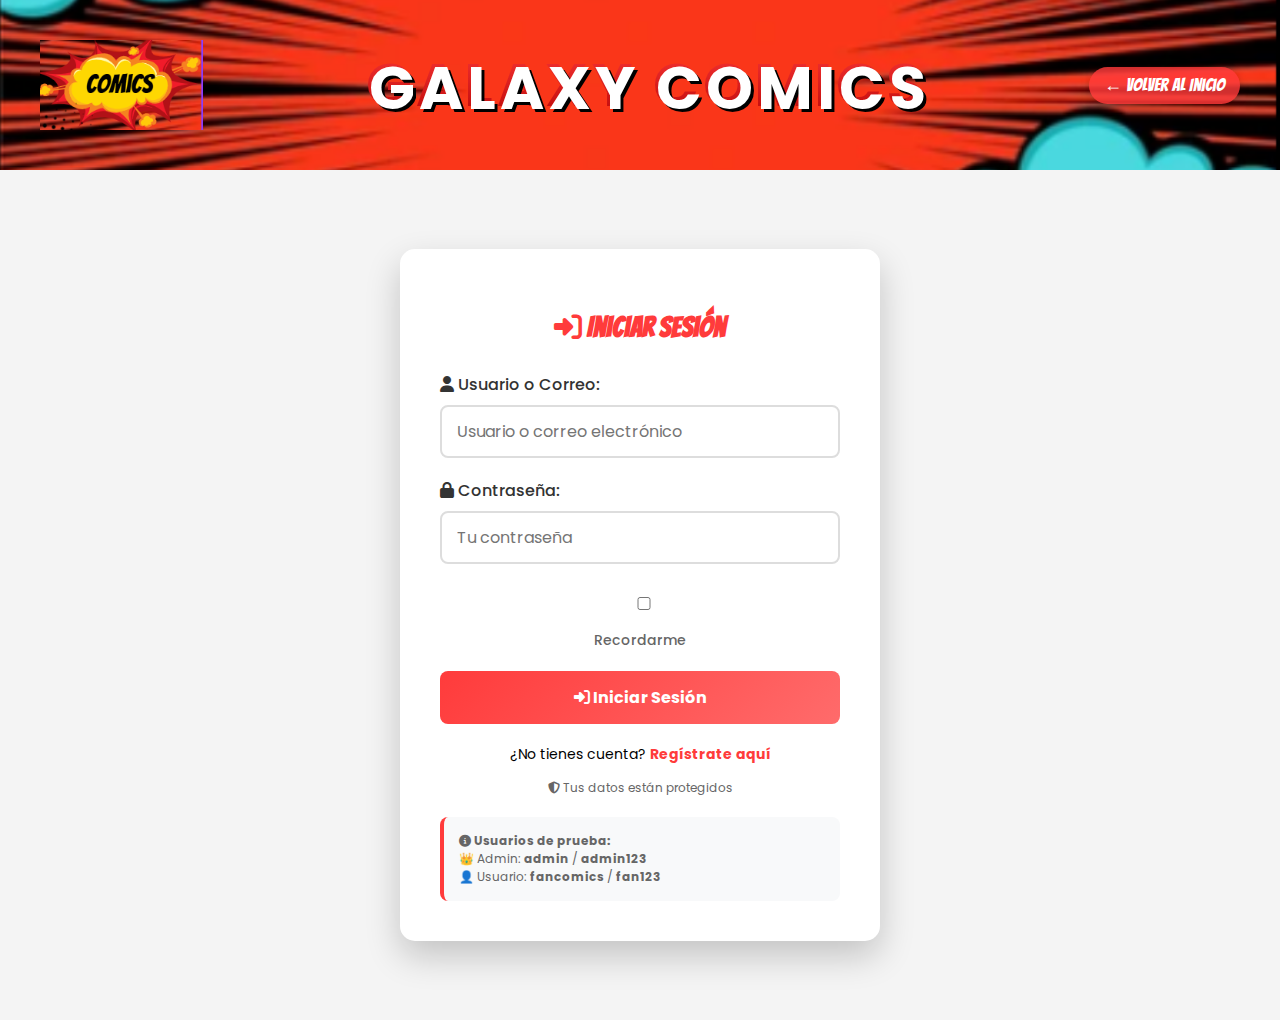
<file: Pedidos.html>
<!DOCTYPE html>
<html lang="es">
<head>
  <meta charset="UTF-8">
  <meta name="viewport" content="width=device-width, initial-scale=1.0">
  <title>Pedidos Personalizados - Galaxy Comics</title>
  <link rel="stylesheet" href="style.css">
  <link href="https://fonts.googleapis.com/css2?family=Bangers&family=Comic+Neue:wght@400;700&family=Poppins:wght@300;400;500;600&display=swap" rel="stylesheet">
  <link rel="stylesheet" href="https://cdnjs.cloudflare.com/ajax/libs/font-awesome/6.4.0/css/all.min.css">
</head>
<body>

<!-- ===== ENCABEZADO ===== -->
<header style="background: none; position: relative; overflow: hidden;">
  <img src="img/banner-fondo.png" alt="Fondo tipo cómic"
       style="position:absolute; top:0; left:0; width:100%; height:100%; object-fit:cover; z-index:-1;">
  <img src="img/logo.png" alt="Logo Galaxy Comics" class="logo">
  <h1>GALAXY COMICS</h1>
  
  <!-- CONTENEDOR PARA USUARIO LOGUEADO -->
  <div style="display: flex; align-items: center; gap: 15px;">
    <span id="nombreUsuarioHeader" style="display: none; font-family: 'Poppins', sans-serif; font-weight: bold; color: white; font-size: 16px; background: rgba(255, 59, 59, 0.8); padding: 8px 15px; border-radius: 20px; box-shadow: 0 3px 10px rgba(0,0,0,0.2);">
      <!-- Aquí aparecerá el nombre del usuario -->
    </span>
    
    <a id="usuarioLink" href="#">
      <img id="iconoUsuario" src="img/btn-login.png" alt="Iniciar sesión" class="btn-login">
    </a>
    
    <!-- CONTADOR DE CARRITO -->
    <a href="carrito.html" style="position: relative; text-decoration: none;">
      <i class="fas fa-shopping-cart" style="font-size: 24px; color: white;"></i>
      <span id="carritoContador" class="carrito-contador" style="display: none; position: absolute; top: -8px; right: -8px; background: #ff3b3b; color: white; border-radius: 50%; width: 20px; height: 20px; font-size: 12px; display: flex; align-items: center; justify-content: center; font-weight: bold;">
        0
      </span>
    </a>
  </div>
</header>

  <!-- ===== BARRA DE NAVEGACIÓN ===== -->
  <nav>
    <img src="img/nav-bar.png" alt="Barra de navegación" class="nav-bg">
    <ul>
      <li><a href="index.html">Inicio</a></li>
      <li><a href="Comics.html">Cómics</a></li>
      <li><a href="Coleccion.html">Coleccionables</a></li>
      <li><a href="Autores.html">Autores</a></li>
      <li><a href="Pedidos.html" class="active-nav">Pedidos Personalizados</a></li>
      <li><a href="carrito.html">🛒 Carrito <span id="navCarritoContador" class="carrito-contador" style="display: none; background: #ff3b3b; color: white; padding: 2px 8px; border-radius: 10px; font-size: 12px; margin-left: 5px;">0</span></a></li>
      <li><a href="historialPedidos.html">📦 Mis Pedidos</a></li>
    </ul>
  </nav>

  <!-- ===== CONTENIDO PRINCIPAL (CLIENTE O ADMIN) ===== -->
  <div id="contenidoPrincipal">
    <!-- Este div se llenará dinámicamente según el tipo de usuario -->
  </div>

<!-- ===== PERFIL FLOTANTE ===== -->
<div id="perfilBox" class="perfil-box">
  <div class="perfil-contenido">
    <h2>👤 Perfil</h2>
    <p><strong>Usuario:</strong> <span id="perfilUsuario"></span></p>
    <p><strong>Nombre:</strong> <span id="perfilNombre"></span></p>
    <p><strong>Fecha de nacimiento:</strong> <span id="perfilFecha"></span></p>
    <p><strong>Correo:</strong> <span id="perfilCorreo"></span></p>
    <p><strong>Pedidos realizados:</strong> <span id="perfilPedidos">0</span></p>
    <p><strong>Productos en carrito:</strong> <span id="perfilCarrito">0</span></p>
    <button id="cerrarSesion">Cerrar Sesión</button>
  </div>
</div>

  <!-- ===== SCRIPTS ===== -->
  <script src="script.js"></script>
  <script src="funcionesUsuario.js"></script>
  
  <script>
    // Variables globales
    let esAdmin = false;
    let pedidosDB = JSON.parse(localStorage.getItem("pedidosGlobales")) || [];
    let modalActual = null;
    
    // Lista de personajes disponibles
    const personajesDisponibles = [
        "Spider-Man", "Batman", "Superman", "Wonder Woman", "Iron Man", 
        "Hulk", "Thor", "Flash", "Wolverine", "Capitan América",
        "Aquaman", "Black Widow", "Doctor Strange", "Deadpool", "Harley Quinn",
        "Personaje original (descríbelo abajo)"
    ];

    document.addEventListener('DOMContentLoaded', function() {
      console.log("DOM cargado - Inicializando Pedidos.html");
      
      verificarSesion();
      actualizarContadorCarrito();
      
      // Verificar si es administrador
      verificarAdmin();
      
      // Cargar contenido según tipo de usuario
      cargarContenidoUsuario();
      
      console.log("Pedidos.html inicializado correctamente");
    });

    // Verificar si el usuario es administrador
    function verificarAdmin() {
      const usuarioActual = JSON.parse(localStorage.getItem("usuarioActual"));
      esAdmin = usuarioActual && usuarioActual.usuario === "admin" && usuarioActual.password === "admin123";
      
      if (esAdmin) {
        // Agregar badge de ADMIN al nombre de usuario
        const nombreUsuarioHeader = document.getElementById("nombreUsuarioHeader");
        if (nombreUsuarioHeader) {
          const textoOriginal = nombreUsuarioHeader.textContent;
          nombreUsuarioHeader.innerHTML = textoOriginal + ' <span style="background: #ff3b3b; color: white; padding: 2px 8px; border-radius: 10px; font-size: 12px; margin-left: 5px;">ADMIN</span>';
        }
      }
    }

    // Cargar contenido según tipo de usuario
    function cargarContenidoUsuario() {
      const usuario = obtenerUsuarioActual();
      const contenidoPrincipal = document.getElementById('contenidoPrincipal');
      
      if (!usuario) {
        // Usuario no logueado - mostrar formulario con advertencia
        contenidoPrincipal.innerHTML = crearHTMLCliente();
        configurarFormularioCliente();
      } else if (esAdmin) {
        // Usuario es administrador - mostrar tabla de administración
        contenidoPrincipal.innerHTML = crearHTMLAdmin();
        cargarTablaPedidos();
        configurarEventosAdmin();
      } else {
        // Usuario normal logueado - mostrar formulario normal
        contenidoPrincipal.innerHTML = crearHTMLCliente();
        configurarFormularioCliente();
      }
    }

    // ===== HTML PARA CLIENTES =====
    function crearHTMLCliente() {
      return `
        <!-- ===== HERO SECTION (PEDIDOS PERSONALIZADOS) ===== -->
        <section class="hero-section">
          <div class="hero-content">
            <h1 class="hero-title">🎨 PEDIDOS PERSONALIZADOS</h1>
            <p class="hero-subtitle">
              ¿Sueñas con un cómic único? ¡Lo hacemos realidad! Diseñamos cómics personalizados según tus ideas. 
              Elige el personaje, estilo y formato, y nosotros creamos una historia única para ti.
            </p>
            
            <div class="process-steps">
              <div class="step">
                <div class="step-number">1</div>
                <h3 class="step-title">Completa el formulario</h3>
                <p class="step-description">Con tus ideas y especificaciones detalladas</p>
              </div>
              
              <div class="step">
                <div class="step-number">2</div>
                <h3 class="step-title">Contacto personalizado</h3>
                <p class="step-description">Te contactamos para discutir todos los detalles</p>
              </div>
              
              <div class="step">
                <div class="step-number">3</div>
                <h3 class="step-title">Aprobación del diseño</h3>
                <p class="step-description">Revisamos y aprobamos el diseño juntos</p>
              </div>
              
              <div class="step">
                <div class="step-number">4</div>
                <h3 class="step-title">¡Recibe tu cómic!</h3>
                <p class="step-description">Entregamos tu cómic único y personalizado</p>
              </div>
            </div>
          </div>
        </section>

        <!-- ===== ESPECIFICACIONES + EJEMPLOS ===== -->
        <div class="specifications-container">
          <!-- FORMULARIO DE ESPECIFICACIONES -->
          <div class="form-container">
            <h2 class="form-title">📝 CREA TU CÓMIC PERSONALIZADO</h2>
            
            <form id="formularioPedido">
              <!-- Tipo de Cómic -->
              <div class="form-group">
                <label for="tipoComic" class="form-label">
                  <i class="fas fa-book"></i> Tipo de Cómic:
                </label>
                <select id="tipoComic" name="tipoComic" required class="form-select">
                  <option value="">Selecciona un tipo</option>
                  <option value="portada">Portada Personalizada</option>
                  <option value="historieta">Historieta Corta (5-10 páginas)</option>
                  <option value="novela">Novela Gráfica (20+ páginas)</option>
                </select>
              </div>

              <!-- Personaje -->
              <div class="form-group">
                <label for="personaje" class="form-label">
                  <i class="fas fa-user"></i> Personaje Principal:
                </label>
                <select id="personaje" name="personaje" required class="form-select">
                  <option value="">Selecciona un personaje</option>
                </select>
              </div>

              <!-- Estilo -->
              <div class="form-group">
                <label for="estilo" class="form-label">
                  <i class="fas fa-paint-brush"></i> Estilo de Arte:
                </label>
                <select id="estilo" name="estilo" required class="form-select">
                  <option value="">Selecciona un estilo</option>
                  <option value="clasico">Clásico (Cómics tradicional)</option>
                  <option value="moderno">Moderno (Estilo actual)</option>
                  <option value="manga">Manga/Anime</option>
                  <option value="realista">Realista</option>
                  <option value="cartoon">Cartoon/Animado</option>
                </select>
              </div>

              <!-- Formato -->
              <div class="form-group">
                <label for="formato" class="form-label">
                  <i class="fas fa-print"></i> Formato:
                </label>
                <select id="formato" name="formato" required class="form-select">
                  <option value="">Selecciona un formato</option>
                  <option value="digital">Digital (PDF)</option>
                  <option value="fisico">Físico Estándar</option>
                  <option value="premium">Físico Premium (Tapa dura, papel especial)</option>
                </select>
              </div>

              <!-- Cantidad -->
              <div class="form-group">
                <label for="cantidad" class="form-label">
                  <i class="fas fa-copy"></i> Cantidad:
                </label>
                <input type="number" id="cantidad" name="cantidad" min="1" max="10" value="1" required class="form-input">
              </div>

              <!-- Fecha de Entrega -->
              <div class="form-group">
                <label for="fechaEntrega" class="form-label">
                  <i class="fas fa-calendar-alt"></i> Fecha deseada de entrega:
                </label>
                <input type="date" id="fechaEntrega" name="fechaEntrega" required class="form-input">
              </div>

              <!-- Descripción -->
              <div class="form-group">
                <label for="descripcion" class="form-label">
                  <i class="fas fa-edit"></i> Descripción de tu idea:
                </label>
                <textarea id="descripcion" name="descripcion" 
                          placeholder="Describe tu idea para el cómic: historia, personajes, escenas importantes, etc."
                          required class="form-textarea"></textarea>
              </div>

              <!-- Precio Estimado -->
              <div class="price-box">
                <h3 class="price-title">PRECIO ESTIMADO</h3>
                <p class="price-amount" id="precioTotal">$100</p>
                <p class="price-note">
                  <i class="fas fa-info-circle"></i> El precio final puede variar según la complejidad del diseño
                </p>
              </div>

              <!-- Botón Enviar -->
              <button type="submit" class="submit-button">
                🚀 ENVIAR SOLICITUD DE PEDIDO
              </button>
              
              <!-- Mensaje de advertencia login -->
              <div id="loginWarning" class="login-warning" style="display: none;">
                <p class="warning-text">
                  <i class="fas fa-exclamation-triangle"></i> Debes 
                  <a href="login.html" class="warning-link">iniciar sesión</a> 
                  para realizar un pedido personalizado.
                </p>
              </div>
            </form>
          </div>

          <!-- EJEMPLOS EN SIDEBAR -->
          <div class="examples-sidebar">
            <div class="example-card">
              <img src="img/pedido1.png" alt="Pedido Custom Spider-Man" class="example-image">
              <div class="example-content">
                <h3 class="example-title">Spider-Man Personalizado</h3>
                <p class="example-description">Diseño exclusivo de Spider-Man con colores personalizados y portada única según pedido del cliente.</p>
              </div>
            </div>

            <div class="example-card">
              <img src="img/pedido2.png" alt="Pedido Batman Deluxe" class="example-image">
              <div class="example-content">
                <h3 class="example-title">Batman Deluxe</h3>
                <p class="example-description">Edición limitada de Batman con arte alternativo y detalles en relieve, creada para coleccionistas.</p>
              </div>
            </div>
            
            <div class="example-card">
              <img src="img/pedido3.png" alt="Pedido Superman Retro" class="example-image">
              <div class="example-content">
                <h3 class="example-title">Superman Retro</h3>
                <p class="example-description">Portada retro de Superman, restaurada y adaptada con elementos personalizados elegidos por el cliente.</p>
              </div>
            </div>
          </div>
        </div>
      `;
    }

    // ===== HTML PARA ADMINISTRADOR =====
    function crearHTMLAdmin() {
      return `
        <!-- ===== HERO SECTION ADMIN ===== -->
        <section class="hero-section">
          <div class="hero-content">
            <h1 class="hero-title">👑 ADMINISTRACIÓN DE PEDIDOS PERSONALIZADOS</h1>
            <p class="hero-subtitle">
              Panel de administración para gestionar todos los pedidos personalizados realizados por los clientes.
              Puedes ver detalles, actualizar estados y contactar a los clientes.
            </p>
            
            <div class="process-steps">
              <div class="step">
                <div class="step-number">1</div>
                <h3 class="step-title">Ver todos los pedidos</h3>
                <p class="step-description">Revisa todos los pedidos personalizados pendientes y completados</p>
              </div>
              
              <div class="step">
                <div class="step-number">2</div>
                <h3 class="step-title">Actualizar estados</h3>
                <p class="step-description">Cambia el estado de los pedidos según avancen en el proceso</p>
              </div>
              
              <div class="step">
                <div class="step-number">3</div>
                <h3 class="step-title">Contactar clientes</h3>
                <p class="step-description">Coordina detalles directamente con los clientes</p>
              </div>
              
              <div class="step">
                <div class="step-number">4</div>
                <h3 class="step-title">Gestionar producción</h3>
                <p class="step-description">Supervisa el proceso de creación de los cómics personalizados</p>
              </div>
            </div>
          </div>
        </section>

        <!-- ===== ESTADÍSTICAS ADMIN ===== -->
        <div class="contenedor-principal" style="margin-top: 20px;">
          <div style="background: linear-gradient(135deg, #1a1a2e 0%, #16213e 100%); padding: 20px 30px; border-radius: 15px; border: 3px solid #ff3b3b; box-shadow: 0 10px 30px rgba(0,0,0,0.3); margin-bottom: 30px;">
            <h3 style="color: white; margin: 0 0 20px 0; font-family: 'Bangers', cursive; font-size: 26px; display: flex; align-items: center; gap: 15px;">
              <i class="fas fa-chart-bar"></i> ESTADÍSTICAS DE PEDIDOS
            </h3>
            <div style="display: grid; grid-template-columns: repeat(auto-fit, minmax(200px, 1fr)); gap: 20px;">
              <div style="background: rgba(255,255,255,0.1); padding: 15px; border-radius: 10px; text-align: center; border: 2px solid rgba(255,255,255,0.2);">
                <h4 style="color: #ff3b3b; margin: 0 0 10px 0; font-family: 'Bangers', cursive; font-size: 32px;" id="totalPedidos">0</h4>
                <p style="color: #ddd; margin: 0; font-family: 'Poppins', sans-serif; font-size: 14px;">Total Pedidos</p>
              </div>
              <div style="background: rgba(255,255,255,0.1); padding: 15px; border-radius: 10px; text-align: center; border: 2px solid rgba(255,255,255,0.2);">
                <h4 style="color: #ff9800; margin: 0 0 10px 0; font-family: 'Bangers', cursive; font-size: 32px;" id="pedidosPendientes">0</h4>
                <p style="color: #ddd; margin: 0; font-family: 'Poppins', sans-serif; font-size: 14px;">Pendientes</p>
              </div>
              <div style="background: rgba(255,255,255,0.1); padding: 15px; border-radius: 10px; text-align: center; border: 2px solid rgba(255,255,255,0.2);">
                <h4 style="color: #4CAF50; margin: 0 0 10px 0; font-family: 'Bangers', cursive; font-size: 32px;" id="pedidosCompletados">0</h4>
                <p style="color: #ddd; margin: 0; font-family: 'Poppins', sans-serif; font-size: 14px;">Completados</p>
              </div>
              <div style="background: rgba(255,255,255,0.1); padding: 15px; border-radius: 10px; text-align: center; border: 2px solid rgba(255,255,255,0.2);">
                <h4 style="color: #2196F3; margin: 0 0 10px 0; font-family: 'Bangers', cursive; font-size: 32px;" id="ingresoTotal">$0</h4>
                <p style="color: #ddd; margin: 0; font-family: 'Poppins', sans-serif; font-size: 14px;">Ingreso Total</p>
              </div>
            </div>
          </div>
        </div>

        <!-- ===== FILTROS Y CONTROLES ADMIN ===== -->
        <div class="contenedor-principal">
          <div style="background: #f8f8f8; padding: 20px; border-radius: 15px; border: 2px solid #ddd; margin-bottom: 20px;">
            <div style="display: flex; justify-content: space-between; align-items: center; flex-wrap: wrap; gap: 15px;">
              <h3 style="margin: 0; color: #1a1a2e; font-family: 'Poppins', sans-serif; font-size: 20px; display: flex; align-items: center; gap: 10px;">
                <i class="fas fa-filter"></i> Filtros
              </h3>
              
              <div style="display: flex; gap: 10px; flex-wrap: wrap;">
                <button id="btnExportarPedidos" style="padding: 10px 20px; background: #9C27B0; color: white; border: none; border-radius: 8px; font-family: 'Poppins', sans-serif; font-weight: 600; cursor: pointer; display: flex; align-items: center; gap: 8px; transition: all 0.3s ease;">
                  <i class="fas fa-download"></i> Exportar
                </button>
                <button id="btnActualizarPedidos" style="padding: 10px 20px; background: #2196F3; color: white; border: none; border-radius: 8px; font-family: 'Poppins', sans-serif; font-weight: 600; cursor: pointer; display: flex; align-items: center; gap: 8px; transition: all 0.3s ease;">
                  <i class="fas fa-sync"></i> Actualizar
                </button>
              </div>
            </div>
            
            <div style="display: flex; gap: 10px; flex-wrap: wrap; margin-top: 15px;">
              <select id="filtroEstado" style="padding: 10px 15px; border: 2px solid #ddd; border-radius: 8px; font-family: 'Poppins', sans-serif; font-size: 14px; min-width: 150px;">
                <option value="todos">Todos los estados</option>
                <option value="pendiente">Pendiente</option>
                <option value="en_proceso">En proceso</option>
                <option value="completado">Completado</option>
                <option value="cancelado">Cancelado</option>
              </select>
              
              <select id="filtroUsuario" style="padding: 10px 15px; border: 2px solid #ddd; border-radius: 8px; font-family: 'Poppins', sans-serif; font-size: 14px; min-width: 150px;">
                <option value="todos">Todos los usuarios</option>
              </select>
              
              <input type="date" id="filtroFecha" style="padding: 10px 15px; border: 2px solid #ddd; border-radius: 8px; font-family: 'Poppins', sans-serif; font-size: 14px;">
              
              <button id="btnAplicarFiltro" style="padding: 10px 20px; background: #ff3b3b; color: white; border: none; border-radius: 8px; font-family: 'Poppins', sans-serif; font-weight: 600; cursor: pointer; display: flex; align-items: center; gap: 8px;">
                <i class="fas fa-search"></i> Aplicar
              </button>
            </div>
          </div>
        </div>

        <!-- ===== TABLA DE PEDIDOS ===== -->
        <div class="contenedor-principal">
          <div style="background: white; border-radius: 15px; overflow: hidden; box-shadow: 0 10px 30px rgba(0,0,0,0.1); border: 2px solid #ff3b3b;">
            <div style="padding: 20px; border-bottom: 3px solid #ff3b3b; background: linear-gradient(135deg, #1a1a2e 0%, #16213e 100%);">
              <h3 style="margin: 0; color: white; font-family: 'Bangers', cursive; font-size: 24px; display: flex; align-items: center; gap: 15px;">
                <i class="fas fa-list-alt"></i> LISTA DE PEDIDOS PERSONALIZADOS
              </h3>
            </div>
            
            <div style="overflow-x: auto;">
              <table id="tablaPedidos" style="width: 100%; border-collapse: collapse;">
                <thead>
                  <tr style="background: #f8f9fa;">
                    <th style="padding: 15px; text-align: left; font-family: 'Poppins', sans-serif; font-weight: 600; color: #1a1a2e; border-bottom: 2px solid #e9ecef;">ID</th>
                    <th style="padding: 15px; text-align: left; font-family: 'Poppins', sans-serif; font-weight: 600; color: #1a1a2e; border-bottom: 2px solid #e9ecef;">Cliente</th>
                    <th style="padding: 15px; text-align: left; font-family: 'Poppins', sans-serif; font-weight: 600; color: #1a1a2e; border-bottom: 2px solid #e9ecef;">Personaje</th>
                    <th style="padding: 15px; text-align: left; font-family: 'Poppins', sans-serif; font-weight: 600; color: #1a1a2e; border-bottom: 2px solid #e9ecef;">Tipo</th>
                    <th style="padding: 15px; text-align: left; font-family: 'Poppins', sans-serif; font-weight: 600; color: #1a1a2e; border-bottom: 2px solid #e9ecef;">Estado</th>
                    <th style="padding: 15px; text-align: left; font-family: 'Poppins', sans-serif; font-weight: 600; color: #1a1a2e; border-bottom: 2px solid #e9ecef;">Precio</th>
                    <th style="padding: 15px; text-align: left; font-family: 'Poppins', sans-serif; font-weight: 600; color: #1a1a2e; border-bottom: 2px solid #e9ecef;">Fecha</th>
                    <th style="padding: 15px; text-align: left; font-family: 'Poppins', sans-serif; font-weight: 600; color: #1a1a2e; border-bottom: 2px solid #e9ecef;">Acciones</th>
                  </tr>
                </thead>
                <tbody id="tbodyPedidos">
                  <!-- Las filas se llenarán con JavaScript -->
                </tbody>
              </table>
            </div>
            
            <div id="sinPedidos" style="display: none; text-align: center; padding: 60px 20px;">
              <i class="fas fa-clipboard-list" style="font-size: 60px; color: #ddd; margin-bottom: 20px;"></i>
              <h3 style="color: #666; font-family: 'Poppins', sans-serif; margin: 0 0 10px 0;">No hay pedidos personalizados</h3>
              <p style="color: #999; max-width: 400px; margin: 0 auto;">No se han realizado pedidos personalizados aún.</p>
            </div>
          </div>
        </div>

        <!-- ===== MODAL DETALLE PEDIDO (ADMIN) ===== -->
        <div id="modalDetallePedido" class="modal-autor" style="display: none;">
          <div class="modal-autor-contenido">
            <button class="cerrar-modal" id="cerrarModalDetalle">
              <i class="fas fa-times"></i>
            </button>
            <div class="modal-autor-info" style="padding: 40px;">
              <h2 class="modal-autor-nombre" id="modalDetalleTitulo">Detalles del Pedido</h2>
              
              <div id="detallePedidoContenido">
                <!-- Los detalles se cargarán dinámicamente -->
              </div>
              
              <div style="display: flex; gap: 15px; margin-top: 30px; padding-top: 20px; border-top: 2px solid #eee;">
                <button id="btnCambiarEstado" style="flex: 1; padding: 15px; background: #2196F3; color: white; border: none; border-radius: 10px; font-family: 'Poppins', sans-serif; font-weight: 600; cursor: pointer; display: flex; align-items: center; justify-content: center; gap: 10px; transition: all 0.3s ease;">
                  <i class="fas fa-edit"></i> Cambiar Estado
                </button>
                <button id="btnContactarCliente" style="flex: 1; padding: 15px; background: #4CAF50; color: white; border: none; border-radius: 10px; font-family: 'Poppins', sans-serif; font-weight: 600; cursor: pointer; display: flex; align-items: center; justify-content: center; gap: 10px; transition: all 0.3s ease;">
                  <i class="fas fa-envelope"></i> Contactar Cliente
                </button>
                <button id="btnEliminarPedido" style="flex: 1; padding: 15px; background: #ff3b3b; color: white; border: none; border-radius: 10px; font-family: 'Poppins', sans-serif; font-weight: 600; cursor: pointer; display: flex; align-items: center; justify-content: center; gap: 10px; transition: all 0.3s ease;">
                  <i class="fas fa-trash"></i> Eliminar Pedido
                </button>
              </div>
            </div>
          </div>
        </div>
      `;
    }

    // ===== FUNCIONES PARA CLIENTES =====
    function configurarFormularioCliente() {
      // Configurar fecha mínima para entrega
      const fechaEntregaInput = document.getElementById('fechaEntrega');
      if (fechaEntregaInput) {
        const fechaMinima = new Date();
        fechaMinima.setDate(fechaMinima.getDate() + 14);
        fechaEntregaInput.min = fechaMinima.toISOString().split('T')[0];
        
        const fechaDefecto = new Date();
        fechaDefecto.setDate(fechaDefecto.getDate() + 21);
        fechaEntregaInput.value = fechaDefecto.toISOString().split('T')[0];
      }

      // Cargar personajes en el selector
      const selectorPersonajes = document.getElementById('personaje');
      if (selectorPersonajes) {
        selectorPersonajes.innerHTML = '<option value="">Selecciona un personaje</option>';
        personajesDisponibles.forEach(personaje => {
          const option = document.createElement('option');
          option.value = personaje;
          option.textContent = personaje;
          selectorPersonajes.appendChild(option);
        });
      }

      // Configurar actualización de precio
      const inputsPrecio = ['tipoComic', 'formato', 'cantidad'];
      inputsPrecio.forEach(id => {
        const input = document.getElementById(id);
        if (input) {
          input.addEventListener('change', calcularPrecioCliente);
        }
      });

      // Configurar formulario
      const formularioPedido = document.getElementById('formularioPedido');
      if (formularioPedido) {
        formularioPedido.addEventListener('submit', function(e) {
          e.preventDefault();
          procesarPedidoPersonalizadoCliente();
        });
      }

      // Mostrar/ocultar advertencia de login
      const usuario = obtenerUsuarioActual();
      const loginWarning = document.getElementById('loginWarning');
      if (loginWarning) {
        loginWarning.style.display = usuario ? 'none' : 'block';
      }

      // Calcular precio inicial
      calcularPrecioCliente();
    }

    function calcularPrecioCliente() {
      const tipoComic = document.getElementById('tipoComic')?.value;
      const formato = document.getElementById('formato')?.value;
      const cantidad = parseInt(document.getElementById('cantidad')?.value) || 1;
      
      let precioBase = 0;
      
      switch(tipoComic) {
        case 'portada':
          precioBase = 50;
          break;
        case 'historieta':
          precioBase = 100;
          break;
        case 'novela':
          precioBase = 150;
          break;
        default:
          precioBase = 100;
      }
      
      switch(formato) {
        case 'digital':
          precioBase *= 0.8;
          break;
        case 'fisico':
          precioBase *= 1.2;
          break;
        case 'premium':
          precioBase *= 2;
          break;
      }
      
      const total = precioBase * cantidad;
      const precioElemento = document.getElementById('precioTotal');
      if (precioElemento) {
        precioElemento.textContent = `$${Math.round(total)}`;
      }
      
      return Math.round(total);
    }

    function procesarPedidoPersonalizadoCliente() {
      const usuario = obtenerUsuarioActual();
      if (!usuario) {
        mostrarNotificacion("Debes iniciar sesión para realizar un pedido personalizado.", "error");
        setTimeout(() => {
          window.location.href = "login.html";
        }, 1500);
        return;
      }
      
      const camposRequeridos = ['tipoComic', 'personaje', 'estilo', 'formato', 'cantidad', 'fechaEntrega', 'descripcion'];
      let formularioValido = true;
      
      camposRequeridos.forEach(campoId => {
        const campo = document.getElementById(campoId);
        if (!campo || !campo.value.trim()) {
          formularioValido = false;
          if (campo) campo.style.borderColor = '#ff0000';
        } else if (campo) {
          campo.style.borderColor = '#ddd';
        }
      });
      
      if (!formularioValido) {
        mostrarNotificacion("Por favor completa todos los campos requeridos antes de enviar.", "error");
        return;
      }
      
      const descripcion = document.getElementById('descripcion').value;
      if (descripcion.length < 20) {
        mostrarNotificacion("Por favor proporciona una descripción más detallada de tu idea (mínimo 20 caracteres).", "error");
        document.getElementById('descripcion').focus();
        return;
      }
      
      const datosPedido = {
        tipoComic: document.getElementById('tipoComic').value,
        personaje: document.getElementById('personaje').value,
        estilo: document.getElementById('estilo').value,
        formato: document.getElementById('formato').value,
        cantidad: parseInt(document.getElementById('cantidad').value),
        descripcion: document.getElementById('descripcion').value,
        fechaEntrega: document.getElementById('fechaEntrega').value
      };
      
      const precio = calcularPrecioCliente();
      
      // Usar la función de funcionesUsuario.js
      if (typeof crearPedidoPersonalizadoParaCarrito === 'function') {
        const resultado = crearPedidoPersonalizadoParaCarrito(datosPedido);
        
        if (resultado) {
          mostrarNotificacion(`¡Pedido personalizado agregado al carrito! Precio: $${precio}`, "success");
          
          // Limpiar formulario
          document.getElementById('formularioPedido').reset();
          
          // Recalcular precio
          calcularPrecioCliente();
          
          // Actualizar contador de carrito
          actualizarContadorCarrito();
        } else {
          mostrarNotificacion("Error al procesar el pedido. Intenta nuevamente.", "error");
        }
      } else {
        mostrarNotificacion("Error: No se pudo procesar el pedido. Recarga la página.", "error");
      }
    }

    // ===== FUNCIONES PARA ADMINISTRADOR =====
    function cargarTablaPedidos() {
      actualizarEstadisticas();
      cargarUsuariosEnFiltro();
      
      const tbody = document.getElementById('tbodyPedidos');
      const sinPedidos = document.getElementById('sinPedidos');
      
      if (!tbody || !sinPedidos) return;
      
      // Filtrar solo pedidos personalizados (no del carrito regular)
      const pedidosPersonalizados = pedidosDB.filter(pedido => 
        pedido.tipoComic || pedido.detalles || pedido.personaje
      );
      
      if (pedidosPersonalizados.length === 0) {
        tbody.style.display = 'none';
        sinPedidos.style.display = 'block';
        return;
      }
      
      tbody.style.display = 'table-row-group';
      sinPedidos.style.display = 'none';
      tbody.innerHTML = '';
      
      // Ordenar por fecha (más reciente primero)
      pedidosPersonalizados.sort((a, b) => new Date(b.fechaPedido || b.fecha) - new Date(a.fechaPedido || a.fecha));
      
      pedidosPersonalizados.forEach(pedido => {
        const tr = document.createElement('tr');
        tr.style.borderBottom = '1px solid #eee';
        tr.style.cursor = 'pointer';
        tr.addEventListener('click', () => mostrarDetallePedidoAdmin(pedido));
        
        // Obtener datos del pedido
        const id = pedido.id || 'N/A';
        const usuario = pedido.usuario || pedido.nombreUsuario || 'Cliente desconocido';
        const personaje = pedido.personaje || pedido.detalles?.personaje || 'No especificado';
        const tipo = pedido.tipoComic || pedido.detalles?.tipoComic || 'Personalizado';
        const estado = pedido.estado || 'pendiente';
        const precio = pedido.precio || pedido.detalles?.precio || 0;
        const fecha = pedido.fechaPedido || pedido.fecha || new Date().toISOString();
        
        // Formatear fecha
        const fechaFormateada = new Date(fecha).toLocaleDateString('es-ES', {
          day: '2-digit',
          month: '2-digit',
          year: 'numeric'
        });
        
        // Color según estado
        let colorEstado = '#666';
        let textoEstado = estado;
        
        switch(estado.toLowerCase()) {
          case 'pendiente':
          case 'en_carrito':
            colorEstado = '#ff9800';
            textoEstado = 'Pendiente';
            break;
          case 'en_proceso':
          case 'procesando':
            colorEstado = '#2196F3';
            textoEstado = 'En proceso';
            break;
          case 'completado':
          case 'completada':
            colorEstado = '#4CAF50';
            textoEstado = 'Completado';
            break;
          case 'cancelado':
            colorEstado = '#ff3b3b';
            textoEstado = 'Cancelado';
            break;
        }
        
        tr.innerHTML = `
          <td style="padding: 12px 15px; font-family: 'Poppins', sans-serif; font-weight: 600; color: #1a1a2e;">#${id}</td>
          <td style="padding: 12px 15px; font-family: 'Poppins', sans-serif; color: #333;">${usuario}</td>
          <td style="padding: 12px 15px; font-family: 'Poppins', sans-serif; color: #333;">${personaje}</td>
          <td style="padding: 12px 15px; font-family: 'Poppins', sans-serif; color: #333;">
            ${getTipoNombre(tipo)}
          </td>
          <td style="padding: 12px 15px; font-family: 'Poppins', sans-serif;">
            <span style="background: ${colorEstado}; color: white; padding: 5px 12px; border-radius: 15px; font-size: 12px; font-weight: 600;">
              ${textoEstado}
            </span>
          </td>
          <td style="padding: 12px 15px; font-family: 'Poppins', sans-serif; font-weight: 600; color: #ff3b3b;">$${precio}</td>
          <td style="padding: 12px 15px; font-family: 'Poppins', sans-serif; color: #666;">${fechaFormateada}</td>
          <td style="padding: 12px 15px;">
            <button class="btn-ver-pedido" data-id="${id}" style="padding: 6px 12px; background: #2196F3; color: white; border: none; border-radius: 5px; font-family: 'Poppins', sans-serif; font-size: 12px; cursor: pointer; display: flex; align-items: center; gap: 5px;">
              <i class="fas fa-eye"></i> Ver
            </button>
          </td>
        `;
        
        tbody.appendChild(tr);
      });
      
      // Configurar botones ver
      document.querySelectorAll('.btn-ver-pedido').forEach(btn => {
        btn.addEventListener('click', function(e) {
          e.stopPropagation();
          const pedidoId = this.getAttribute('data-id');
          const pedido = pedidosDB.find(p => p.id == pedidoId);
          if (pedido) {
            mostrarDetallePedidoAdmin(pedido);
          }
        });
      });
    }

    function actualizarEstadisticas() {
      const pedidosPersonalizados = pedidosDB.filter(pedido => 
        pedido.tipoComic || pedido.detalles || pedido.personaje
      );
      
      const totalPedidos = pedidosPersonalizados.length;
      const pedidosPendientes = pedidosPersonalizados.filter(p => 
        p.estado === 'pendiente' || p.estado === 'en_carrito' || !p.estado
      ).length;
      const pedidosCompletados = pedidosPersonalizados.filter(p => 
        p.estado === 'completado' || p.estado === 'completada'
      ).length;
      
      const ingresoTotal = pedidosPersonalizados.reduce((total, pedido) => {
        return total + (pedido.precio || pedido.detalles?.precio || 0);
      }, 0);
      
      // Actualizar elementos
      document.getElementById('totalPedidos').textContent = totalPedidos;
      document.getElementById('pedidosPendientes').textContent = pedidosPendientes;
      document.getElementById('pedidosCompletados').textContent = pedidosCompletados;
      document.getElementById('ingresoTotal').textContent = `$${ingresoTotal}`;
    }

    function cargarUsuariosEnFiltro() {
      const filtroUsuario = document.getElementById('filtroUsuario');
      if (!filtroUsuario) return;
      
      // Obtener usuarios únicos de los pedidos
      const usuarios = [...new Set(pedidosDB.map(pedido => pedido.usuario || pedido.nombreUsuario).filter(Boolean))];
      
      // Limpiar opciones excepto la primera
      filtroUsuario.innerHTML = '<option value="todos">Todos los usuarios</option>';
      
      // Agregar opciones de usuarios
      usuarios.forEach(usuario => {
        const option = document.createElement('option');
        option.value = usuario;
        option.textContent = usuario;
        filtroUsuario.appendChild(option);
      });
    }

    function configurarEventosAdmin() {
      // Botón exportar pedidos
      document.getElementById('btnExportarPedidos').addEventListener('click', exportarPedidos);
      
      // Botón actualizar pedidos
      document.getElementById('btnActualizarPedidos').addEventListener('click', function() {
        pedidosDB = JSON.parse(localStorage.getItem("pedidosGlobales")) || [];
        cargarTablaPedidos();
        mostrarNotificacion("Lista de pedidos actualizada", "success");
      });
      
      // Botón aplicar filtro
      document.getElementById('btnAplicarFiltro').addEventListener('click', function() {
        // Implementar filtros aquí
        mostrarNotificacion("Filtros aplicados", "info");
      });
      
      // Configurar modal de detalle
      const modal = document.getElementById('modalDetallePedido');
      const cerrarBtn = document.getElementById('cerrarModalDetalle');
      
      if (cerrarBtn) {
        cerrarBtn.addEventListener('click', function() {
          modal.style.display = 'none';
          document.body.style.overflow = 'auto';
        });
      }
      
      if (modal) {
        modal.addEventListener('click', function(e) {
          if (e.target === modal) {
            modal.style.display = 'none';
            document.body.style.overflow = 'auto';
          }
        });
      }
      
      // Configurar botones del modal
      document.getElementById('btnCambiarEstado')?.addEventListener('click', cambiarEstadoPedido);
      document.getElementById('btnContactarCliente')?.addEventListener('click', contactarCliente);
      document.getElementById('btnEliminarPedido')?.addEventListener('click', eliminarPedidoAdmin);
    }

    function mostrarDetallePedidoAdmin(pedido) {
      const modal = document.getElementById('modalDetallePedido');
      const contenido = document.getElementById('detallePedidoContenido');
      const titulo = document.getElementById('modalDetalleTitulo');
      
      if (!modal || !contenido || !titulo) return;
      
      // Obtener datos del pedido
      const id = pedido.id || 'N/A';
      const usuario = pedido.usuario || pedido.nombreUsuario || 'Cliente desconocido';
      const personaje = pedido.personaje || pedido.detalles?.personaje || 'No especificado';
      const tipo = pedido.tipoComic || pedido.detalles?.tipoComic || 'Personalizado';
      const estilo = pedido.estilo || pedido.detalles?.estilo || 'No especificado';
      const formato = pedido.formato || pedido.detalles?.formato || 'No especificado';
      const cantidad = pedido.cantidad || pedido.detalles?.cantidad || 1;
      const precio = pedido.precio || pedido.detalles?.precio || 0;
      const estado = pedido.estado || 'pendiente';
      const descripcion = pedido.descripcion || pedido.detalles?.descripcion || 'Sin descripción';
      const fechaPedido = pedido.fechaPedido || pedido.fecha || new Date().toISOString();
      const fechaEntrega = pedido.fechaEntrega || pedido.detalles?.fechaEntrega || 'No especificada';
      const numeroSeguimiento = pedido.numeroSeguimiento || 'No asignado';
      
      // Formatear fechas
      const fechaPedidoFormateada = new Date(fechaPedido).toLocaleDateString('es-ES', {
        day: '2-digit',
        month: 'long',
        year: 'numeric',
        hour: '2-digit',
        minute: '2-digit'
      });
      
      const fechaEntregaFormateada = fechaEntrega !== 'No especificada' ? 
        new Date(fechaEntrega).toLocaleDateString('es-ES', {
          day: '2-digit',
          month: 'long',
          year: 'numeric'
        }) : 'No especificada';
      
      // Color según estado
      let colorEstado = '#666';
      let textoEstado = estado;
      
      switch(estado.toLowerCase()) {
        case 'pendiente':
        case 'en_carrito':
          colorEstado = '#ff9800';
          textoEstado = 'Pendiente';
          break;
        case 'en_proceso':
        case 'procesando':
          colorEstado = '#2196F3';
          textoEstado = 'En proceso';
          break;
        case 'completado':
        case 'completada':
          colorEstado = '#4CAF50';
          textoEstado = 'Completado';
          break;
        case 'cancelado':
          colorEstado = '#ff3b3b';
          textoEstado = 'Cancelado';
          break;
      }
      
      // Guardar ID del pedido en un atributo del modal
      modal.setAttribute('data-pedido-id', id);
      
      titulo.textContent = `Pedido #${id} - ${personaje}`;
      
      contenido.innerHTML = `
        <div style="display: grid; grid-template-columns: 1fr 1fr; gap: 20px; margin-bottom: 30px;">
          <div style="background: #f8f9fa; border-radius: 10px; padding: 20px;">
            <h4 style="margin: 0 0 15px 0; color: #1a1a2e; font-family: 'Poppins', sans-serif; display: flex; align-items: center; gap: 10px;">
              <i class="fas fa-info-circle"></i> Información del Pedido
            </h4>
            <p><strong>ID:</strong> #${id}</p>
            <p><strong>Cliente:</strong> ${usuario}</p>
            <p><strong>Personaje:</strong> ${personaje}</p>
            <p><strong>Tipo:</strong> ${getTipoNombre(tipo)}</p>
            <p><strong>Estilo:</strong> ${getEstiloNombre(estilo)}</p>
            <p><strong>Formato:</strong> ${getFormatoNombre(formato)}</p>
            <p><strong>Cantidad:</strong> ${cantidad}</p>
          </div>
          
          <div style="background: #f8f9fa; border-radius: 10px; padding: 20px;">
            <h4 style="margin: 0 0 15px 0; color: #1a1a2e; font-family: 'Poppins', sans-serif; display: flex; align-items: center; gap: 10px;">
              <i class="fas fa-calendar-alt"></i> Fechas y Estado
            </h4>
            <p><strong>Fecha de pedido:</strong> ${fechaPedidoFormateada}</p>
            <p><strong>Fecha de entrega estimada:</strong> ${fechaEntregaFormateada}</p>
            <p><strong>Número de seguimiento:</strong> ${numeroSeguimiento}</p>
            <p><strong>Estado actual:</strong> 
              <span style="background: ${colorEstado}; color: white; padding: 5px 12px; border-radius: 15px; font-size: 12px; font-weight: 600; margin-left: 10px;">
                ${textoEstado}
              </span>
            </p>
            <p><strong>Precio total:</strong> <span style="color: #ff3b3b; font-weight: bold; font-size: 18px;">$${precio}</span></p>
          </div>
        </div>
        
        <div style="background: #f8f9fa; border-radius: 10px; padding: 20px; margin-bottom: 20px;">
          <h4 style="margin: 0 0 15px 0; color: #1a1a2e; font-family: 'Poppins', sans-serif; display: flex; align-items: center; gap: 10px;">
            <i class="fas fa-edit"></i> Descripción del Pedido
          </h4>
          <p style="white-space: pre-wrap; line-height: 1.6; background: white; padding: 15px; border-radius: 8px; border: 1px solid #ddd;">${descripcion}</p>
        </div>
        
        <div style="background: #f8f9fa; border-radius: 10px; padding: 20px;">
          <h4 style="margin: 0 0 15px 0; color: #1a1a2e; font-family: 'Poppins', sans-serif; display: flex; align-items: center; gap: 10px;">
            <i class="fas fa-history"></i> Historial de Estados
          </h4>
          <div style="background: white; padding: 15px; border-radius: 8px; border: 1px solid #ddd;">
            <p>• ${fechaPedidoFormateada} - Pedido creado</p>
            ${estado !== 'pendiente' ? `<p>• [Fecha] - Estado cambiado a: ${textoEstado}</p>` : ''}
            <p style="color: #666; font-style: italic;">No hay más registros en el historial</p>
          </div>
        </div>
      `;
      
      modal.style.display = 'flex';
      document.body.style.overflow = 'hidden';
    }

    function cambiarEstadoPedido() {
      const modal = document.getElementById('modalDetallePedido');
      const pedidoId = modal.getAttribute('data-pedido-id');
      
      if (!pedidoId) return;
      
      const pedidoIndex = pedidosDB.findIndex(p => p.id == pedidoId);
      if (pedidoIndex === -1) return;
      
      const estados = ['pendiente', 'en_proceso', 'completado', 'cancelado'];
      const nombresEstados = ['Pendiente', 'En proceso', 'Completado', 'Cancelado'];
      const coloresEstados = ['#ff9800', '#2196F3', '#4CAF50', '#ff3b3b'];
      
      const estadoActual = pedidosDB[pedidoIndex].estado || 'pendiente';
      let estadoIndex = estados.indexOf(estadoActual.toLowerCase());
      
      if (estadoIndex === -1) estadoIndex = 0;
      
      const nuevoEstadoIndex = (estadoIndex + 1) % estados.length;
      const nuevoEstado = estados[nuevoEstadoIndex];
      
      // Actualizar estado
      pedidosDB[pedidoIndex].estado = nuevoEstado;
      
      // Guardar en localStorage
      localStorage.setItem("pedidosGlobales", JSON.stringify(pedidosDB));
      
      // Actualizar la tabla
      cargarTablaPedidos();
      
      // Actualizar el modal
      mostrarDetallePedidoAdmin(pedidosDB[pedidoIndex]);
      
      mostrarNotificacion(`Estado cambiado a: ${nombresEstados[nuevoEstadoIndex]}`, "success");
    }

    function contactarCliente() {
      const modal = document.getElementById('modalDetallePedido');
      const pedidoId = modal.getAttribute('data-pedido-id');
      
      if (!pedidoId) return;
      
      const pedido = pedidosDB.find(p => p.id == pedidoId);
      if (!pedido) return;
      
      const usuario = pedido.usuario || pedido.nombreUsuario;
      const correo = obtenerCorreoUsuario(usuario);
      
      if (correo) {
        const asunto = `Galaxy Comics - Pedido Personalizado #${pedidoId}`;
        const cuerpo = `Hola ${usuario},\n\nReferente a tu pedido personalizado de ${pedido.personaje || 'cómic personalizado'} (ID: #${pedidoId}).\n\nEstado actual: ${pedido.estado || 'pendiente'}\n\n¿Podrías proporcionarnos más detalles o aclarar alguna duda sobre tu pedido?\n\nSaludos,\nEquipo Galaxy Comics`;
        
        window.open(`mailto:${correo}?subject=${encodeURIComponent(asunto)}&body=${encodeURIComponent(cuerpo)}`, '_blank');
        mostrarNotificacion(`Redirigiendo a correo para ${usuario}`, "info");
      } else {
        mostrarNotificacion("No se encontró el correo del usuario", "error");
      }
    }

    function obtenerCorreoUsuario(usuarioNombre) {
      const usuarios = JSON.parse(localStorage.getItem("usuarios")) || [];
      const usuario = usuarios.find(u => u.usuario === usuarioNombre);
      return usuario ? usuario.correo : null;
    }

    function eliminarPedidoAdmin() {
      const modal = document.getElementById('modalDetallePedido');
      const pedidoId = modal.getAttribute('data-pedido-id');
      
      if (!pedidoId) return;
      
      const pedido = pedidosDB.find(p => p.id == pedidoId);
      if (!pedido) return;
      
      if (!confirm(`¿Estás seguro de que deseas eliminar el pedido #${pedidoId} de ${pedido.usuario}? Esta acción no se puede deshacer.`)) {
        return;
      }
      
      // Eliminar de la base de datos
      pedidosDB = pedidosDB.filter(p => p.id != pedidoId);
      
      // Guardar en localStorage
      localStorage.setItem("pedidosGlobales", JSON.stringify(pedidosDB));
      
      // Cerrar modal
      modal.style.display = 'none';
      document.body.style.overflow = 'auto';
      
      // Actualizar tabla
      cargarTablaPedidos();
      
      mostrarNotificacion(`Pedido #${pedidoId} eliminado correctamente`, "success");
    }

    function exportarPedidos() {
      const pedidosPersonalizados = pedidosDB.filter(pedido => 
        pedido.tipoComic || pedido.detalles || pedido.personaje
      );
      
      if (pedidosPersonalizados.length === 0) {
        mostrarNotificacion("No hay pedidos para exportar", "warning");
        return;
      }
      
      const datos = JSON.stringify(pedidosPersonalizados, null, 2);
      const blob = new Blob([datos], { type: 'application/json' });
      const url = URL.createObjectURL(blob);
      
      const a = document.createElement('a');
      a.href = url;
      a.download = `pedidos-personalizados-${new Date().toISOString().split('T')[0]}.json`;
      document.body.appendChild(a);
      a.click();
      document.body.removeChild(a);
      
      URL.revokeObjectURL(url);
      
      mostrarNotificacion("Pedidos exportados correctamente", "success");
    }

    // ===== FUNCIONES AUXILIARES =====
    function getTipoNombre(tipo) {
      const tipos = {
        'portada': 'Portada Personalizada',
        'historieta': 'Historieta Corta',
        'novela': 'Novela Gráfica'
      };
      return tipos[tipo] || 'Personalizado';
    }
    
    function getEstiloNombre(estilo) {
      const estilos = {
        'clasico': 'Clásico',
        'moderno': 'Moderno',
        'manga': 'Manga/Anime',
        'realista': 'Realista',
        'cartoon': 'Cartoon'
      };
      return estilos[estilo] || 'Personalizado';
    }
    
    function getFormatoNombre(formato) {
      const formatos = {
        'digital': 'Digital (PDF)',
        'fisico': 'Físico Estándar',
        'premium': 'Físico Premium'
      };
      return formatos[formato] || 'No especificado';
    }

    function obtenerUsuarioActual() {
      const usuarioStr = localStorage.getItem("usuarioActual");
      return usuarioStr ? JSON.parse(usuarioStr) : null;
    }

    function mostrarNotificacion(mensaje, tipo = "info") {
      const notificacion = document.createElement('div');
      const iconos = {
        success: "fa-check-circle",
        error: "fa-exclamation-circle",
        warning: "fa-exclamation-triangle",
        info: "fa-info-circle"
      };
      
      notificacion.style.cssText = `
        position: fixed;
        top: 20px;
        right: 20px;
        background: ${tipo === "success" ? "#4CAF50" : 
                     tipo === "error" ? "#ff3b3b" : 
                     tipo === "warning" ? "#ff9800" : "#2196F3"};
        color: white;
        padding: 15px 25px;
        border-radius: 10px;
        box-shadow: 0 5px 15px rgba(0,0,0,0.2);
        z-index: 10000;
        font-family: 'Poppins', sans-serif;
        display: flex;
        align-items: center;
        gap: 15px;
        animation: slideIn 0.5s ease;
        max-width: 400px;
      `;
      
      notificacion.innerHTML = `
        <i class="fas ${iconos[tipo] || iconos.info}" style="font-size: 24px;"></i>
        <span>${mensaje}</span>
      `;
      
      document.body.appendChild(notificacion);
      
      setTimeout(() => {
        notificacion.style.animation = 'slideOut 0.5s ease';
        setTimeout(() => notificacion.remove(), 500);
      }, 3000);
    }

    function actualizarContadorCarrito() {
      const usuarioActual = obtenerUsuarioActual();
      let totalItems = 0;
      
      if (usuarioActual && usuarioActual.carrito) {
        totalItems = usuarioActual.carrito.reduce((total, item) => total + item.cantidad, 0);
      }
      
      const carritoContador = document.getElementById('carritoContador');
      const navCarritoContador = document.getElementById('navCarritoContador');
      
      if (carritoContador) {
        carritoContador.textContent = totalItems;
        carritoContador.style.display = totalItems > 0 ? 'flex' : 'none';
      }
      
      if (navCarritoContador) {
        navCarritoContador.textContent = totalItems;
        navCarritoContador.style.display = totalItems > 0 ? 'inline-block' : 'none';
      }
    }

    // Agregar estilos de animación
    if (!document.querySelector('#estilosAnimacionPedidos')) {
      const estiloAnimaciones = document.createElement('style');
      estiloAnimaciones.id = 'estilosAnimacionPedidos';
      estiloAnimaciones.textContent = `
        @keyframes slideIn {
          from { transform: translateX(100%); opacity: 0; }
          to { transform: translateX(0); opacity: 1; }
        }
        
        @keyframes slideOut {
          from { transform: translateX(0); opacity: 1; }
          to { transform: translateX(100%); opacity: 0; }
        }
        
        #tbodyPedidos tr:hover {
          background-color: #f5f5f5;
        }
        
        .modal-autor {
          position: fixed;
          top: 0;
          left: 0;
          right: 0;
          bottom: 0;
          background: rgba(0, 0, 0, 0.9);
          z-index: 5000;
          display: none;
          justify-content: center;
          align-items: center;
          padding: 20px;
          animation: fadeIn 0.3s ease;
          overflow-y: auto;
        }
        
        @keyframes fadeIn {
          from { opacity: 0; }
          to { opacity: 1; }
        }
      `;
      document.head.appendChild(estiloAnimaciones);
    }
  </script>

<!-- ===== FOOTER CÓMIC ===== -->
<footer>
  <div class="footer-comic">
    <div class="footer-borde-rojo"></div>
    <div class="footer-contenido">
      <img src="img/logo.png" alt="Footer Image" class="footer-img-comic">
      <p class="footer-texto-comic">
        Roldan Ortega Andrea Lizbeth, 5-I, Materia: Construye Aplicaciones Web
      </p>
      <div class="footer-detalles">
        <span class="puntos-rojos">•••</span>
        <span class="icono-corazon">❤️</span>
      </div>
    </div>
  </div>
</footer>

</body>
</html>
</file>
<file: style.css>
/* ==== ESTILOS GENERALES ==== */
body {
  margin: 0;
  padding: 0;
  font-family: "Comic Sans MS", "Bangers", cursive;
  background-color: #ffffff;
  overflow-x: hidden;
}

/* ==== ENCABEZADO ==== */
header {
  background-image: url("img/banner-fondo.png");
  background-size: cover;
  background-position: center;
  display: flex;
  align-items: center;
  justify-content: space-between;
  padding: 15px 40px;
  color: white;
  position: relative;
  height: 140px;
}

/* ==== LOGO ==== */
header img.logo {
  height: 90px;
}

/* ==== TITULO GALAXY COMICS ==== */
header h1 {
  font-size: 60px;
  text-transform: uppercase;
  background: linear-gradient(to bottom, #ff3b3b, #b30000);
  -webkit-background-clip: text;
  -webkit-text-fill-color: transparent;
  text-shadow: 3px 3px 0 #fff, 6px 6px 0 #000;
  letter-spacing: 4px;
  font-weight: bold;
  margin: 0;
}

/* ==== BOTÓN INICIAR SESIÓN ==== */
header img.btn-login {
  height: 45px;
  cursor: pointer;
  transition: transform 0.3s ease;
}

header img.btn-login:hover {
  transform: scale(1.1);
}

/* ==== BARRA DE NAVEGACIÓN PRINCIPAL ==== */
nav {
  background-image: url("img/nav-bar.png");
  background-repeat: no-repeat;
  background-size: cover;
  height: 65px;
  display: flex;
  align-items: center;
  justify-content: center;
  position: relative;
  z-index: 10;
}

nav ul {
  list-style: none;
  display: flex;
  gap: 60px;
  margin: 0;
  padding: 0;
}

nav ul li {
  position: relative;
}

nav ul li a {
  text-decoration: none;
  color: white;
  font-size: 18px;
  font-weight: bold;
  transition: all 0.3s ease;
}

/* ==== EFECTO ILUMINACIÓN ROJA ==== */
nav ul li a:hover {
  color: #ff3b3b;
  text-shadow: 0 0 10px #ff3b3b, 0 0 20px #ff3b3b;
}

/* ==== BARRA DE CATEGORÍAS HORIZONTAL FIJA ==== */
.barra-categorias {
  background: linear-gradient(135deg, #1a1a2e 0%, #16213e 100%);
  padding: 15px 0;
  border-top: 3px solid #ff3b3b;
  border-bottom: 3px solid #ff3b3b;
  box-shadow: 0 5px 15px rgba(0, 0, 0, 0.2);
  position: sticky; /* CAMBIA de fixed a sticky */
  top: 205px; /* Esta es la posición donde se "pegará" */
  left: 0;
  right: 0;
  z-index: 1000;
  width: 100%;
  transform: translateZ(0);
}

.contenedor-categorias {
  max-width: 1400px;
  margin: 0 auto;
  padding: 0 20px;
  display: flex;
  justify-content: space-between;
  align-items: center;
  /* Asegura que el contenedor no corte el contenido */
  overflow: visible;
}

.categorias-lista {
  display: flex;
  gap: 5px;
  flex-wrap: wrap;
  justify-content: center;
  flex: 1;
  /* Permite que el contenido se desborde si es necesario */
  overflow: visible;
}

.categoria-link {
  display: flex;
  align-items: center;
  gap: 8px;
  padding: 10px 18px;
  background: rgba(255, 255, 255, 0.1);
  color: white;
  text-decoration: none;
  border-radius: 25px;
  font-family: 'Poppins', sans-serif;
  font-weight: 600;
  font-size: 14px;
  transition: all 0.3s ease;
  border: 2px solid transparent;
  white-space: nowrap;
  /* Asegura que el texto sea legible */
  text-transform: none;
  letter-spacing: normal;
}

.categoria-link:hover {
  background: rgba(255, 59, 59, 0.8);
  transform: translateY(-2px);
  box-shadow: 0 5px 15px rgba(255, 59, 59, 0.3);
  color: white;
}

.categoria-link.active {
  background: #ff3b3b;
  border-color: #ff3b3b;
  box-shadow: 0 5px 15px rgba(255, 59, 59, 0.4);
  color: white;
}

.categoria-link i {
  font-size: 16px;
}

/* ==== CONTENIDO PRINCIPAL CENTRADO (PARA COMICS.HTML) ==== */
.contenedor-principal {
  max-width: 1400px;
  margin: 0 auto 40px; /* QUITA el margin-top de 140px */
  padding: 40px 20px;
  position: relative;
  z-index: 1;
}

.titulo-principal {
  text-align: center;
  font-family: 'Bangers', cursive;
  font-size: 48px;
  color: #1a1a2e;
  margin-bottom: 10px;
  letter-spacing: 2px;
}

.subtitulo-principal {
  text-align: center;
  font-family: 'Poppins', sans-serif;
  font-size: 18px;
  color: #666;
  margin-bottom: 40px;
  max-width: 800px;
  margin-left: auto;
  margin-right: auto;
}

/* ==== FILTROS SUPERIORES ==== */
.filtros-superiores {
  display: flex;
  justify-content: center;
  gap: 15px;
  margin-bottom: 40px;
  flex-wrap: wrap;
}

.filtro-btn {
  padding: 12px 25px;
  border: 2px solid #ddd;
  background: white;
  border-radius: 30px;
  font-family: 'Poppins', sans-serif;
  font-weight: 600;
  cursor: pointer;
  transition: all 0.3s ease;
  display: flex;
  align-items: center;
  gap: 8px;
}

.filtro-btn:hover {
  border-color: #ff3b3b;
  color: #ff3b3b;
}

.filtro-btn.active {
  background: #ff3b3b;
  border-color: #ff3b3b;
  color: white;
}

/* ==== GRID DE CÓMICS MEJORADO ==== */
.grid-comics {
  display: grid;
  grid-template-columns: repeat(auto-fill, minmax(280px, 1fr));
  gap: 30px;
  margin-bottom: 50px;
}

.comic-item {
  background: white;
  border-radius: 15px;
  overflow: hidden;
  box-shadow: 0 10px 30px rgba(0, 0, 0, 0.1);
  transition: all 0.3s ease;
  position: relative;
}

.comic-item:hover {
  transform: translateY(-10px);
  box-shadow: 0 15px 35px rgba(0, 0, 0, 0.2);
}

.comic-item.nuevo::before {
  content: 'NUEVO';
  position: absolute;
  top: 15px;
  left: 15px;
  background: #ff3b3b;
  color: white;
  padding: 5px 15px;
  border-radius: 20px;
  font-size: 12px;
  font-weight: bold;
  z-index: 2;
  animation: parpadeo 2s infinite;
}

@keyframes parpadeo {
  0%, 100% { opacity: 1; }
  50% { opacity: 0.7; }
}

.comic-imagen {
  width: 100%;
  height: 350px;
  object-fit: cover;
  border-bottom: 3px solid #ff3b3b;
}

.comic-info {
  padding: 20px;
}

.comic-titulo {
  font-family: 'Bangers', cursive;
  font-size: 22px;
  color: #1a1a2e;
  margin: 0 0 8px 0;
  line-height: 1.2;
}

.comic-categoria {
  display: inline-block;
  background: #f0f0f0;
  color: #666;
  padding: 4px 12px;
  border-radius: 15px;
  font-size: 12px;
  font-weight: 600;
  margin-bottom: 10px;
}

.comic-descripcion {
  font-family: 'Poppins', sans-serif;
  font-size: 14px;
  color: #666;
  margin: 0 0 15px 0;
  line-height: 1.5;
  height: 60px;
  overflow: hidden;
}

.comic-footer {
  display: flex;
  justify-content: space-between;
  align-items: center;
  margin-top: 15px;
}

.comic-precio {
  font-family: 'Bangers', cursive;
  font-size: 24px;
  color: #ff3b3b;
}

.comic-botones {
  display: flex;
  gap: 10px;
}

.btn-ver, .btn-comprar {
  padding: 8px 15px;
  border: none;
  border-radius: 5px;
  font-family: 'Poppins', sans-serif;
  font-weight: 600;
  cursor: pointer;
  transition: all 0.3s ease;
}

.btn-ver {
  background: #1a1a2e;
  color: white;
}

.btn-ver:hover {
  background: #0f3460;
}

.btn-comprar {
  background: #ff3b3b;
  color: white;
}

.btn-comprar:hover {
  background: #b30000;
}

/* ==== PAGINACIÓN MEJORADA ==== */
.paginacion-mejorada {
  display: flex;
  justify-content: center;
  align-items: center;
  gap: 10px;
  margin-top: 50px;
  flex-wrap: wrap;
}

.pag-item {
  width: 45px;
  height: 45px;
  display: flex;
  align-items: center;
  justify-content: center;
  border: 2px solid #ddd;
  background: white;
  border-radius: 8px;
  font-family: 'Poppins', sans-serif;
  font-weight: 600;
  cursor: pointer;
  transition: all 0.3s ease;
}

.pag-item:hover {
  border-color: #ff3b3b;
  color: #ff3b3b;
}

.pag-item.active {
  background: #ff3b3b;
  border-color: #ff3b3b;
  color: white;
}

.pag-item.disabled {
  opacity: 0.5;
  cursor: not-allowed;
}

.pag-item i {
  font-size: 14px;
}

/* ==== SECCIÓN NUEVOS CÓMICS ==== */
.seccion-nuevos {
  margin: 60px 0;
  padding: 40px;
  background: linear-gradient(135deg, #f8f9fa 0%, #e9ecef 100%);
  border-radius: 15px;
  border: 3px solid #ff3b3b;
}

.titulo-seccion {
  font-family: 'Bangers', cursive;
  font-size: 36px;
  color: #1a1a2e;
  text-align: center;
  margin-bottom: 30px;
  display: flex;
  align-items: center;
  justify-content: center;
  gap: 15px;
}

.titulo-seccion i {
  color: #ff3b3b;
}

/* ==== SECCIÓN CENTRAL (PARA INDEX.HTML) ==== */
main {
  display: flex;
  align-items: center;
  justify-content: space-between;
  padding: 40px 80px;
  position: relative;
}

/* ==== GLOBO DE TEXTO (AJUSTADO) ==== */
.globo-texto {
  background-image: url("img/globo-texto.png");
  background-repeat: no-repeat;
  background-size: contain;
  background-position: center;
  width: 1600px;
  min-height: 400px;
  padding: 90px 90px 50px 120px;
  font-size: 17px;
  line-height: 1.6;
  color: #000;
  font-family: "Poppins", sans-serif;
  box-shadow: 10px 10px 0 #00000050;
  position: relative;
  z-index: 1;
  text-align: justify;
}

/* ==== SUPERMAN LADO DERECHO ==== */
.superman {
  position: relative;
  width: 380px;
  height: auto;
  animation: flotar 3s ease-in-out infinite;
}

/* ==== ANIMACIÓN DE SUPERMAN ==== */
@keyframes flotar {
  0% { transform: translateY(0px); }
  50% { transform: translateY(-10px); }
  100% { transform: translateY(0px); }
}

/* ==== SECCIÓN DE CÓMICS ORIGINALES ==== */
.comics-container {
  display: grid;
  grid-template-columns: repeat(3, 1fr);
  gap: 40px;
  padding: 60px 100px;
  justify-items: center;
  background-color: #ffffff;
}

.comic {
  width: 320px;
  background: #f8f8f8;
  border: 3px solid #000;
  box-shadow: 8px 8px 0 #00000050;
  padding: 20px;
  text-align: center;
  transition: transform 0.3s ease;
}

.comic:hover {
  transform: translateY(-5px);
}

.comic img {
  width: 100%;
  height: 420px;
  object-fit: cover;
  border: 2px solid #000;
}

.comic h3 {
  font-family: "Bangers", cursive;
  font-size: 22px;
  color: #b30000;
  margin: 15px 0 10px;
  text-transform: uppercase;
}

.comic p {
  font-family: "Poppins", sans-serif;
  color: #000;
  font-size: 15px;
  line-height: 1.5;
  text-align: justify;
  margin: 0 5px;
}

/* === BOTONES DE CÓMICS Y COLECCIONABLES === */
.botones {
  margin-top: 10px;
  display: flex;
  justify-content: space-between;
  gap: 10px;
}

.btn-detalles, .btn-carrito, .btn-comic {
  background-color: #ff3b3b;
  color: white;
  border: none;
  padding: 8px 12px;
  border-radius: 8px;
  cursor: pointer;
  font-weight: bold;
  transition: background 0.3s ease;
  font-family: "Poppins", sans-serif;
}

.btn-detalles:hover, .btn-carrito:hover, .btn-comic:hover {
  background-color: #e02d2d;
}

/* ===== LOGIN ===== */
.login-container {
  display: flex;
  justify-content: center;
  align-items: center;
  height: 90vh;
  background-color: #f4f4f4;
}

.login-box {
  background-color: #fff;
  padding: 30px;
  border-radius: 15px;
  box-shadow: 0 0 10px rgba(0, 0, 0, 0.3);
  width: 350px;
}

.login-box h2 {
  text-align: center;
  color: #b30000;
  margin-bottom: 20px;
  font-family: "Bangers", cursive;
  font-size: 28px;
}

.login-box label {
  display: block;
  font-weight: bold;
  margin-bottom: 5px;
  color: #333;
  font-family: "Poppins", sans-serif;
}

.login-box input {
  width: 100%;
  padding: 10px;
  margin-bottom: 15px;
  border: 2px solid #ccc;
  border-radius: 8px;
  font-size: 14px;
  font-family: "Poppins", sans-serif;
  box-sizing: border-box;
}

.login-box button {
  width: 100%;
  padding: 12px;
  background-color: #b30000;
  color: white;
  border: none;
  border-radius: 8px;
  font-size: 16px;
  cursor: pointer;
  font-family: "Bangers", cursive;
  font-size: 18px;
  transition: background 0.3s ease;
}

.login-box button:hover {
  background-color: #d60000;
}

/* ==== PERFIL FLOTANTE ==== */
.perfil-box {
  display: none;
  justify-content: flex-end;
  align-items: center;
  position: fixed;
  top: 0;
  right: 0;
  width: 100%;
  height: 100%;
  background: rgba(0, 0, 0, 0.6);
  z-index: 2000;
}

.perfil-contenido {
  background: #fff;
  width: 300px;
  padding: 25px;
  border-radius: 12px 0 0 12px;
  box-shadow: -5px 5px 15px rgba(0, 0, 0, 0.3);
  text-align: left;
  animation: slideIn 0.4s ease forwards;
}

.perfil-contenido h2 {
  text-align: center;
  margin-bottom: 20px;
  color: #b30000;
  font-family: "Bangers", cursive;
  font-size: 26px;
}

.perfil-contenido p {
  font-family: "Poppins", sans-serif;
  margin: 10px 0;
}

.perfil-contenido span {
  font-weight: normal;
  color: #555;
}

.perfil-contenido button {
  width: 100%;
  padding: 12px;
  background-color: #b30000;
  color: white;
  border: none;
  border-radius: 6px;
  font-weight: bold;
  cursor: pointer;
  margin-top: 20px;
  transition: background-color 0.3s ease;
  font-family: "Bangers", cursive;
  font-size: 16px;
}

.perfil-contenido button:hover {
  background-color: #ff3b3b;
}

@keyframes slideIn {
  from { transform: translateX(100%); opacity: 0; }
  to { transform: translateX(0); opacity: 1; }
}

/* ==== ESTILOS PARA FORMULARIOS DE PEDIDOS ==== */
.form-group {
  margin-bottom: 20px;
}

.form-group label {
  display: block;
  font-weight: bold;
  margin-bottom: 5px;
  color: #333;
  font-family: "Poppins", sans-serif;
}

.form-group input,
.form-group select,
.form-group textarea {
  width: 100%;
  padding: 10px;
  border: 2px solid #ccc;
  border-radius: 8px;
  font-size: 14px;
  font-family: "Poppins", sans-serif;
  box-sizing: border-box;
  transition: border-color 0.3s ease;
}

.form-group input:focus,
.form-group select:focus,
.form-group textarea:focus {
  border-color: #ff3b3b;
  outline: none;
}

/* ==== ESTILOS PARA ESTADOS DE SESIÓN ==== */
.sesion-requerida {
  background-color: #fff3cd;
  border: 2px solid #ffc107;
  padding: 15px;
  border-radius: 8px;
  margin: 20px 0;
  text-align: center;
}

.sesion-requerida a {
  color: #b30000;
  font-weight: bold;
  text-decoration: none;
}

.sesion-requerida a:hover {
  text-decoration: underline;
}

/* ==== RESPONSIVE GENERAL ==== */
@media (max-width: 1200px) {
  .grid-comics {
    grid-template-columns: repeat(auto-fill, minmax(250px, 1fr));
    gap: 25px;
  }
  
  .contenedor-categorias {
    padding: 0 15px;
  }
}

@media (max-width: 1000px) {
  .comics-container {
    grid-template-columns: repeat(2, 1fr);
    padding: 40px 50px;
  }
  
  main {
    flex-direction: column;
    padding: 30px 50px;
  }
  
  .globo-texto {
    width: 100%;
    min-height: auto;
    padding: 80px 60px 40px 80px;
    margin-bottom: 30px;
  }
  
  .superman {
    width: 250px;
    margin-top: 20px;
  }
  
  .contenedor-principal {
    margin-top: 120px;
  }
}

@media (max-width: 900px) {
  header {
    flex-direction: column;
    height: auto;
    text-align: center;
    padding: 20px;
  }
  
  header h1 {
    font-size: 50px;
    margin: 10px 0;
  }
  
  nav ul {
    gap: 30px;
    flex-wrap: wrap;
    justify-content: center;
  }
  
  nav ul li a {
    font-size: 16px;
  }
  
  .barra-categorias {
    top: 175px;
    padding: 10px 0;
    overflow-x: auto;
    white-space: nowrap;
    height: 60px;
  }
  
  .contenedor-categorias {
    padding: 0 10px;
  }
  
  .categorias-lista {
    display: inline-flex;
    padding: 0 10px;
    gap: 8px;
  }
  
  .categoria-link {
    padding: 8px 15px;
    font-size: 13px;
  }
  
  .contenedor-principal {
    margin-top: 120px;
    padding: 30px 15px;
  }
  
  .titulo-principal {
    font-size: 36px;
  }
  
  .grid-comics {
    grid-template-columns: repeat(auto-fill, minmax(220px, 1fr));
    gap: 20px;
  }
}

@media (max-width: 768px) {
  .barra-categorias {
    top: 175px;
    height: 55px;
  }
  
  .contenedor-principal {
    margin-top: 110px;
    padding: 25px 15px;
  }
  
  .seccion-nuevos {
    padding: 20px;
  }
  
  .titulo-seccion {
    font-size: 28px;
  }
}

@media (max-width: 700px) {
  .comics-container {
    grid-template-columns: 1fr;
    padding: 30px 20px;
  }
  
  .comic {
    width: 100%;
    max-width: 320px;
  }
  
  nav ul {
    gap: 20px;
    flex-direction: column;
    align-items: center;
  }
  
  nav {
    height: auto;
    padding: 15px 0;
  }
  
  .barra-categorias {
    top: 165px;
  }
  
  .contenedor-principal {
    margin-top: 110px;
  }
  
  .botones {
    flex-direction: column;
  }
  
  .btn-detalles, .btn-carrito, .btn-comic {
    width: 100%;
  }
}

@media (max-width: 600px) {
  header h1 {
    font-size: 40px;
    letter-spacing: 2px;
  }
  
  header img.logo {
    height: 70px;
  }
  
  .globo-texto {
    padding: 60px 40px 30px 50px;
    font-size: 16px;
  }
  
  .login-box {
    width: 90%;
    padding: 20px;
  }
  
  .titulo-principal {
    font-size: 32px;
  }
  
  .grid-comics {
    grid-template-columns: 1fr;
    gap: 20px;
  }
  
  .filtros-superiores {
    flex-direction: column;
    align-items: center;
  }
  
  .comic-botones {
    flex-direction: column;
    width: 100%;
  }
  
  .btn-ver, .btn-comprar {
    width: 100%;
  }
  
  .barra-categorias {
    top: 160px;
  }
  
  .contenedor-principal {
    margin-top: 100px;
    padding: 20px 15px;
  }
}

@media (max-width: 480px) {
  header h1 {
    font-size: 32px;
  }
  
  nav ul li a {
    font-size: 14px;
  }
  
  .comic h3 {
    font-size: 20px;
  }
  
  .perfil-contenido {
    width: 250px;
    padding: 20px;
  }
  
  .barra-categorias {
    top: 155px;
  }
  
  .categoria-link {
    padding: 6px 12px;
    font-size: 12px;
  }
  
  .titulo-principal {
    font-size: 28px;
  }
  
  .contenedor-principal {
    margin-top: 90px;
  }
}


/* ==== ESTILOS PARA MENÚ HAMBURGUESA DE CATEGORÍAS ==== */
.titulo-con-hamburguesa {
  display: flex;
  justify-content: space-between;
  align-items: center;
  margin-bottom: 20px;
  flex-wrap: wrap;
  gap: 20px;
}

.hamburguesa-categorias {
  padding: 12px 25px;
  background: #ff3b3b;
  color: white;
  border: none;
  border-radius: 30px;
  font-family: 'Poppins', sans-serif;
  font-weight: 600;
  cursor: pointer;
  display: flex;
  align-items: center;
  gap: 10px;
  transition: all 0.3s ease;
  box-shadow: 0 4px 12px rgba(255, 59, 59, 0.3);
}

.hamburguesa-categorias:hover {
  background: #e02d2d;
  transform: translateY(-2px);
  box-shadow: 0 6px 15px rgba(255, 59, 59, 0.4);
}

.hamburguesa-categorias i {
  font-size: 18px;
}

/* Menú de categorías */
.menu-categorias {
  position: fixed;
  top: 0;
  left: 0;
  right: 0;
  bottom: 0;
  background: rgba(0, 0, 0, 0.7);
  z-index: 2000;
  display: none;
  justify-content: center;
  align-items: center;
  padding: 20px;
  animation: fadeIn 0.3s ease;
}

.menu-categorias.abierto {
  display: flex;
}

@keyframes fadeIn {
  from { opacity: 0; }
  to { opacity: 1; }
}

.menu-categorias-contenido {
  background: white;
  border-radius: 15px;
  width: 100%;
  max-width: 500px;
  max-height: 80vh;
  overflow: hidden;
  animation: slideUp 0.3s ease;
  box-shadow: 0 10px 40px rgba(0, 0, 0, 0.3);
}

@keyframes slideUp {
  from { transform: translateY(50px); opacity: 0; }
  to { transform: translateY(0); opacity: 1; }
}

.menu-categorias-header {
  background: linear-gradient(135deg, #1a1a2e 0%, #16213e 100%);
  padding: 20px;
  display: flex;
  justify-content: space-between;
  align-items: center;
  border-bottom: 3px solid #ff3b3b;
}

.menu-categorias-header h3 {
  color: white;
  margin: 0;
  font-family: 'Poppins', sans-serif;
  font-size: 20px;
  display: flex;
  align-items: center;
  gap: 10px;
}

.cerrar-menu {
  background: transparent;
  border: none;
  color: white;
  font-size: 24px;
  cursor: pointer;
  padding: 5px;
  border-radius: 50%;
  width: 40px;
  height: 40px;
  display: flex;
  align-items: center;
  justify-content: center;
  transition: background 0.3s ease;
}

.cerrar-menu:hover {
  background: rgba(255, 255, 255, 0.1);
}

/* Grid de categorías */
.categorias-grid {
  padding: 20px;
  display: grid;
  grid-template-columns: repeat(auto-fill, minmax(200px, 1fr));
  gap: 15px;
  max-height: 50vh;
  overflow-y: auto;
}

.categoria-item {
  display: flex;
  align-items: center;
  gap: 12px;
  padding: 15px;
  background: #f8f9fa;
  border: 2px solid #e9ecef;
  border-radius: 10px;
  text-decoration: none;
  color: #333;
  font-family: 'Poppins', sans-serif;
  font-weight: 500;
  transition: all 0.3s ease;
  cursor: pointer;
}

.categoria-item:hover {
  background: #e9ecef;
  border-color: #ff3b3b;
  transform: translateY(-2px);
}

.categoria-item.active {
  background: rgba(255, 59, 59, 0.1);
  border-color: #ff3b3b;
  color: #ff3b3b;
}

.categoria-item i {
  font-size: 20px;
  color: #666;
  width: 24px;
  text-align: center;
}

.categoria-item.active i {
  color: #ff3b3b;
}

.categoria-item span {
  flex: 1;
}

.contador {
  background: #e9ecef;
  color: #666;
  padding: 4px 10px;
  border-radius: 12px;
  font-size: 12px;
  font-weight: 600;
}

.categoria-item.active .contador {
  background: #ff3b3b;
  color: white;
}

/* Footer del menú */
.menu-categorias-footer {
  padding: 20px;
  border-top: 1px solid #e9ecef;
  background: #f8f9fa;
  text-align: right;
}

.btn-aplicar-filtro {
  padding: 12px 30px;
  background: #ff3b3b;
  color: white;
  border: none;
  border-radius: 30px;
  font-family: 'Poppins', sans-serif;
  font-weight: 600;
  cursor: pointer;
  display: inline-flex;
  align-items: center;
  gap: 10px;
  transition: all 0.3s ease;
}

.btn-aplicar-filtro:hover {
  background: #e02d2d;
  transform: translateY(-2px);
  box-shadow: 0 5px 15px rgba(255, 59, 59, 0.3);
}

/* Estilos responsive para el menú */
@media (max-width: 768px) {
  .titulo-con-hamburguesa {
    flex-direction: column;
    align-items: flex-start;
  }
  
  .hamburguesa-categorias {
    align-self: flex-start;
  }
  
  .categorias-grid {
    grid-template-columns: 1fr;
    max-height: 60vh;
  }
  
  .menu-categorias-contenido {
    margin: 20px;
    max-height: 90vh;
  }
}

/* ==== AJUSTE DE POSICIÓN DEL MENÚ HAMBURGUESA ==== */
.menu-categorias {
  position: fixed;
  top: 0 !important; /* Empieza desde arriba */
  left: 0;
  right: 0;
  bottom: 0;
  background: rgba(0, 0, 0, 0.85);
  z-index: 4000; /* Más alto que todo */
  display: none;
  justify-content: center;
  align-items: flex-start; /* Alinea arriba */
  padding-top: 80px; /* Deja espacio para el header */
  animation: fadeIn 0.3s ease;
  overflow-y: auto;
}

.menu-categorias.abierto {
  display: flex;
}

.menu-categorias-contenido {
  background: white;
  border-radius: 15px;
  width: 90%;
  max-width: 600px;
  max-height: 70vh;
  overflow: hidden;
  animation: slideDown 0.3s ease;
  box-shadow: 0 15px 50px rgba(0, 0, 0, 0.4);
}

@keyframes slideDown {
  from { 
    transform: translateY(-30px); 
    opacity: 0; 
  }
  to { 
    transform: translateY(0); 
    opacity: 1; 
  }
}

/* Para pantallas grandes, centrar mejor */
@media (min-width: 768px) and (min-height: 600px) {
  .menu-categorias {
    align-items: center;
    padding-top: 0;
  }
  
  .menu-categorias-contenido {
    max-height: 80vh;
  }
}

/* Asegurar que el contenido principal no tenga z-index alto */
.contenedor-principal {
  position: relative;
  z-index: 1; /* Bajo z-index */
}

/* Aumentar z-index del título con hamburguesa si es necesario */
.titulo-con-hamburguesa {
  position: relative;
  z-index: 2;
}

/* ===== ESTILOS PARA LA NUEVA INTERFAZ DE CÓMICS ===== */

.deportes-container {
  display: flex;
  flex-direction: column;
  gap: 30px;
  padding: 40px;
  max-width: 1400px;
  margin: 0 auto;
}

.deportes-header {
  background: linear-gradient(135deg, #1a1a2e 0%, #16213e 100%);
  padding: 30px;
  border-radius: 15px;
  border: 3px solid #ff3b3b;
  box-shadow: 0 10px 30px rgba(0, 0, 0, 0.2);
}

.deportes-title {
  font-family: 'Bangers', cursive;
  font-size: 42px;
  color: white;
  text-align: center;
  margin-bottom: 20px;
  text-shadow: 3px 3px 0 #ff3b3b;
  letter-spacing: 2px;
}

.deportes-subtitle {
  font-family: 'Poppins', sans-serif;
  font-size: 18px;
  color: #ddd;
  text-align: center;
  max-width: 800px;
  margin: 0 auto 30px;
  line-height: 1.6;
}

.funcionalidades-grid {
  display: grid;
  grid-template-columns: repeat(auto-fit, minmax(280px, 1fr));
  gap: 25px;
  margin-bottom: 40px;
}

.funcionalidad-card {
  background: white;
  border: 3px solid #000;
  border-radius: 12px;
  padding: 25px;
  box-shadow: 5px 5px 0 #00000030;
  transition: all 0.3s ease;
  cursor: pointer;
  text-align: center;
}

.funcionalidad-card:hover {
  transform: translateY(-5px);
  box-shadow: 8px 8px 0 #ff3b3b;
  border-color: #ff3b3b;
}

.funcionalidad-icon {
  font-size: 40px;
  color: #ff3b3b;
  margin-bottom: 15px;
}

.funcionalidad-title {
  font-family: 'Bangers', cursive;
  font-size: 24px;
  color: #1a1a2e;
  margin-bottom: 10px;
}

.funcionalidad-desc {
  font-family: 'Poppins', sans-serif;
  font-size: 14px;
  color: #666;
  line-height: 1.5;
}

.categorias-section {
  background: #f8f8f8;
  border: 3px solid #000;
  border-radius: 12px;
  padding: 30px;
  box-shadow: 5px 5px 0 #00000030;
}

.categorias-title {
  font-family: 'Bangers', cursive;
  font-size: 32px;
  color: #b30000;
  margin-bottom: 25px;
  text-align: center;
  display: flex;
  align-items: center;
  justify-content: center;
  gap: 15px;
  flex-wrap: wrap;
}

.categorias-grid {
  display: grid;
  grid-template-columns: repeat(auto-fill, minmax(250px, 1fr));
  gap: 20px;
}

.categoria-item {
  background: white;
  border: 2px solid #ddd;
  border-radius: 10px;
  padding: 20px;
  display: flex;
  align-items: center;
  gap: 15px;
  cursor: pointer;
  transition: all 0.3s ease;
}

.categoria-item:hover {
  border-color: #ff3b3b;
  transform: translateY(-3px);
  box-shadow: 0 5px 15px rgba(255, 59, 59, 0.2);
}

.categoria-icon {
  font-size: 28px;
  color: #ff3b3b;
  width: 50px;
  height: 50px;
  display: flex;
  align-items: center;
  justify-content: center;
  background: rgba(255, 59, 59, 0.1);
  border-radius: 10px;
}

.categoria-info {
  flex: 1;
}

.categoria-nombre {
  font-family: 'Poppins', sans-serif;
  font-size: 16px;
  font-weight: 600;
  color: #1a1a2e;
  margin: 0 0 5px 0;
}

.categoria-cantidad {
  font-family: 'Poppins', sans-serif;
  font-size: 14px;
  color: #666;
  margin: 0;
}

.categoria-arrow {
  color: #999;
  font-size: 18px;
}

.btn-volver {
  background: #ff3b3b;
  color: white;
  border: none;
  padding: 8px 15px;
  border-radius: 20px;
  font-family: 'Poppins', sans-serif;
  font-weight: 600;
  cursor: pointer;
  display: flex;
  align-items: center;
  gap: 8px;
  font-size: 14px;
  margin-left: auto;
}

.btn-volver:hover {
  background: #e02d2d;
}

/* Responsive */
@media (max-width: 768px) {
  .deportes-container {
    padding: 20px;
  }
  
  .deportes-title {
    font-size: 32px;
  }
  
  .funcionalidades-grid {
    grid-template-columns: 1fr;
  }
  
  .categorias-grid {
    grid-template-columns: 1fr;
  }
  
  .categorias-title {
    font-size: 26px;
    flex-direction: column;
    gap: 10px;
  }
  
  .btn-volver {
    margin-top: 10px;
  }
}

@media (max-width: 480px) {
  .deportes-title {
    font-size: 28px;
  }
  
  .deportes-header {
    padding: 20px;
  }
  
  .funcionalidad-card {
    padding: 20px;
  }
  
  .categoria-item {
    padding: 15px;
  }
}

/* ===== ESTILOS PARA PEDIDOS PERSONALIZADOS ===== */
.hero-section {
  background: linear-gradient(135deg, #1a1a2e 0%, #16213e 100%);
  padding: 60px 40px;
  text-align: center;
  margin-bottom: 50px;
  border-bottom: 5px solid #ff3b3b;
  position: relative;
  overflow: hidden;
}

.hero-section::before {
  content: '';
  position: absolute;
  top: 0;
  left: 0;
  right: 0;
  bottom: 0;
  background: url('img/comic-pattern.png') repeat;
  opacity: 0.1;
  z-index: 1;
}

.hero-content {
  position: relative;
  z-index: 2;
  max-width: 1200px;
  margin: 0 auto;
}

.hero-title {
  font-family: 'Bangers', cursive;
  font-size: 48px;
  color: white;
  margin-bottom: 20px;
  text-shadow: 3px 3px 0 #ff3b3b;
  letter-spacing: 2px;
}

.hero-subtitle {
  font-family: 'Poppins', sans-serif;
  font-size: 18px;
  color: #ddd;
  max-width: 800px;
  margin: 0 auto 30px;
  line-height: 1.6;
}

.process-steps {
  display: flex;
  justify-content: center;
  gap: 30px;
  flex-wrap: wrap;
  margin-top: 40px;
}

.step {
  background: rgba(255, 255, 255, 0.1);
  border: 2px solid #ff3b3b;
  border-radius: 10px;
  padding: 25px;
  width: 220px;
  text-align: center;
  backdrop-filter: blur(10px);
}

.step-number {
  background: #ff3b3b;
  color: white;
  width: 40px;
  height: 40px;
  border-radius: 50%;
  display: flex;
  align-items: center;
  justify-content: center;
  font-family: 'Bangers', cursive;
  font-size: 22px;
  margin: 0 auto 15px;
}

.step-title {
  font-family: 'Poppins', sans-serif;
  color: white;
  font-weight: 600;
  margin-bottom: 10px;
  font-size: 18px;
}

.step-description {
  font-family: 'Poppins', sans-serif;
  color: #ccc;
  font-size: 14px;
  line-height: 1.4;
}

.specifications-container {
  max-width: 1400px;
  margin: 0 auto 60px;
  display: grid;
  grid-template-columns: 1fr 350px;
  gap: 40px;
  padding: 0 20px;
}

.form-container {
  background: white;
  border-radius: 15px;
  padding: 40px;
  box-shadow: 0 15px 40px rgba(0,0,0,0.1);
  border: 3px solid #ff3b3b;
}

.examples-sidebar {
  display: flex;
  flex-direction: column;
  gap: 25px;
}

.example-card {
  background: white;
  border-radius: 15px;
  overflow: hidden;
  box-shadow: 0 10px 30px rgba(0,0,0,0.1);
  border: 2px solid #ff3b3b;
  transition: transform 0.3s ease;
}

.example-card:hover {
  transform: translateY(-10px);
}

.example-image {
  width: 100%;
  height: 200px;
  object-fit: cover;
  border-bottom: 3px solid #ff3b3b;
}

.example-content {
  padding: 20px;
}

.example-title {
  font-family: 'Bangers', cursive;
  color: #b30000;
  margin: 0 0 10px 0;
  font-size: 20px;
}

.example-description {
  font-family: 'Poppins', sans-serif;
  color: #333;
  font-size: 14px;
  line-height: 1.5;
  margin: 0;
}

.form-title {
  text-align: center;
  color: #b30000;
  margin-bottom: 40px;
  font-family: 'Bangers', cursive;
  font-size: 36px;
  letter-spacing: 1px;
}

.form-label {
  display: block;
  font-family: 'Poppins', sans-serif;
  font-weight: 600;
  color: #333;
  margin-bottom: 10px;
  font-size: 16px;
}

.form-input, .form-select, .form-textarea {
  width: 100%;
  padding: 14px 18px;
  border: 2px solid #ddd;
  border-radius: 10px;
  font-family: 'Poppins', sans-serif;
  font-size: 15px;
  background: white;
  transition: all 0.3s ease;
  box-sizing: border-box;
}

.form-input:focus, .form-select:focus, .form-textarea:focus {
  border-color: #ff3b3b;
  outline: none;
  box-shadow: 0 0 0 3px rgba(255, 59, 59, 0.2);
}

.form-textarea {
  min-height: 150px;
  resize: vertical;
}

.price-box {
  background: linear-gradient(135deg, #f8f8f8 0%, #e9ecef 100%);
  padding: 25px;
  border-radius: 12px;
  border: 3px solid #ff3b3b;
  margin: 40px 0;
  text-align: center;
}

.price-title {
  margin: 0 0 15px 0;
  color: #b30000;
  font-family: 'Bangers', cursive;
  font-size: 32px;
}

.price-amount {
  color: #333;
  font-size: 42px;
  font-weight: bold;
  margin: 0 0 10px 0;
}

.price-note {
  font-family: 'Poppins', sans-serif;
  color: #666;
  font-size: 14px;
  margin: 0;
}

.submit-button {
  width: 100%;
  padding: 18px;
  background: linear-gradient(135deg, #ff3b3b 0%, #b30000 100%);
  color: white;
  border: none;
  border-radius: 10px;
  font-size: 20px;
  font-family: 'Bangers', cursive;
  letter-spacing: 1px;
  cursor: pointer;
  transition: all 0.3s ease;
  margin-top: 20px;
}

.submit-button:hover {
  transform: translateY(-3px);
  box-shadow: 0 10px 25px rgba(179, 0, 0, 0.3);
}

.login-warning {
  background: #fff3cd;
  border: 2px solid #ffc107;
  padding: 20px;
  border-radius: 10px;
  margin-top: 30px;
  text-align: center;
  display: none;
}

.warning-text {
  margin: 0;
  color: #856404;
  font-family: 'Poppins', sans-serif;
}

.warning-link {
  color: #b30000;
  font-weight: bold;
  text-decoration: none;
}

.warning-link:hover {
  text-decoration: underline;
}

/* Responsive para Pedidos */
@media (max-width: 1200px) {
  .specifications-container {
    grid-template-columns: 1fr;
    gap: 40px;
  }
  
  .examples-sidebar {
    display: grid;
    grid-template-columns: repeat(2, 1fr);
    gap: 30px;
  }
}

@media (max-width: 768px) {
  .hero-section {
    padding: 40px 20px;
  }
  
  .hero-title {
    font-size: 36px;
  }
  
  .process-steps {
    flex-direction: column;
    align-items: center;
  }
  
  .step {
    width: 100%;
    max-width: 300px;
  }
  
  .form-container {
    padding: 30px 20px;
  }
  
  .form-title {
    font-size: 28px;
  }
  
  .examples-sidebar {
    grid-template-columns: 1fr;
  }
}

@media (max-width: 480px) {
  .hero-title {
    font-size: 28px;
  }
  
  .price-title {
    font-size: 24px;
  }
  
  .price-amount {
    font-size: 32px;
  }
  
  .submit-button {
    padding: 15px;
    font-size: 18px;
  }
}

/* ===== CORRECCIÓN PARA HEADER Y NAV ===== */
.header-bg {
  position: absolute;
  top: 0;
  left: 0;
  width: 100%;
  height: 100%;
  object-fit: cover;
  z-index: -1;
}

.nav-bg {
  position: absolute;
  top: 0;
  left: 0;
  width: 100%;
  height: 100%;
  object-fit: cover;
  z-index: -1;
}

.active-nav {
  color: #ff3b3b !important;
  text-shadow: 0 0 10px #ff3b3b, 0 0 20px #ff3b3b;
}

/* Asegurar que el header tenga los estilos correctos */
header {
  background: none !important;
  position: relative !important;
  overflow: hidden !important;
}

/* Asegurar que el nav tenga los estilos correctos */
nav {
  position: relative !important;
  overflow: hidden !important;
}

/* ===== ESTILOS ESPECÍFICOS PARA FORMULARIOS DE PEDIDOS (CORREGIDOS) ===== */
.form-group {
  margin-bottom: 25px;
}

.form-label {
  display: block;
  font-family: 'Poppins', sans-serif !important;
  font-weight: 600 !important;
  color: #333 !important;
  margin-bottom: 10px !important;
  font-size: 16px !important;
}

.form-label i {
  margin-right: 8px;
  color: #ff3b3b;
}

.form-input, .form-select, .form-textarea {
  width: 100% !important;
  padding: 14px 18px !important;
  border: 2px solid #ddd !important;
  border-radius: 10px !important;
  font-family: 'Poppins', sans-serif !important;
  font-size: 15px !important;
  background: white !important;
  transition: all 0.3s ease !important;
  box-sizing: border-box !important;
}

.form-input:focus, .form-select:focus, .form-textarea:focus {
  border-color: #ff3b3b !important;
  outline: none !important;
  box-shadow: 0 0 0 3px rgba(255, 59, 59, 0.2) !important;
}

.form-textarea {
  min-height: 150px !important;
  resize: vertical !important;
}

/* ===== ESTILOS ESPECÍFICOS PARA EJEMPLOS ===== */
.example-card {
  background: white;
  border-radius: 15px;
  overflow: hidden;
  box-shadow: 0 10px 30px rgba(0,0,0,0.1);
  border: 2px solid #ff3b3b;
  transition: transform 0.3s ease;
}

.example-card:hover {
  transform: translateY(-10px);
}

.example-image {
  width: 100%;
  height: 200px;
  object-fit: cover;
  border-bottom: 3px solid #ff3b3b;
}

.example-content {
  padding: 20px;
}

.example-title {
  font-family: 'Bangers', cursive;
  color: #b30000;
  margin: 0 0 10px 0;
  font-size: 20px;
}

.example-description {
  font-family: 'Poppins', sans-serif;
  color: #333;
  font-size: 14px;
  line-height: 1.5;
  margin: 0;
}

/* ===== CORRECCIÓN PARA PRECIO ===== */
.price-box {
  background: linear-gradient(135deg, #f8f8f8 0%, #e9ecef 100%);
  padding: 25px;
  border-radius: 12px;
  border: 3px solid #ff3b3b;
  margin: 40px 0;
  text-align: center;
}

.price-title {
  margin: 0 0 15px 0;
  color: #b30000;
  font-family: 'Bangers', cursive;
  font-size: 32px;
}

.price-amount {
  color: #333;
  font-size: 42px;
  font-weight: bold;
  margin: 0 0 10px 0;
}

.price-note {
  font-family: 'Poppins', sans-serif;
  color: #666;
  font-size: 14px;
  margin: 0;
}

/* ===== CORRECCIÓN PARA BOTÓN ===== */
.submit-button {
  width: 100%;
  padding: 18px;
  background: linear-gradient(135deg, #ff3b3b 0%, #b30000 100%);
  color: white;
  border: none;
  border-radius: 10px;
  font-size: 20px;
  font-family: 'Bangers', cursive;
  letter-spacing: 1px;
  cursor: pointer;
  transition: all 0.3s ease;
  margin-top: 20px;
}

.submit-button:hover {
  transform: translateY(-3px);
  box-shadow: 0 10px 25px rgba(179, 0, 0, 0.3);
}

/* ===== CORRECCIÓN PARA WARNING ===== */
.login-warning {
  background: #fff3cd;
  border: 2px solid #ffc107;
  padding: 20px;
  border-radius: 10px;
  margin-top: 30px;
  text-align: center;
  display: none;
}

.warning-text {
  margin: 0;
  color: #856404;
  font-family: 'Poppins', sans-serif;
}

.warning-link {
  color: #b30000;
  font-weight: bold;
  text-decoration: none;
}

.warning-link:hover {
  text-decoration: underline;
}

/* ===== CORRECCIÓN PARA EL TÍTULO GALAXY COMICS ===== */
header h1 {
  font-size: 60px !important;
  text-transform: uppercase !important;
  background: linear-gradient(to bottom, #ff3b3b, #b30000) !important;
  -webkit-background-clip: text !important;
  -webkit-text-fill-color: transparent !important;
  text-shadow: 3px 3px 0 #fff, 6px 6px 0 #000 !important;
  letter-spacing: 4px !important;
  font-weight: bold !important;
  margin: 0 !important;
}

/* ===== RESPONSIVE ADICIONAL PARA PEDIDOS ===== */
@media (max-width: 1200px) {
  .specifications-container {
    grid-template-columns: 1fr !important;
    gap: 40px !important;
  }
  
  .examples-sidebar {
    display: grid !important;
    grid-template-columns: repeat(2, 1fr) !important;
    gap: 30px !important;
  }
}

@media (max-width: 768px) {
  .hero-section {
    padding: 40px 20px !important;
  }
  
  .hero-title {
    font-size: 36px !important;
  }
  
  .process-steps {
    flex-direction: column !important;
    align-items: center !important;
  }
  
  .step {
    width: 100% !important;
    max-width: 300px !important;
  }
  
  .form-container {
    padding: 30px 20px !important;
  }
  
  .form-title {
    font-size: 28px !important;
  }
  
  .examples-sidebar {
    grid-template-columns: 1fr !important;
  }
}

@media (max-width: 480px) {
  .hero-title {
    font-size: 28px !important;
  }
  
  .price-title {
    font-size: 24px !important;
  }
  
  .price-amount {
    font-size: 32px !important;
  }
  
  .submit-button {
    padding: 15px !important;
    font-size: 18px !important;
  }
}

/* ===== ESTILOS PARA AUTORES ===== */
.hero-autores {
  background: linear-gradient(135deg, #1a1a2e 0%, #16213e 100%);
  padding: 60px 40px;
  text-align: center;
  margin-bottom: 40px;
  border-bottom: 5px solid #ff3b3b;
  position: relative;
  overflow: hidden;
}

.hero-autores::before {
  content: '';
  position: absolute;
  top: 0;
  left: 0;
  right: 0;
  bottom: 0;
  background: url('img/comic-pattern.png') repeat;
  opacity: 0.1;
  z-index: 1;
}

.hero-autores-content {
  position: relative;
  z-index: 2;
  max-width: 1200px;
  margin: 0 auto;
}

.hero-autores-title {
  font-family: 'Bangers', cursive;
  font-size: 48px;
  color: white;
  margin-bottom: 20px;
  text-shadow: 3px 3px 0 #ff3b3b;
  letter-spacing: 2px;
}

.hero-autores-subtitle {
  font-family: 'Poppins', sans-serif;
  font-size: 18px;
  color: #ddd;
  max-width: 800px;
  margin: 0 auto 40px;
  line-height: 1.6;
}

.hero-autores-stats {
  display: flex;
  justify-content: center;
  gap: 50px;
  flex-wrap: wrap;
}

.stat-item {
  display: flex;
  flex-direction: column;
  align-items: center;
}

.stat-number {
  font-family: 'Bangers', cursive;
  font-size: 42px;
  color: #ff3b3b;
  line-height: 1;
}

.stat-label {
  font-family: 'Poppins', sans-serif;
  font-size: 14px;
  color: #ddd;
  margin-top: 8px;
}

/* Filtros de autores */
.autores-filtros {
  background: #f8f8f8;
  padding: 25px 0;
  margin-bottom: 40px;
  border-bottom: 2px solid #e9ecef;
}

.filtros-container {
  max-width: 1200px;
  margin: 0 auto;
  padding: 0 20px;
  display: flex;
  justify-content: center;
  gap: 15px;
  flex-wrap: wrap;
}

.filtro-autor {
  padding: 12px 25px;
  border: 2px solid #ddd;
  background: white;
  border-radius: 30px;
  font-family: 'Poppins', sans-serif;
  font-weight: 600;
  cursor: pointer;
  transition: all 0.3s ease;
  display: flex;
  align-items: center;
  gap: 8px;
  font-size: 14px;
}

.filtro-autor:hover {
  border-color: #ff3b3b;
  color: #ff3b3b;
  transform: translateY(-2px);
}

.filtro-autor.active {
  background: #ff3b3b;
  border-color: #ff3b3b;
  color: white;
}

.filtro-autor i {
  font-size: 16px;
}

/* Grid de autores */
.autores-container {
  max-width: 1400px;
  margin: 0 auto 60px;
  padding: 0 20px;
  display: grid;
  grid-template-columns: repeat(auto-fill, minmax(380px, 1fr));
  gap: 30px;
}

.autor-card {
  background: white;
  border-radius: 15px;
  overflow: hidden;
  box-shadow: 0 10px 30px rgba(0, 0, 0, 0.1);
  transition: all 0.3s ease;
  display: flex;
  flex-direction: column;
  animation: fadeIn 0.5s ease;
}

.autor-card:hover {
  transform: translateY(-10px);
  box-shadow: 0 15px 40px rgba(0, 0, 0, 0.2);
}

.autor-imagen-container {
  position: relative;
  height: 280px;
  overflow: hidden;
}

.autor-imagen {
  width: 100%;
  height: 100%;
  object-fit: cover;
  border-bottom: 3px solid #ff3b3b;
  transition: transform 0.5s ease;
}

.autor-card:hover .autor-imagen {
  transform: scale(1.05);
}

.autor-badges {
  position: absolute;
  top: 15px;
  left: 15px;
  display: flex;
  gap: 8px;
  flex-wrap: wrap;
}

.autor-badge {
  padding: 5px 12px;
  border-radius: 20px;
  font-family: 'Poppins', sans-serif;
  font-size: 11px;
  font-weight: 600;
  color: white;
}

.autor-badge.marvel {
  background: #ed1d24;
}

.autor-badge.dc {
  background: #0066b3;
}

.autor-badge.independiente {
  background: #00a86b;
}

.autor-badge.clasico {
  background: #8b4513;
}

.autor-badge.moderno {
  background: #9b59b6;
}

.autor-info {
  padding: 25px;
  flex: 1;
  display: flex;
  flex-direction: column;
}

.autor-nombre {
  font-family: 'Bangers', cursive;
  font-size: 26px;
  color: #1a1a2e;
  margin: 0 0 8px 0;
  line-height: 1.2;
}

.autor-especialidad {
  font-family: 'Poppins', sans-serif;
  font-size: 14px;
  color: #666;
  margin-bottom: 15px;
  display: flex;
  align-items: center;
  gap: 8px;
}

.autor-descripcion {
  font-family: 'Poppins', sans-serif;
  font-size: 14px;
  color: #666;
  line-height: 1.6;
  margin: 0 0 20px 0;
  flex: 1;
}

.autor-logros {
  display: flex;
  gap: 20px;
  margin-bottom: 20px;
}

.logro {
  display: flex;
  align-items: center;
  gap: 8px;
  font-family: 'Poppins', sans-serif;
  font-size: 13px;
  color: #333;
}

.logro i {
  color: #ff3b3b;
  font-size: 14px;
}

.autor-personajes {
  display: flex;
  gap: 10px;
  flex-wrap: wrap;
}

.personaje-tag {
  padding: 6px 12px;
  background: #f0f0f0;
  border-radius: 15px;
  font-family: 'Poppins', sans-serif;
  font-size: 12px;
  font-weight: 500;
  color: #666;
  transition: all 0.3s ease;
}

.personaje-tag:hover {
  background: #ff3b3b;
  color: white;
}

/* Responsive para autores */
@media (max-width: 1200px) {
  .autores-container {
    grid-template-columns: repeat(auto-fill, minmax(340px, 1fr));
  }
}

@media (max-width: 992px) {
  .autores-container {
    grid-template-columns: repeat(auto-fill, minmax(300px, 1fr));
  }
  
  .hero-autores-stats {
    gap: 30px;
  }
  
  .stat-number {
    font-size: 36px;
  }
}

@media (max-width: 768px) {
  .hero-autores {
    padding: 40px 20px;
  }
  
  .hero-autores-title {
    font-size: 36px;
  }
  
  .autores-container {
    grid-template-columns: 1fr;
    max-width: 500px;
    margin-left: auto;
    margin-right: auto;
  }
  
  .filtros-container {
    justify-content: flex-start;
    overflow-x: auto;
    padding-bottom: 10px;
  }
  
  .filtro-autor {
    flex-shrink: 0;
  }
}

@media (max-width: 480px) {
  .hero-autores-title {
    font-size: 28px;
  }
  
  .hero-autores-subtitle {
    font-size: 16px;
  }
  
  .hero-autores-stats {
    flex-direction: column;
    gap: 20px;
  }
  
  .autor-imagen-container {
    height: 220px;
  }
  
  .autor-info {
    padding: 20px;
  }
  
  .autor-nombre {
    font-size: 22px;
  }
}

/* ===== ESTILOS PARA MODAL DE AUTORES ===== */
.modal-autor {
  position: fixed;
  top: 0;
  left: 0;
  right: 0;
  bottom: 0;
  background: rgba(0, 0, 0, 0.9);
  z-index: 5000;
  display: none;
  justify-content: center;
  align-items: center;
  padding: 20px;
  animation: fadeIn 0.3s ease;
  overflow-y: auto;
}

.modal-autor.active {
  display: flex;
}

.modal-autor-contenido {
  background: white;
  border-radius: 20px;
  max-width: 1000px;
  width: 100%;
  max-height: 90vh;
  overflow-y: auto;
  position: relative;
  animation: slideUp 0.4s ease;
  box-shadow: 0 20px 60px rgba(0, 0, 0, 0.5);
  border: 5px solid #ff3b3b;
}

.cerrar-modal {
  position: absolute;
  top: 20px;
  right: 20px;
  background: #ff3b3b;
  color: white;
  border: none;
  width: 45px;
  height: 45px;
  border-radius: 50%;
  font-size: 20px;
  cursor: pointer;
  z-index: 10;
  display: flex;
  align-items: center;
  justify-content: center;
  transition: all 0.3s ease;
}

.cerrar-modal:hover {
  background: #b30000;
  transform: rotate(90deg);
}

.modal-autor-grid {
  display: grid;
  grid-template-columns: 350px 1fr;
  min-height: 600px;
}

.modal-autor-imagen-container {
  position: relative;
  height: 100%;
  min-height: 600px;
  overflow: hidden;
  border-radius: 15px 0 0 15px;
}

.modal-autor-imagen {
  width: 100%;
  height: 100%;
  object-fit: cover;
  object-position: top center;
}

.modal-autor-badges {
  position: absolute;
  top: 20px;
  left: 20px;
  display: flex;
  gap: 10px;
  flex-wrap: wrap;
}

.modal-autor-info {
  padding: 40px;
  display: flex;
  flex-direction: column;
  gap: 25px;
  overflow-y: auto;
}

.modal-autor-nombre {
  font-family: 'Bangers', cursive;
  font-size: 42px;
  color: #1a1a2e;
  margin: 0 0 10px 0;
  line-height: 1;
}

.modal-autor-especialidad {
  font-family: 'Poppins', sans-serif;
  font-size: 18px;
  color: #666;
  display: flex;
  align-items: center;
  gap: 10px;
  margin-bottom: 20px;
}

.modal-autor-especialidad i {
  color: #ff3b3b;
}

.modal-autor-seccion {
  background: #f8f9fa;
  border-radius: 12px;
  padding: 20px;
  border-left: 4px solid #ff3b3b;
}

.modal-autor-seccion h3 {
  font-family: 'Poppins', sans-serif;
  font-size: 18px;
  color: #1a1a2e;
  margin: 0 0 15px 0;
  display: flex;
  align-items: center;
  gap: 10px;
}

.modal-autor-seccion h3 i {
  color: #ff3b3b;
}

.modal-autor-biografia {
  font-family: 'Poppins', sans-serif;
  font-size: 15px;
  color: #333;
  line-height: 1.6;
  margin: 0;
}

.modal-autor-logros, .modal-autor-obras {
  display: flex;
  flex-direction: column;
  gap: 10px;
}

.logro-detalle, .obra-detalle {
  font-family: 'Poppins', sans-serif;
  font-size: 14px;
  color: #333;
  padding: 8px 12px;
  background: white;
  border-radius: 8px;
  display: flex;
  align-items: center;
  gap: 10px;
}

.logro-detalle i, .obra-detalle i {
  color: #ff3b3b;
  font-size: 14px;
}

.modal-autor-personajes {
  display: flex;
  flex-wrap: wrap;
  gap: 10px;
}

.personaje-tag-detalle {
  padding: 8px 15px;
  background: #ff3b3b;
  color: white;
  border-radius: 20px;
  font-family: 'Poppins', sans-serif;
  font-size: 13px;
  font-weight: 500;
  transition: all 0.3s ease;
}

.personaje-tag-detalle:hover {
  background: #b30000;
  transform: translateY(-2px);
}

.modal-autor-curiosidades {
  margin: 0;
  padding-left: 20px;
}

.modal-autor-curiosidades li {
  font-family: 'Poppins', sans-serif;
  font-size: 14px;
  color: #333;
  margin-bottom: 10px;
  line-height: 1.5;
}

.modal-autor-curiosidades li i {
  color: #ff3b3b;
  margin-right: 10px;
}

/* Animaciones para el modal */
@keyframes fadeIn {
  from { opacity: 0; }
  to { opacity: 1; }
}

@keyframes slideUp {
  from { transform: translateY(50px); opacity: 0; }
  to { transform: translateY(0); opacity: 1; }
}

/* Responsive para modal */
@media (max-width: 992px) {
  .modal-autor-grid {
    grid-template-columns: 1fr;
    min-height: auto;
  }
  
  .modal-autor-imagen-container {
    min-height: 300px;
    border-radius: 15px 15px 0 0;
  }
  
  .modal-autor-info {
    padding: 30px;
  }
  
  .modal-autor-nombre {
    font-size: 36px;
  }
}

@media (max-width: 768px) {
  .modal-autor-contenido {
    max-height: 95vh;
  }
  
  .modal-autor-info {
    padding: 20px;
  }
  
  .modal-autor-nombre {
    font-size: 32px;
  }
  
  .modal-autor-especialidad {
    font-size: 16px;
  }
}

@media (max-width: 480px) {
  .modal-autor {
    padding: 10px;
  }
  
  .modal-autor-nombre {
    font-size: 28px;
  }
  
  .modal-autor-seccion {
    padding: 15px;
  }
  
  .modal-autor-seccion h3 {
    font-size: 16px;
  }
  
  .modal-autor-biografia {
    font-size: 14px;
  }
  
  .cerrar-modal {
    width: 40px;
    height: 40px;
    top: 15px;
    right: 15px;
  }
}

/* Botón de ver detalles en tarjetas */
.btn-ver-detalles {
  margin-top: 15px;
  padding: 10px 20px;
  background: #1a1a2e;
  color: white;
  border: none;
  border-radius: 8px;
  font-family: 'Poppins', sans-serif;
  font-weight: 600;
  cursor: pointer;
  display: flex;
  align-items: center;
  justify-content: center;
  gap: 8px;
  transition: all 0.3s ease;
  width: 100%;
}

.btn-ver-detalles:hover {
  background: #ff3b3b;
  transform: translateY(-2px);
}

.btn-ver-detalles i {
  font-size: 14px;
}

/* ===== ESTILOS PARA NOMBRE DE USUARIO EN HEADER ===== */
#nombreUsuarioHeader {
  display: none;
  font-family: 'Poppins', sans-serif;
  font-weight: 600;
  color: white;
  font-size: 15px;
  background: rgba(255, 59, 59, 0.85);
  padding: 8px 18px;
  border-radius: 25px;
  box-shadow: 0 4px 12px rgba(0,0,0,0.2);
  cursor: pointer;
  transition: all 0.3s ease;
  text-align: center;
  min-width: 120px;
  border: 2px solid rgba(255, 255, 255, 0.3);
  text-shadow: 1px 1px 2px rgba(0,0,0,0.3);
  white-space: nowrap;
  overflow: hidden;
  text-overflow: ellipsis;
  max-width: 200px;
}

#nombreUsuarioHeader:hover {
  background: rgba(255, 59, 59, 1);
  transform: translateY(-2px);
  box-shadow: 0 6px 15px rgba(0,0,0,0.3);
  border-color: rgba(255, 255, 255, 0.5);
}

/* Ajuste responsive para el nombre de usuario */
@media (max-width: 1000px) {
  #nombreUsuarioHeader {
    font-size: 14px;
    padding: 6px 15px;
    min-width: 100px;
    max-width: 150px;
  }
}

@media (max-width: 768px) {
  #nombreUsuarioHeader {
    font-size: 13px;
    padding: 5px 12px;
    min-width: 90px;
    max-width: 130px;
  }
  
  header {
    flex-wrap: wrap;
  }
}

@media (max-width: 600px) {
  #nombreUsuarioHeader {
    font-size: 12px;
    padding: 4px 10px;
    min-width: 80px;
    max-width: 110px;
  }
}

/* ===== ESTILOS PARA MODAL DE PAGO ===== */
.modal-pago {
    position: fixed;
    top: 0;
    left: 0;
    width: 100%;
    height: 100%;
    background: rgba(0,0,0,0.8);
    z-index: 10000;
    display: flex;
    justify-content: center;
    align-items: center;
    animation: fadeIn 0.3s ease;
}

@keyframes fadeIn {
    from { opacity: 0; }
    to { opacity: 1; }
}

@keyframes slideUp {
    from { transform: translateY(50px); opacity: 0; }
    to { transform: translateY(0); opacity: 1; }
}

/* Estilos para los métodos de pago */
.metodo-pago {
    border: 2px solid #ddd;
    border-radius: 8px;
    padding: 10px;
    text-align: center;
    cursor: pointer;
    transition: all 0.3s ease;
}

.metodo-pago:hover {
    border-color: #ff3b3b;
    background: #fff5f5;
}

.metodo-pago.active {
    border-color: #ff3b3b;
    background: #fff5f5;
}

/* Estilos para inputs de tarjeta */
.input-tarjeta {
    width: 100%;
    padding: 12px;
    border: 2px solid #ddd;
    border-radius: 8px;
    font-size: 16px;
    box-sizing: border-box;
    transition: border-color 0.3s ease;
}

.input-tarjeta:focus {
    border-color: #ff3b3b;
    outline: none;
    box-shadow: 0 0 0 3px rgba(255, 59, 59, 0.1);
}

/* Botón de confirmar pago */
#confirmarPagoBtn {
    width: 100%;
    padding: 15px;
    background: linear-gradient(135deg, #4CAF50, #45a049);
    color: white;
    border: none;
    border-radius: 10px;
    font-size: 18px;
    font-family: 'Bangers', cursive;
    cursor: pointer;
    transition: all 0.3s ease;
}

#confirmarPagoBtn:hover:not(:disabled) {
    transform: translateY(-2px);
    box-shadow: 0 5px 15px rgba(76, 175, 80, 0.3);
}

#confirmarPagoBtn:disabled {
    opacity: 0.7;
    cursor: not-allowed;
}

/* ===== ESTILOS MEJORADOS PARA MODAL DE PAGO ===== */
.modal-pago {
    position: fixed;
    top: 0;
    left: 0;
    width: 100%;
    height: 100%;
    background: rgba(0,0,0,0.85);
    z-index: 10000;
    display: flex;
    justify-content: center;
    align-items: center;
    padding: 20px;
    animation: fadeIn 0.3s ease;
}

.modal-pago .modal-contenido {
    background: white;
    border-radius: 15px;
    width: 100%;
    max-width: 600px;
    max-height: 90vh;
    overflow-y: auto;
    animation: slideUp 0.3s ease;
    box-shadow: 0 25px 50px rgba(0,0,0,0.5);
    border: 4px solid #ff3b3b;
}

.modal-pago .modal-header {
    background: linear-gradient(135deg, #1a1a2e 0%, #16213e 100%);
    padding: 25px 30px;
    border-radius: 15px 15px 0 0;
    display: flex;
    justify-content: space-between;
    align-items: center;
    border-bottom: 4px solid #ff3b3b;
}

.modal-pago .modal-header h3 {
    margin: 0;
    color: white;
    font-family: 'Bangers', cursive;
    font-size: 26px;
    letter-spacing: 1px;
}

.modal-pago .modal-header button {
    background: #ff3b3b;
    color: white;
    border: none;
    width: 40px;
    height: 40px;
    border-radius: 50%;
    font-size: 24px;
    cursor: pointer;
    display: flex;
    align-items: center;
    justify-content: center;
    transition: all 0.3s ease;
}

.modal-pago .modal-header button:hover {
    background: #b30000;
    transform: rotate(90deg);
}

.modal-pago .modal-body {
    padding: 30px;
}

/* Resumen en modal */
.resumen-compra-modal {
    background: #f8f9fa;
    padding: 25px;
    border-radius: 12px;
    margin-bottom: 25px;
    border: 2px solid #e9ecef;
}

.resumen-compra-modal h4 {
    margin-top: 0;
    color: #1a1a2e;
    font-family: 'Poppins', sans-serif;
    font-size: 18px;
    display: flex;
    align-items: center;
    gap: 10px;
    margin-bottom: 20px;
}

.resumen-grid {
    display: grid;
    grid-template-columns: 1fr 1fr;
    gap: 20px;
    margin-bottom: 20px;
}

.resumen-label {
    margin: 0;
    color: #666;
    font-size: 14px;
    font-family: 'Poppins', sans-serif;
}

.resumen-valor {
    margin: 5px 0 0 0;
    font-weight: bold;
    color: #333;
    font-size: 18px;
    font-family: 'Poppins', sans-serif;
}

.total-box {
    background: #ff3b3b;
    color: white;
    padding: 20px;
    border-radius: 10px;
    text-align: center;
}

.total-box p {
    margin: 0;
    font-size: 14px;
}

.total-valor {
    font-size: 32px !important;
    font-weight: bold;
    font-family: 'Bangers', cursive !important;
    margin-top: 5px !important;
}

/* Métodos de pago */
.metodo-pago-container {
    margin-bottom: 25px;
}

.metodo-pago-label {
    display: block;
    margin-bottom: 15px;
    font-weight: bold;
    color: #333;
    font-family: 'Poppins', sans-serif;
    font-size: 16px;
    display: flex;
    align-items: center;
    gap: 10px;
}

.metodos-pago-grid {
    display: grid;
    grid-template-columns: repeat(3, 1fr);
    gap: 15px;
}

.metodo-pago-option {
    border: 3px solid #ddd;
    border-radius: 12px;
    padding: 20px 15px;
    text-align: center;
    cursor: pointer;
    transition: all 0.3s ease;
    position: relative;
    background: white;
}

.metodo-pago-option input[type="radio"] {
    position: absolute;
    opacity: 0;
    width: 0;
    height: 0;
}

.metodo-pago-option.active {
    border-color: #ff3b3b;
    background: #fff5f5;
    transform: translateY(-3px);
    box-shadow: 0 10px 20px rgba(255, 59, 59, 0.1);
}

.metodo-pago-option:hover {
    border-color: #ff3b3b;
    background: #fff5f5;
}

.metodo-icon {
    font-size: 32px;
    margin-bottom: 10px;
    height: 50px;
    display: flex;
    align-items: center;
    justify-content: center;
}

.metodo-pago-option[data-metodo="tarjeta"] .metodo-icon {
    color: #ff3b3b;
}

.metodo-pago-option[data-metodo="paypal"] .metodo-icon {
    color: #003087;
}

.metodo-pago-option[data-metodo="efectivo"] .metodo-icon {
    color: #00a86b;
}

.metodo-texto {
    font-family: 'Poppins', sans-serif;
    font-weight: 600;
    color: #333;
    font-size: 15px;
}

/* Secciones de métodos */
.seccion-metodo {
    display: none;
    animation: fadeIn 0.3s ease;
}

.seccion-metodo.seccion-activa {
    display: block;
}

.form-group {
    margin-bottom: 20px;
}

.form-group label {
    display: block;
    margin-bottom: 8px;
    font-weight: 600;
    color: #333;
    font-family: 'Poppins', sans-serif;
    font-size: 14px;
    display: flex;
    align-items: center;
    gap: 8px;
}

.input-tarjeta {
    width: 100%;
    padding: 14px 18px;
    border: 2px solid #ddd;
    border-radius: 10px;
    font-size: 16px;
    font-family: 'Poppins', sans-serif;
    box-sizing: border-box;
    transition: all 0.3s ease;
}

.input-tarjeta:focus {
    border-color: #ff3b3b;
    outline: none;
    box-shadow: 0 0 0 3px rgba(255, 59, 59, 0.1);
}

.input-hint {
    display: block;
    margin-top: 5px;
    color: #666;
    font-size: 12px;
    font-family: 'Poppins', sans-serif;
}

.form-row {
    display: grid;
    grid-template-columns: 1fr 1fr;
    gap: 20px;
}

/* PayPal */
.paypal-info {
    text-align: center;
    padding: 20px;
}

.paypal-icon {
    margin-bottom: 20px;
}

.paypal-info p {
    color: #666;
    font-family: 'Poppins', sans-serif;
    line-height: 1.6;
    margin-bottom: 15px;
}

.paypal-details {
    font-weight: bold;
    color: #333 !important;
    margin-top: 25px !important;
}

.paypal-benefits {
    list-style: none;
    padding: 0;
    margin: 20px 0;
    text-align: left;
}

.paypal-benefits li {
    padding: 10px 0;
    border-bottom: 1px solid #eee;
    color: #333;
    font-family: 'Poppins', sans-serif;
    display: flex;
    align-items: center;
    gap: 10px;
}

.paypal-benefits li:last-child {
    border-bottom: none;
}

.paypal-benefits li i {
    color: #003087;
}

.paypal-email {
    margin-top: 30px;
    text-align: left;
}

/* Efectivo */
.efectivo-info {
    text-align: center;
    padding: 20px;
}

.efectivo-icon {
    margin-bottom: 20px;
    color: #00a86b;
}

.efectivo-info h5 {
    color: #1a1a2e;
    font-family: 'Bangers', cursive;
    font-size: 22px;
    margin-bottom: 20px;
}

.efectivo-info p {
    color: #666;
    font-family: 'Poppins', sans-serif;
    line-height: 1.6;
    margin-bottom: 20px;
}

.tiendas-list {
    text-align: left;
    margin: 25px 0;
}

.tienda-item {
    background: #f8f9fa;
    border-radius: 10px;
    padding: 20px;
    margin-bottom: 15px;
    border-left: 4px solid #00a86b;
}

.tienda-item h6 {
    margin: 0 0 10px 0;
    color: #1a1a2e;
    font-family: 'Poppins', sans-serif;
    display: flex;
    align-items: center;
    gap: 10px;
}

.tienda-item p {
    margin: 5px 0;
    color: #666;
    font-size: 14px;
}

.instrucciones-efectivo {
    text-align: left;
    background: #fff8e1;
    border: 2px solid #ffc107;
    border-radius: 10px;
    padding: 20px;
    margin-top: 20px;
}

.instrucciones-efectivo h6 {
    margin: 0 0 15px 0;
    color: #856404;
    font-family: 'Poppins', sans-serif;
    display: flex;
    align-items: center;
    gap: 10px;
}

.instrucciones-efectivo ol {
    margin: 0;
    padding-left: 20px;
    color: #856404;
}

.instrucciones-efectivo li {
    margin-bottom: 10px;
    line-height: 1.5;
}

/* Información de envío */
.info-envio {
    margin-top: 30px;
    padding-top: 25px;
    border-top: 3px solid #eee;
}

.info-envio h4 {
    margin-top: 0;
    color: #1a1a2e;
    font-family: 'Poppins', sans-serif;
    font-size: 18px;
    display: flex;
    align-items: center;
    gap: 10px;
    margin-bottom: 25px;
}

/* Términos */
.terminos-container {
    margin: 25px 0;
    padding: 20px;
    background: #f8f9fa;
    border-radius: 10px;
}

.terminos-label {
    display: flex;
    align-items: flex-start;
    gap: 15px;
    cursor: pointer;
    color: #333;
    font-family: 'Poppins', sans-serif;
    font-size: 14px;
    line-height: 1.5;
}

.terminos-label input[type="checkbox"] {
    margin-top: 3px;
    width: 18px;
    height: 18px;
    cursor: pointer;
}

.terminos-link {
    color: #ff3b3b;
    text-decoration: none;
    font-weight: 600;
}

.terminos-link:hover {
    text-decoration: underline;
}

/* Botones de confirmación */
.btn-confirmar-pago {
    width: 100%;
    padding: 18px;
    border: none;
    border-radius: 12px;
    font-size: 18px;
    font-family: 'Bangers', cursive;
    cursor: pointer;
    transition: all 0.3s ease;
    display: flex;
    align-items: center;
    justify-content: center;
    gap: 15px;
    letter-spacing: 1px;
}

.btn-confirmar-pago.tarjeta {
    background: linear-gradient(135deg, #4CAF50, #45a049);
    color: white;
}

.btn-confirmar-pago.paypal {
    background: linear-gradient(135deg, #003087, #009cde);
    color: white;
}

.btn-confirmar-pago.efectivo {
    background: linear-gradient(135deg, #00a86b, #32CD32);
    color: white;
}

.btn-confirmar-pago:hover:not(:disabled) {
    transform: translateY(-3px);
    box-shadow: 0 10px 25px rgba(0,0,0,0.2);
}

.btn-confirmar-pago:disabled {
    opacity: 0.7;
    cursor: not-allowed;
}

/* PayPal redirección */
.paypal-redireccion {
    padding: 30px;
}

.paypal-loader {
    margin-bottom: 30px;
}

.spinner-paypal {
    width: 50px;
    height: 50px;
    border: 5px solid #f3f3f3;
    border-top: 5px solid #003087;
    border-radius: 50%;
    animation: spin 1s linear infinite;
    margin: 20px auto;
}

@keyframes spin {
    0% { transform: rotate(0deg); }
    100% { transform: rotate(360deg); }
}

/* Confirmación efectivo */
.efectivo-confirmacion {
    padding: 20px;
}

.success-icon {
    text-align: center;
    margin-bottom: 25px;
}

.success-icon i {
    font-size: 60px;
    color: #4CAF50;
}

.pedido-info {
    background: #f8f9fa;
    border-radius: 12px;
    padding: 20px;
    margin-bottom: 25px;
}

.info-item {
    display: flex;
    justify-content: space-between;
    align-items: center;
    padding: 12px 0;
    border-bottom: 1px solid #e9ecef;
}

.info-item:last-child {
    border-bottom: none;
}

.info-label {
    color: #666;
    font-family: 'Poppins', sans-serif;
    font-size: 14px;
}

.info-value {
    color: #333;
    font-family: 'Poppins', sans-serif;
    font-weight: 600;
    font-size: 16px;
}

.instrucciones-box {
    background: #e8f5e9;
    border: 2px solid #4CAF50;
    border-radius: 10px;
    padding: 20px;
    margin-bottom: 25px;
}

.instrucciones-box h5 {
    margin: 0 0 15px 0;
    color: #2e7d32;
    font-family: 'Poppins', sans-serif;
    display: flex;
    align-items: center;
    gap: 10px;
}

.instrucciones-box ol {
    margin: 0;
    padding-left: 20px;
    color: #2e7d32;
}

.instrucciones-box li {
    margin-bottom: 10px;
    line-height: 1.5;
}

.acciones-efectivo {
    display: grid;
    grid-template-columns: 1fr 1fr;
    gap: 15px;
}

.btn-accion {
    padding: 15px;
    border: 2px solid #ddd;
    background: white;
    border-radius: 10px;
    font-family: 'Poppins', sans-serif;
    font-weight: 600;
    cursor: pointer;
    transition: all 0.3s ease;
    display: flex;
    align-items: center;
    justify-content: center;
    gap: 10px;
}

.btn-accion:hover {
    border-color: #00a86b;
    background: #f0fff4;
    transform: translateY(-2px);
}

.btn-accion.principal {
    grid-column: span 2;
    background: #00a86b;
    color: white;
    border: none;
}

.btn-accion.principal:hover {
    background: #00995c;
    box-shadow: 0 5px 15px rgba(0, 168, 107, 0.3);
}

/* Responsive */
@media (max-width: 768px) {
    .metodos-pago-grid {
        grid-template-columns: 1fr;
    }
    
    .form-row {
        grid-template-columns: 1fr;
        gap: 15px;
    }
    
    .modal-pago .modal-contenido {
        margin: 20px;
        max-height: 85vh;
    }
    
    .acciones-efectivo {
        grid-template-columns: 1fr;
    }
    
    .btn-accion.principal {
        grid-column: span 1;
    }
}

@media (max-width: 480px) {
    .modal-pago .modal-header {
        padding: 20px;
    }
    
    .modal-pago .modal-body {
        padding: 20px;
    }
    
    .total-valor {
        font-size: 28px !important;
    }
    
    .btn-confirmar-pago {
        padding: 15px;
        font-size: 16px;
    }
}


/* ===== ESTILOS PARA HISTORIAL DE PEDIDOS ===== */

.estadisticas-pedidos {
    display: grid;
    grid-template-columns: repeat(auto-fit, minmax(200px, 1fr));
    gap: 20px;
    margin: 30px 0;
}

.estadistica-item {
    background: white;
    border-radius: 15px;
    padding: 25px;
    display: flex;
    align-items: center;
    gap: 20px;
    box-shadow: 0 5px 20px rgba(0,0,0,0.1);
    border: 2px solid #e9ecef;
    transition: all 0.3s ease;
}

.estadistica-item:hover {
    transform: translateY(-5px);
    box-shadow: 0 10px 30px rgba(0,0,0,0.15);
    border-color: #ff3b3b;
}

.estadistica-icon {
    width: 60px;
    height: 60px;
    background: linear-gradient(135deg, #ff3b3b, #b30000);
    border-radius: 12px;
    display: flex;
    align-items: center;
    justify-content: center;
    color: white;
    font-size: 24px;
}

.estadistica-info h3 {
    margin: 0 0 5px 0;
    font-size: 32px;
    color: #1a1a2e;
    font-family: 'Bangers', cursive;
}

.estadistica-info p {
    margin: 0;
    color: #666;
    font-family: 'Poppins', sans-serif;
    font-size: 14px;
}

.filtros-pedidos {
    display: flex;
    gap: 10px;
    margin: 30px 0;
    flex-wrap: wrap;
}

.filtro-btn {
    padding: 12px 25px;
    border: 2px solid #ddd;
    background: white;
    border-radius: 30px;
    font-family: 'Poppins', sans-serif;
    font-weight: 600;
    cursor: pointer;
    transition: all 0.3s ease;
    display: flex;
    align-items: center;
    gap: 8px;
    font-size: 14px;
}

.filtro-btn:hover {
    border-color: #ff3b3b;
    color: #ff3b3b;
}

.filtro-btn.active {
    background: #ff3b3b;
    border-color: #ff3b3b;
    color: white;
}

.lista-pedidos {
    display: flex;
    flex-direction: column;
    gap: 20px;
    margin: 30px 0;
}

.pedido-item {
    background: white;
    border-radius: 15px;
    padding: 25px;
    box-shadow: 0 5px 20px rgba(0,0,0,0.1);
    border: 2px solid #e9ecef;
    transition: all 0.3s ease;
    animation: fadeIn 0.5s ease;
}

.pedido-item:hover {
    transform: translateY(-3px);
    box-shadow: 0 8px 25px rgba(0,0,0,0.15);
    border-color: #ff3b3b;
}

.pedido-header {
    display: flex;
    justify-content: space-between;
    align-items: flex-start;
    margin-bottom: 20px;
    flex-wrap: wrap;
    gap: 15px;
}

.pedido-info-basica h4 {
    margin: 0 0 8px 0;
    color: #1a1a2e;
    font-family: 'Bangers', cursive;
    font-size: 22px;
}

.pedido-fecha {
    margin: 0;
    color: #666;
    font-family: 'Poppins', sans-serif;
    font-size: 14px;
    display: flex;
    align-items: center;
    gap: 8px;
}

.pedido-estado {
    font-family: 'Poppins', sans-serif;
    font-weight: 600;
    font-size: 14px;
    display: flex;
    align-items: center;
    gap: 8px;
    padding: 8px 16px;
    background: rgba(255, 59, 59, 0.1);
    border-radius: 20px;
}

.pedido-detalles {
    display: grid;
    grid-template-columns: repeat(auto-fit, minmax(200px, 1fr));
    gap: 15px;
    margin-bottom: 20px;
    padding-bottom: 20px;
    border-bottom: 2px solid #f0f0f0;
}

.detalle-item {
    display: flex;
    align-items: center;
    gap: 12px;
    color: #666;
    font-family: 'Poppins', sans-serif;
    font-size: 14px;
}

.detalle-item i {
    color: #ff3b3b;
    width: 20px;
    text-align: center;
}

.pedido-footer {
    display: flex;
    justify-content: space-between;
    align-items: center;
    flex-wrap: wrap;
    gap: 20px;
}

.pedido-total {
    display: flex;
    align-items: center;
    gap: 10px;
}

.total-label {
    color: #666;
    font-family: 'Poppins', sans-serif;
    font-size: 14px;
}

.total-valor {
    color: #ff3b3b;
    font-family: 'Bangers', cursive;
    font-size: 28px;
    font-weight: bold;
}

.pedido-acciones {
    display: flex;
    gap: 10px;
    flex-wrap: wrap;
}

.btn-ver-detalle, .btn-seguimiento, .btn-pagar-ahora {
    padding: 10px 20px;
    border: none;
    border-radius: 8px;
    font-family: 'Poppins', sans-serif;
    font-weight: 600;
    cursor: pointer;
    transition: all 0.3s ease;
    display: flex;
    align-items: center;
    gap: 8px;
    font-size: 14px;
}

.btn-ver-detalle {
    background: #1a1a2e;
    color: white;
}

.btn-ver-detalle:hover {
    background: #0f3460;
}

.btn-seguimiento {
    background: #2196F3;
    color: white;
}

.btn-seguimiento:hover {
    background: #0b7dda;
}

.btn-pagar-ahora {
    background: #4CAF50;
    color: white;
}

.btn-pagar-ahora:hover {
    background: #45a049;
}

.pedido-personalizados-nota {
    margin-top: 20px;
    padding: 12px 20px;
    background: #fff8e1;
    border: 2px solid #ff9800;
    border-radius: 10px;
    color: #856404;
    font-family: 'Poppins', sans-serif;
    font-size: 14px;
    display: flex;
    align-items: center;
    gap: 10px;
}

.pedido-vacio, .pedido-vacio-filtro {
    text-align: center;
    padding: 60px 20px;
    display: flex;
    flex-direction: column;
    align-items: center;
    justify-content: center;
    gap: 20px;
}

.pedido-vacio i, .pedido-vacio-filtro i {
    color: #ddd;
    margin-bottom: 10px;
}

.pedido-vacio h3, .pedido-vacio-filtro h3 {
    color: #666;
    font-family: 'Poppins', sans-serif;
    margin: 0;
}

.pedido-vacio p, .pedido-vacio-filtro p {
    color: #999;
    max-width: 400px;
    margin: 0;
}

.btn-explorar {
    padding: 12px 30px;
    background: #ff3b3b;
    color: white;
    text-decoration: none;
    border-radius: 8px;
    font-family: 'Poppins', sans-serif;
    font-weight: 600;
    display: flex;
    align-items: center;
    gap: 10px;
    transition: all 0.3s ease;
}

.btn-explorar:hover {
    background: #e02d2d;
    transform: translateY(-2px);
}

.paginacion-pedidos {
    display: flex;
    justify-content: center;
    align-items: center;
    gap: 30px;
    margin: 40px 0;
}

.pag-btn {
    padding: 12px 25px;
    border: 2px solid #ddd;
    background: white;
    border-radius: 8px;
    font-family: 'Poppins', sans-serif;
    font-weight: 600;
    cursor: pointer;
    transition: all 0.3s ease;
    display: flex;
    align-items: center;
    gap: 10px;
}

.pag-btn:hover:not(:disabled) {
    border-color: #ff3b3b;
    color: #ff3b3b;
}

.pag-btn:disabled {
    opacity: 0.5;
    cursor: not-allowed;
}

#pagInfo {
    color: #666;
    font-family: 'Poppins', sans-serif;
    font-weight: 600;
}

.info-adicional {
    display: grid;
    grid-template-columns: repeat(auto-fit, minmax(300px, 1fr));
    gap: 30px;
    margin-top: 50px;
}

.info-box {
    background: white;
    border-radius: 15px;
    padding: 25px;
    box-shadow: 0 5px 20px rgba(0,0,0,0.1);
    border: 2px solid #e9ecef;
}

.info-box h4 {
    margin: 0 0 20px 0;
    color: #1a1a2e;
    font-family: 'Poppins', sans-serif;
    display: flex;
    align-items: center;
    gap: 10px;
}

.info-box p {
    color: #666;
    line-height: 1.6;
    margin: 0 0 15px 0;
}

.contacto-info p {
    margin: 8px 0;
    display: flex;
    align-items: center;
    gap: 10px;
    font-size: 14px;
}

.estados-lista {
    list-style: none;
    padding: 0;
    margin: 0;
}

.estados-lista li {
    padding: 10px 0;
    border-bottom: 1px solid #eee;
    display: flex;
    align-items: center;
    gap: 12px;
    color: #666;
    font-family: 'Poppins', sans-serif;
}

.estados-lista li:last-child {
    border-bottom: none;
}

.estado-badge {
    width: 24px;
    height: 24px;
    display: flex;
    align-items: center;
    justify-content: center;
    font-size: 12px;
}

/* ===== MODAL DETALLE PEDIDO ===== */
.modal-detalle-pedido {
    position: fixed;
    top: 0;
    left: 0;
    width: 100%;
    height: 100%;
    background: rgba(0,0,0,0.85);
    z-index: 10000;
    display: none;
    justify-content: center;
    align-items: center;
    padding: 20px;
    animation: fadeIn 0.3s ease;
}

.modal-detalle-pedido .modal-contenido {
    background: white;
    border-radius: 15px;
    width: 100%;
    max-width: 800px;
    max-height: 90vh;
    overflow-y: auto;
    animation: slideUp 0.3s ease;
    box-shadow: 0 25px 50px rgba(0,0,0,0.5);
    border: 4px solid #ff3b3b;
}

.modal-detalle-pedido .modal-header {
    background: linear-gradient(135deg, #1a1a2e 0%, #16213e 100%);
    padding: 25px 30px;
    border-radius: 15px 15px 0 0;
    display: flex;
    justify-content: space-between;
    align-items: center;
    border-bottom: 4px solid #ff3b3b;
    position: sticky;
    top: 0;
    z-index: 10;
}

.modal-detalle-pedido .modal-header h3 {
    margin: 0;
    color: white;
    font-family: 'Bangers', cursive;
    font-size: 26px;
    letter-spacing: 1px;
    display: flex;
    align-items: center;
    gap: 10px;
}

.modal-detalle-pedido .modal-header button {
    background: #ff3b3b;
    color: white;
    border: none;
    width: 40px;
    height: 40px;
    border-radius: 50%;
    font-size: 24px;
    cursor: pointer;
    display: flex;
    align-items: center;
    justify-content: center;
    transition: all 0.3s ease;
}

.modal-detalle-pedido .modal-header button:hover {
    background: #b30000;
    transform: rotate(90deg);
}

.modal-detalle-pedido .modal-body {
    padding: 30px;
}

/* Estilos específicos para detalles */
.detalle-pedido {
    display: flex;
    flex-direction: column;
    gap: 30px;
}

.detalle-header {
    display: flex;
    justify-content: space-between;
    align-items: flex-start;
    flex-wrap: wrap;
    gap: 20px;
    padding-bottom: 20px;
    border-bottom: 3px solid #eee;
}

.detalle-titulo h4 {
    margin: 0 0 8px 0;
    color: #1a1a2e;
    font-family: 'Bangers', cursive;
    font-size: 24px;
}

.detalle-fecha {
    color: #666;
    font-family: 'Poppins', sans-serif;
    font-size: 14px;
}

.detalle-estado {
    padding: 10px 20px;
    border-radius: 25px;
    font-family: 'Poppins', sans-serif;
    font-weight: 600;
    display: flex;
    align-items: center;
    gap: 10px;
}

.detalle-estado.estado-completado {
    background: #e8f5e9;
    color: #2e7d32;
}

.detalle-estado.estado-pendiente_pago {
    background: #fff3e0;
    color: #ef6c00;
}

.detalle-estado.estado-procesando {
    background: #e3f2fd;
    color: #1565c0;
}

.detalle-info-grid {
    display: grid;
    grid-template-columns: repeat(auto-fit, minmax(250px, 1fr));
    gap: 20px;
    background: #f8f9fa;
    padding: 25px;
    border-radius: 12px;
    border: 2px solid #e9ecef;
}

.info-item h5 {
    margin: 0 0 10px 0;
    color: #1a1a2e;
    font-family: 'Poppins', sans-serif;
    display: flex;
    align-items: center;
    gap: 10px;
}

.info-item p {
    margin: 0;
    color: #666;
    line-height: 1.5;
}

.info-item small {
    color: #999;
    font-size: 12px;
}

.seguimiento-numero {
    font-family: 'Courier New', monospace;
    background: #1a1a2e;
    color: white;
    padding: 8px 15px;
    border-radius: 6px;
    display: inline-block;
    font-weight: bold;
}

.detalle-resumen {
    background: white;
    border-radius: 12px;
    padding: 25px;
    border: 2px solid #ff3b3b;
}

.detalle-resumen h5 {
    margin: 0 0 20px 0;
    color: #1a1a2e;
    font-family: 'Poppins', sans-serif;
    display: flex;
    align-items: center;
    gap: 10px;
}

.resumen-grid {
    display: grid;
    gap: 15px;
}

.resumen-item {
    display: flex;
    justify-content: space-between;
    align-items: center;
    padding: 10px 0;
    border-bottom: 1px solid #eee;
}

.resumen-item:last-child {
    border-bottom: none;
}

.resumen-item.total {
    font-weight: bold;
    font-size: 18px;
    color: #ff3b3b;
    font-family: 'Bangers', cursive;
}

.detalle-productos, .detalle-personalizados {
    background: white;
    border-radius: 12px;
    padding: 25px;
    border: 2px solid #e9ecef;
}

.detalle-productos h5, .detalle-personalizados h5 {
    margin: 0 0 20px 0;
    color: #1a1a2e;
    font-family: 'Poppins', sans-serif;
    display: flex;
    align-items: center;
    gap: 10px;
}

.productos-lista, .personalizados-lista {
    display: flex;
    flex-direction: column;
    gap: 15px;
}

.producto-item, .personalizado-item {
    display: flex;
    justify-content: space-between;
    align-items: flex-start;
    padding: 15px;
    background: #f8f9fa;
    border-radius: 8px;
    border: 1px solid #e9ecef;
}

.producto-info h6, .personalizado-info h6 {
    margin: 0 0 8px 0;
    color: #1a1a2e;
    font-family: 'Poppins', sans-serif;
    font-size: 16px;
}

.producto-detalle, .personalizado-detalles p {
    margin: 4px 0;
    color: #666;
    font-size: 14px;
    line-height: 1.4;
}

.producto-precio, .personalizado-precio {
    color: #ff3b3b;
    font-family: 'Bangers', cursive;
    font-size: 18px;
    font-weight: bold;
    min-width: 100px;
    text-align: right;
}

.detalle-acciones {
    display: flex;
    gap: 15px;
    flex-wrap: wrap;
}

.btn-imprimir, .btn-pagar, .btn-contactar {
    padding: 12px 25px;
    border: none;
    border-radius: 8px;
    font-family: 'Poppins', sans-serif;
    font-weight: 600;
    cursor: pointer;
    transition: all 0.3s ease;
    display: flex;
    align-items: center;
    gap: 10px;
}

.btn-imprimir {
    background: #607d8b;
    color: white;
}

.btn-imprimir:hover {
    background: #455a64;
}

.btn-pagar {
    background: #4CAF50;
    color: white;
}

.btn-pagar:hover {
    background: #45a049;
}

.btn-contactar {
    background: #2196F3;
    color: white;
}

.btn-contactar:hover {
    background: #0b7dda;
}

/* Estilos para seguimiento */
.seguimiento-pedido {
    display: flex;
    flex-direction: column;
    gap: 25px;
}

.seguimiento-header {
    text-align: center;
    padding-bottom: 20px;
    border-bottom: 3px solid #eee;
}

.seguimiento-header h4 {
    margin: 0 0 10px 0;
    color: #1a1a2e;
    font-family: 'Bangers', cursive;
    font-size: 24px;
    display: flex;
    align-items: center;
    justify-content: center;
    gap: 15px;
}

.seguimiento-numero {
    color: #666;
    font-family: 'Poppins', sans-serif;
    font-size: 14px;
}

.codigo-seguimiento {
    font-family: 'Courier New', monospace;
    background: #1a1a2e;
    color: white;
    padding: 12px 20px;
    border-radius: 8px;
    font-size: 18px;
    font-weight: bold;
    letter-spacing: 1px;
    display: inline-block;
    margin-top: 8px;
}

.seguimiento-info {
    display: grid;
    grid-template-columns: repeat(auto-fit, minmax(250px, 1fr));
    gap: 20px;
}

.seguimiento-timeline {
    background: white;
    border-radius: 12px;
    padding: 25px;
    border: 2px solid #e9ecef;
}

.seguimiento-timeline h5 {
    margin: 0 0 25px 0;
    color: #1a1a2e;
    font-family: 'Poppins', sans-serif;
    display: flex;
    align-items: center;
    gap: 10px;
}

.timeline {
    position: relative;
    padding-left: 30px;
}

.timeline-item {
    position: relative;
    padding-bottom: 30px;
    display: flex;
    gap: 20px;
}

.timeline-item:last-child {
    padding-bottom: 0;
}

.timeline-icon {
    width: 50px;
    height: 50px;
    background: #f0f0f0;
    border-radius: 50%;
    display: flex;
    align-items: center;
    justify-content: center;
    color: #666;
    font-size: 18px;
    flex-shrink: 0;
    z-index: 2;
}

.timeline-item.completado .timeline-icon {
    background: #4CAF50;
    color: white;
}

.timeline-item.actual .timeline-icon {
    background: #ff3b3b;
    color: white;
    animation: pulse 2s infinite;
}

@keyframes pulse {
    0% { box-shadow: 0 0 0 0 rgba(255, 59, 59, 0.4); }
    70% { box-shadow: 0 0 0 10px rgba(255, 59, 59, 0); }
    100% { box-shadow: 0 0 0 0 rgba(255, 59, 59, 0); }
}

.timeline-content h6 {
    margin: 0 0 5px 0;
    color: #1a1a2e;
    font-family: 'Poppins', sans-serif;
    font-size: 16px;
}

.timeline-content p {
    margin: 0;
    color: #666;
    font-size: 14px;
}

.timeline-line {
    position: absolute;
    left: 25px;
    top: 50px;
    width: 2px;
    height: calc(100% - 50px);
    background: #ddd;
    z-index: 1;
}

.timeline-item.completado .timeline-line {
    background: #4CAF50;
}

.timeline-item:last-child .timeline-line {
    display: none;
}

.seguimiento-estimado {
    background: #e8f5e9;
    border: 2px solid #4CAF50;
    border-radius: 12px;
    padding: 25px;
    text-align: center;
}

.seguimiento-estimado h5 {
    margin: 0 0 15px 0;
    color: #2e7d32;
    font-family: 'Poppins', sans-serif;
}

.seguimiento-estimado p {
    margin: 8px 0;
    color: #2e7d32;
}

.fecha-estimada {
    margin-top: 15px !important;
    font-weight: bold;
    display: flex;
    align-items: center;
    justify-content: center;
    gap: 10px;
}

.seguimiento-acciones {
    display: flex;
    gap: 15px;
    flex-wrap: wrap;
    justify-content: center;
}

.btn-rastrear, .btn-notificar {
    padding: 12px 25px;
    border: none;
    border-radius: 8px;
    font-family: 'Poppins', sans-serif;
    font-weight: 600;
    cursor: pointer;
    transition: all 0.3s ease;
    display: flex;
    align-items: center;
    gap: 10px;
}

.btn-rastrear {
    background: #2196F3;
    color: white;
}

.btn-rastrear:hover {
    background: #0b7dda;
}

.btn-notificar {
    background: #9C27B0;
    color: white;
}

.btn-notificar:hover {
    background: #7b1fa2;
}

.seguimiento-ayuda {
    text-align: center;
    color: #666;
    font-family: 'Poppins', sans-serif;
    font-size: 14px;
    padding-top: 20px;
    border-top: 2px solid #eee;
}

.seguimiento-ayuda p {
    margin: 5px 0;
}

/* Responsive */
@media (max-width: 768px) {
    .estadisticas-pedidos {
        grid-template-columns: repeat(2, 1fr);
    }
    
    .pedido-header, .pedido-footer {
        flex-direction: column;
        align-items: flex-start;
    }
    
    .pedido-acciones {
        width: 100%;
    }
    
    .pedido-acciones button {
        flex: 1;
        justify-content: center;
    }
    
    .modal-detalle-pedido .modal-contenido {
        margin: 20px;
        max-height: 85vh;
    }
    
    .detalle-info-grid {
        grid-template-columns: 1fr;
    }
    
    .seguimiento-info {
        grid-template-columns: 1fr;
    }
    
    .seguimiento-acciones {
        flex-direction: column;
    }
    
    .seguimiento-acciones button {
        width: 100%;
        justify-content: center;
    }
}

@media (max-width: 480px) {
    .estadisticas-pedidos {
        grid-template-columns: 1fr;
    }
    
    .filtros-pedidos {
        flex-direction: column;
    }
    
    .filtro-btn {
        width: 100%;
        justify-content: center;
    }
    
    .paginacion-pedidos {
        flex-direction: column;
        gap: 15px;
    }
    
    .info-adicional {
        grid-template-columns: 1fr;
    }
}









/* ===== ESTILOS PARA PERFIL DE USUARIO ===== */
.perfil-box {
    position: fixed;
    top: 0;
    left: 0;
    width: 100%;
    height: 100%;
    background: rgba(0, 0, 0, 0.7);
    display: none;
    justify-content: center;
    align-items: center;
    z-index: 1000;
    animation: fadeIn 0.3s ease;
}

.perfil-contenido {
    background: white;
    padding: 40px;
    border-radius: 15px;
    box-shadow: 0 20px 60px rgba(0,0,0,0.3);
    max-width: 500px;
    width: 90%;
    font-family: 'Poppins', sans-serif;
    animation: slideUp 0.4s ease;
    position: relative;
}

.perfil-contenido h2 {
    color: #ff3b3b;
    margin-top: 0;
    font-family: 'Bangers', cursive;
    font-size: 32px;
    text-align: center;
    margin-bottom: 30px;
    border-bottom: 3px solid #ff3b3b;
    padding-bottom: 10px;
}

.perfil-info {
    display: grid;
    grid-template-columns: 1fr 1fr;
    gap: 20px;
    margin-bottom: 30px;
}

.perfil-info p {
    margin: 0;
    padding: 10px 0;
    border-bottom: 1px solid #eee;
    font-size: 16px;
    display: flex;
    flex-direction: column;
}

.perfil-info strong {
    color: #333;
    margin-bottom: 5px;
    font-size: 14px;
    text-transform: uppercase;
    letter-spacing: 0.5px;
}

.perfil-info span {
    color: #666;
    font-size: 16px;
    font-weight: 500;
}

#cerrarSesion {
    background: linear-gradient(135deg, #ff3b3b, #ff6b6b);
    color: white;
    border: none;
    padding: 15px 30px;
    border-radius: 10px;
    font-family: 'Poppins', sans-serif;
    font-weight: bold;
    font-size: 16px;
    cursor: pointer;
    margin-top: 20px;
    width: 100%;
    transition: all 0.3s ease;
    box-shadow: 0 5px 15px rgba(255, 59, 59, 0.3);
}

#cerrarSesion:hover {
    background: linear-gradient(135deg, #ff6b6b, #ff3b3b);
    transform: translateY(-2px);
    box-shadow: 0 8px 20px rgba(255, 59, 59, 0.4);
}

#cerrarSesion:active {
    transform: translateY(0);
}

/* Botón para cerrar el perfil */
.cerrar-perfil {
    position: absolute;
    top: 15px;
    right: 15px;
    background: none;
    border: none;
    font-size: 24px;
    color: #ff3b3b;
    cursor: pointer;
    width: 40px;
    height: 40px;
    border-radius: 50%;
    display: flex;
    align-items: center;
    justify-content: center;
    transition: all 0.3s ease;
}

.cerrar-perfil:hover {
    background: #f8f8f8;
    transform: rotate(90deg);
}

/* Avatar del perfil */
.perfil-avatar {
    text-align: center;
    margin-bottom: 20px;
}

.perfil-avatar img {
    width: 100px;
    height: 100px;
    border-radius: 50%;
    border: 4px solid #ff3b3b;
    object-fit: cover;
    box-shadow: 0 5px 15px rgba(0,0,0,0.2);
}

/* Animaciones */
@keyframes fadeIn {
    from { opacity: 0; }
    to { opacity: 1; }
}

@keyframes slideUp {
    from { 
        transform: translateY(50px); 
        opacity: 0; 
    }
    to { 
        transform: translateY(0); 
        opacity: 1; 
    }
}

/* Responsive */
@media (max-width: 600px) {
    .perfil-info {
        grid-template-columns: 1fr;
        gap: 10px;
    }
    
    .perfil-contenido {
        padding: 30px 20px;
        width: 95%;
    }
    
    .perfil-contenido h2 {
        font-size: 28px;
    }
}







/* ===== FOOTER CÓMIC ===== */
footer {
  background: #000000;
  padding: 0;
  margin-top: 50px;
  position: relative;
  overflow: hidden;
}

.footer-comic {
  padding: 20px 40px;
  position: relative;
}

.footer-borde-rojo {
  position: absolute;
  top: 0;
  left: 0;
  width: 100%;
  height: 3px;
  background: #ff3b3b;
  box-shadow: 0 0 10px rgba(255, 59, 59, 0.5);
}

.footer-contenido {
  display: flex;
  align-items: center;
  justify-content: space-between;
  max-width: 1200px;
  margin: 0 auto;
  gap: 25px;
}

.footer-img-comic {
  height: 40px;
  width: auto;
  filter: drop-shadow(0 2px 4px rgba(255, 59, 59, 0.3));
  transition: all 0.3s ease;
  border-radius: 4px;
  padding: 5px;
  background: rgba(255, 255, 255, 0.05);
}

.footer-img-comic:hover {
  transform: translateY(-2px);
  filter: drop-shadow(0 4px 8px rgba(255, 59, 59, 0.5));
}

.footer-texto-comic {
  font-family: 'Comic Neue', cursive;
  font-size: 15px;
  color: #ffffff;
  font-weight: 500;
  margin: 0;
  padding: 8px 20px;
  background: rgba(255, 59, 59, 0.15);
  border-radius: 30px;
  border-left: 3px solid #ff3b3b;
  border-right: 3px solid #ff3b3b;
  text-shadow: 1px 1px 2px rgba(0, 0, 0, 0.8);
  flex-grow: 1;
  text-align: center;
}

.footer-detalles {
  display: flex;
  align-items: center;
  gap: 10px;
}

.puntos-rojos {
  color: #ff3b3b;
  font-size: 20px;
  letter-spacing: 5px;
  animation: parpadeo 2s infinite;
}

.icono-corazon {
  color: #ff3b3b;
  font-size: 18px;
  animation: latido 1.5s infinite;
}

/* Animaciones */
@keyframes parpadeo {
  0%, 100% { opacity: 1; }
  50% { opacity: 0.3; }
}

@keyframes latido {
  0%, 100% { transform: scale(1); }
  50% { transform: scale(1.1); }
}

/* Efecto de rayas diagonales sutiles */
footer::before {
  content: "";
  position: absolute;
  top: 0;
  left: 0;
  width: 100%;
  height: 100%;
  background-image: 
    repeating-linear-gradient(
      45deg,
      transparent,
      transparent 10px,
      rgba(255, 59, 59, 0.03) 10px,
      rgba(255, 59, 59, 0.03) 20px
    );
  pointer-events: none;
}

/* Responsive */
@media (max-width: 768px) {
  .footer-comic {
    padding: 15px 20px;
  }
  
  .footer-contenido {
    flex-direction: column;
    gap: 15px;
    text-align: center;
  }
  
  .footer-texto-comic {
    padding: 10px 15px;
    font-size: 14px;
    order: 2;
  }
  
  .footer-img-comic {
    order: 1;
  }
  
  .footer-detalles {
    order: 3;
    margin-top: 10px;
  }
}

@media (max-width: 480px) {
  .footer-texto-comic {
    font-size: 13px;
    padding: 8px 12px;
  }
  
  .footer-img-comic {
    height: 35px;
  }
}
</file>
